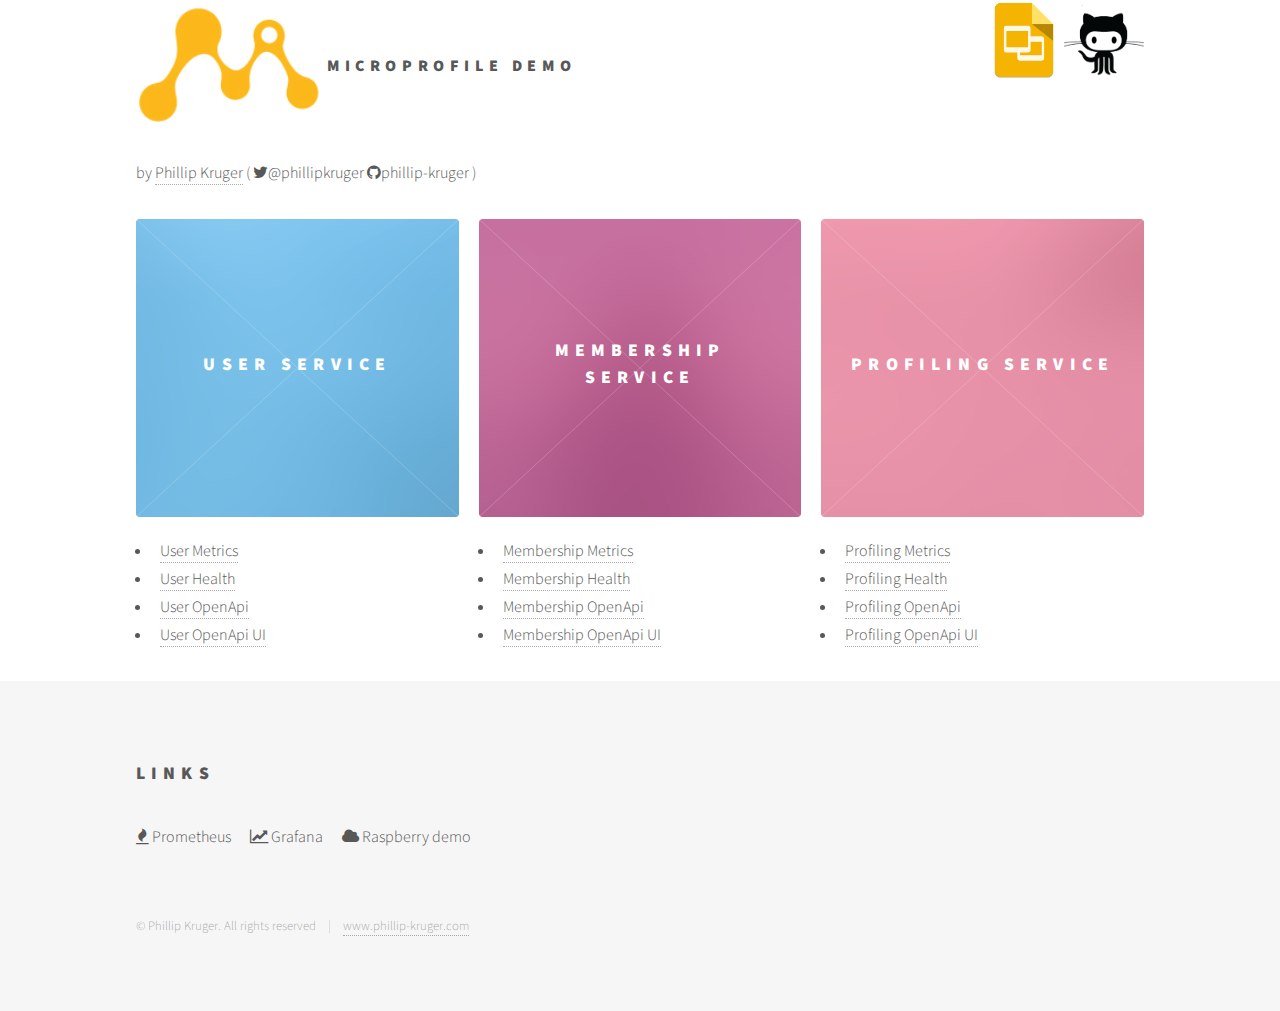
<file: static/public_html/index.html>
<!DOCTYPE HTML>
<!--
	Phantom by HTML5 UP
	html5up.net | @ajlkn
	Free for personal and commercial use under the CCA 3.0 license (html5up.net/license)
-->
<html>
	<head>
		<title>MicroProfile Demo</title>
		<meta charset="utf-8" />
		<meta name="viewport" content="width=device-width, initial-scale=1, user-scalable=no" />
		<link rel="stylesheet" href="assets/css/main.css" />
		<noscript><link rel="stylesheet" href="assets/css/noscript.css" /></noscript>
	</head>
	<body class="is-preload">
		<!-- Wrapper -->
			<div id="wrapper">

				<!-- Header -->
					<header id="header">
						<div class="inner">

							<!-- Logo -->
								<a href="index.html" class="logo">
									<img src="images/microprofile-logo-only.png" alt="" /><span class="title">MicroProfile Demo</span>
								</a>
								<a href="http://bit.ly/mp-sourcecode" target="_blank" class="logo pull-right" title="Source code"><img src="images/github_icon.png" alt="Example application source code" width="80"/></a>
								<a href="http://bit.ly/mp-presentation" target="_blank" class="logo pull-right" title="Presentation"><img src="images/Google-Slides-logo.png" alt="Presentation" width="80"/></a>
						</div>

					</header>

				<!-- Main -->
					<div id="main">
						<div class="inner">
							<header>
								<p>by <a href="https://www.phillip-kruger.com" target="_blank">Phillip Kruger</a>
									(
									<a href="https://twitter.com/phillipkruger" class="icon fa-twitter" target="_blank">@phillipkruger</a>
									<a href="https://github.com/phillip-kruger" class="icon fa-github" target="_blank">phillip-kruger</a>
									)</p>
							</header>
							<section class="tiles">
								<!-- Blue server -->
								<article class="style2">
									<span class="image">
										<img src="images/pic02.jpg" alt="" />
									</span>
									<a href="http://localhost:9080/openapi/ui/" target="_blank">
										<h2>User service</h2>
										<div class="content">
											<p>To get a JWT token.</p>
											<img src="images/openliberty.png" alt="" height="90"/>
										</div>
									</a>
								</article>

								<!-- Yellow server -->
								<article class="style4">
									<span class="image">
										<img src="images/pic04.jpg" alt="" />
									</span>
									<a href="http://localhost:8080/membership/api/openapi-ui" target="_blank">
										<h2>Membership service</h2>
										<div class="content">
											<p>To manage members.</p>
											<img src="images/payara.png" alt="" height="90"/>
										</div>
									</a>
								</article>

								<!-- Red server -->
								<article class="style1">
									<span class="image">
										<img src="images/pic05.jpg" alt="" />
									</span>
									<a href="http://localhost:7080/profiling/api/openapi-ui/" target="_blank">
										<h2>Profiling service</h2>
										<div class="content">
											<p>To manage user events.</p>
											<img src="images/wildfly-swarm.png" alt="" height="90"/>
										</div>
									</a>
								</article>

								<!-- Blue server links-->
								<article class="style3">
									<ul>
										<li><a href="http://localhost:9080/metrics" target="_blank"><span class="label">User Metrics</span></a></li>
										<li><a href="http://localhost:9080/health" target="_blank"><span class="label">User Health</span></a></li>
										<li><a href="http://localhost:9080/openapi" target="_blank"><span class="label">User OpenApi</span></a></li>
										<li><a href="http://localhost:9080/openapi/ui/" target="_blank"><span class="label">User OpenApi UI</span></a></li>
									</ul>

								</article>

								<!-- Yellow server links-->
								<article class="style3">
									<ul>
										<li><a href="http://localhost:8080/metrics" target="_blank"><span class="label">Membership Metrics</span></a></li>
										<li><a href="http://localhost:8080/health" target="_blank"><span class="label">Membership Health</span></a></li>
										<li><a href="http://localhost:8080/openapi" target="_blank"><span class="label">Membership OpenApi</span></a></li>
										<li><a href="http://localhost:8080/membership/api/openapi-ui" target="_blank"><span class="label">Membership OpenApi UI</span></a></li>
									</ul>

								</article>

								<!-- Red server links-->
								<article class="style3">
									<ul>
										<li><a href="http://localhost:7080/metrics" target="_blank"><span class="label">Profiling Metrics</span></a></li>
										<li><a href="http://localhost:7080/health" target="_blank"><span class="label">Profiling Health</span></a></li>
										<li><a href="http://localhost:7080/openapi" target="_blank"><span class="label">Profiling OpenApi</span></a></li>
										<li><a href="http://localhost:7080/profiling/api/openapi-ui" target="_blank"><span class="label">Profiling OpenApi UI</span></a></li>
									</ul>

								</article>

							</section>
						</div>
					</div>

				<!-- Footer -->
					<footer id="footer">
						<div class="inner">

							<section>
								<h2>Links</h2>
								<ul class="icons">
									<li><a href="http://localhost:9090/targets" class="icon fa-fire" target="_blank"> Prometheus</a></li>
									<li><a href="http://localhost:3000" class="icon fa-line-chart" target="_blank"> Grafana</a></li>
                                                                        <li><a href="http://localhost/images/sample.gif" class="icon fa-cloud" target="_blank"> Raspberry demo</a></li>
								</ul>
							</section>
							<ul class="copyright">
								<li>&copy; Phillip Kruger. All rights reserved</li><li><a href="http://www.phillip-kruger.com">www.phillip-kruger.com</a></li>
							</ul>
						</div>
					</footer>

			</div>

		<!-- Scripts -->
			<script src="assets/js/jquery.min.js"></script>
			<script src="assets/js/browser.min.js"></script>
			<script src="assets/js/breakpoints.min.js"></script>
			<script src="assets/js/util.js"></script>
			<script src="assets/js/main.js"></script>

	</body>
</html>
</file>
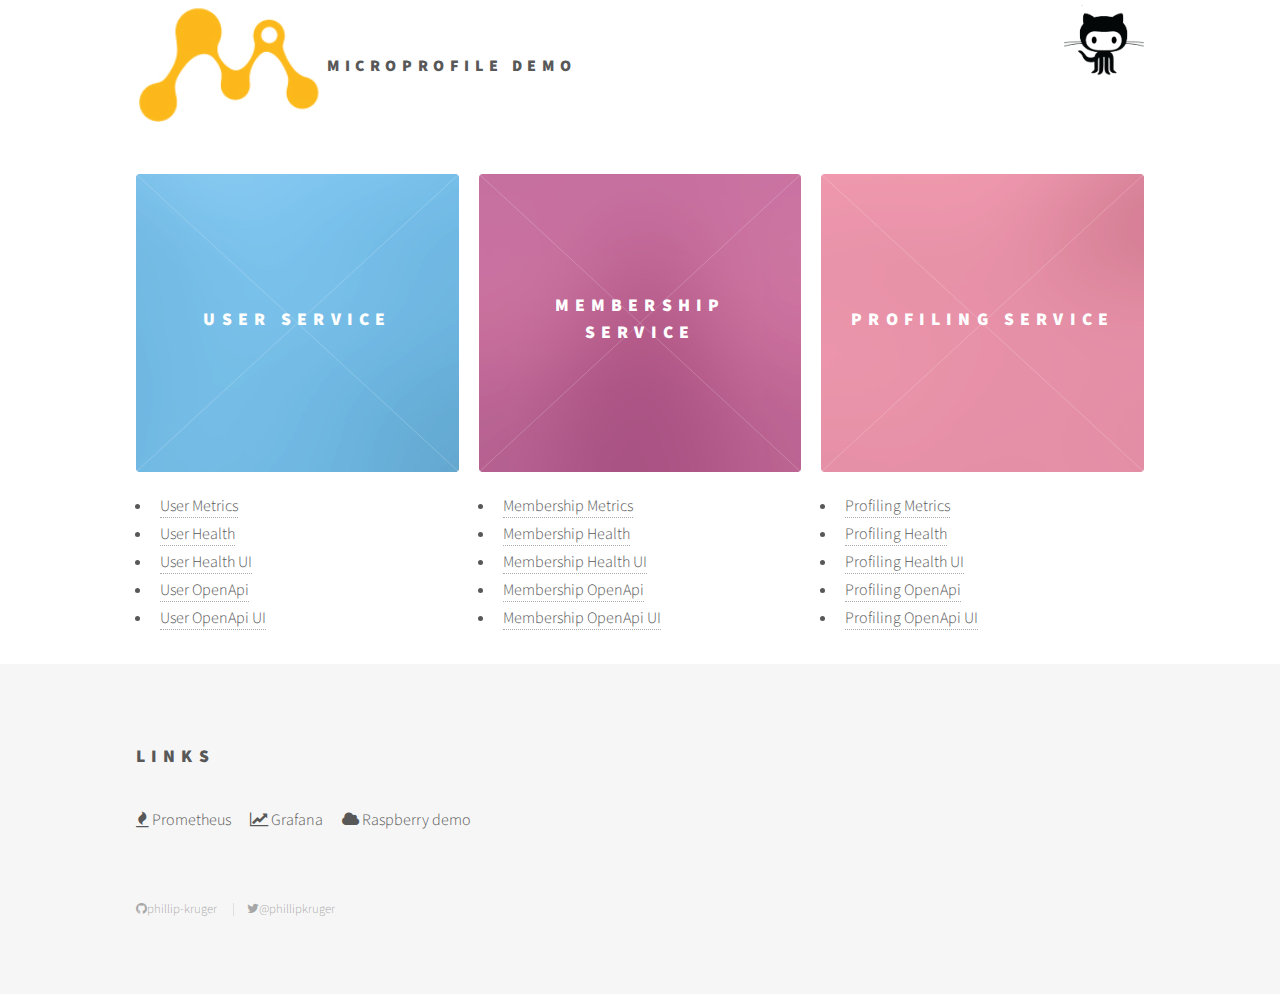
<file: staticweb/src/main/resources/META-INF/resources/index.html>
<!DOCTYPE HTML>
<!--
	Phantom by HTML5 UP
	html5up.net | @ajlkn
	Free for personal and commercial use under the CCA 3.0 license (html5up.net/license)
-->
<html>
	<head>
		<title>MicroProfile Demo</title>
		<meta charset="utf-8" />
		<meta name="viewport" content="width=device-width, initial-scale=1, user-scalable=no" />
		<link rel="stylesheet" href="assets/css/main.css" />
		<noscript><link rel="stylesheet" href="assets/css/noscript.css" /></noscript>
	</head>
	<body class="is-preload">
		<!-- Wrapper -->
			<div id="wrapper">

				<!-- Header -->
					<header id="header">
						<div class="inner">

							<!-- Logo -->
								<a href="index.html" class="logo">
									<img src="images/microprofile-logo-only.png" alt="" /><span class="title">MicroProfile Demo</span>
								</a>
								<a href="http://bit.ly/mp-sourcecode" target="_blank" class="logo pull-right" title="Source code"><img src="images/github_icon.png" alt="Example application source code" width="80"/></a>
								<!--<a href="http://bit.ly/mp-presentation" target="_blank" class="logo pull-right" title="Presentation"><img src="images/Google-Slides-logo.png" alt="Presentation" width="80"/></a>-->
						</div>

					</header>

				<!-- Main -->
					<div id="main">
						<div class="inner">
<!--							<header>
								<p>by <a href="https://www.phillip-kruger.com" target="_blank">Phillip Kruger</a>
									(
									<a href="https://twitter.com/phillipkruger" class="icon fa-twitter" target="_blank">@phillipkruger</a>
									<a href="https://github.com/phillip-kruger" class="icon fa-github" target="_blank">phillip-kruger</a>
									)</p>
							</header>-->
							<section class="tiles">
								<!-- Blue server -->
								<article class="style2">
									<span class="image">
										<img src="images/pic02.jpg" alt="" />
									</span>
									<a href="http://localhost:9080/openapi/ui/" target="_blank">
										<h2>User service</h2>
										<div class="content">
											<p>To get a JWT token.</p>
											<img src="images/openliberty.png" alt="" height="90"/>
										</div>
									</a>
								</article>

								<!-- Yellow server -->
								<article class="style4">
									<span class="image">
										<img src="images/pic04.jpg" alt="" />
									</span>
									<a href="http://localhost:8080/membership/api/openapi-ui" target="_blank">
										<h2>Membership service</h2>
										<div class="content">
											<p>To manage members.</p>
											<img src="images/payara.png" alt="" height="90"/>
										</div>
									</a>
								</article>

								<!-- Red server -->
								<article class="style1">
									<span class="image">
										<img src="images/pic05.jpg" alt="" />
									</span>
									<a href="http://localhost:7080/profiling/api/openapi-ui/" target="_blank">
										<h2>Profiling service</h2>
										<div class="content">
											<p>To manage user events.</p>
                                                                                        <img src="images/thorntail.png" alt="" height="90" width="80%"/>
										</div>
									</a>
								</article>

								<!-- Blue server links-->
								<article class="style3">
									<ul>
										<li><a href="http://localhost:9080/metrics" target="_blank"><span class="label">User Metrics</span></a></li>
										<li><a href="http://localhost:9080/health" target="_blank"><span class="label">User Health</span></a></li>
										<li><a href="http://localhost:9080/user/health-ui/" target="_blank"><span class="label">User Health UI</span></a></li>
										<li><a href="http://localhost:9080/openapi" target="_blank"><span class="label">User OpenApi</span></a></li>
										<li><a href="http://localhost:9080/openapi/ui/" target="_blank"><span class="label">User OpenApi UI</span></a></li>
									</ul>

								</article>

								<!-- Yellow server links-->
								<article class="style3">
									<ul>
										<li><a href="http://localhost:8080/metrics" target="_blank"><span class="label">Membership Metrics</span></a></li>
										<li><a href="http://localhost:8080/health" target="_blank"><span class="label">Membership Health</span></a></li>
                                                                                <li><a href="http://localhost:8080/membership/health-ui/" target="_blank"><span class="label">Membership Health UI</span></a></li>
										<li><a href="http://localhost:8080/openapi" target="_blank"><span class="label">Membership OpenApi</span></a></li>
										<li><a href="http://localhost:8080/membership/api/openapi-ui" target="_blank"><span class="label">Membership OpenApi UI</span></a></li>
									</ul>

								</article>

								<!-- Red server links-->
								<article class="style3">
									<ul>
										<li><a href="http://localhost:7080/metrics" target="_blank"><span class="label">Profiling Metrics</span></a></li>
										<li><a href="http://localhost:7080/health" target="_blank"><span class="label">Profiling Health</span></a></li>
                                                                                <li><a href="http://localhost:7080/profiling/health-ui/" target="_blank"><span class="label">Profiling Health UI</span></a></li>
										<li><a href="http://localhost:7080/openapi" target="_blank"><span class="label">Profiling OpenApi</span></a></li>
										<li><a href="http://localhost:7080/profiling/api/openapi-ui" target="_blank"><span class="label">Profiling OpenApi UI</span></a></li>
									</ul>

								</article>

							</section>
						</div>
					</div>

				<!-- Footer -->
					<footer id="footer">
						<div class="inner">

							<section>
								<h2>Links</h2>
								<ul class="icons">
									<li><a href="http://localhost:9090/targets" class="icon fa-fire" target="_blank"> Prometheus</a></li>
									<li><a href="http://localhost:3000" class="icon fa-line-chart" target="_blank"> Grafana</a></li>
                                                                        <li><a href="images/sample.gif" class="icon fa-cloud" target="_blank"> Raspberry demo</a></li>
								</ul>
							</section>
							<ul class="copyright">
								<li><a href="https://github.com/phillip-kruger" class="icon fa-github" target="_blank">phillip-kruger</a></li>
                                                                <li><a href="https://twitter.com/phillipkruger" class="icon fa-twitter" target="_blank">@phillipkruger</a></li>
							</ul>
						</div>
					</footer>

			</div>

		<!-- Scripts -->
			<script src="assets/js/jquery.min.js"></script>
			<script src="assets/js/browser.min.js"></script>
			<script src="assets/js/breakpoints.min.js"></script>
			<script src="assets/js/util.js"></script>
			<script src="assets/js/main.js"></script>

	</body>
</html>
</file>
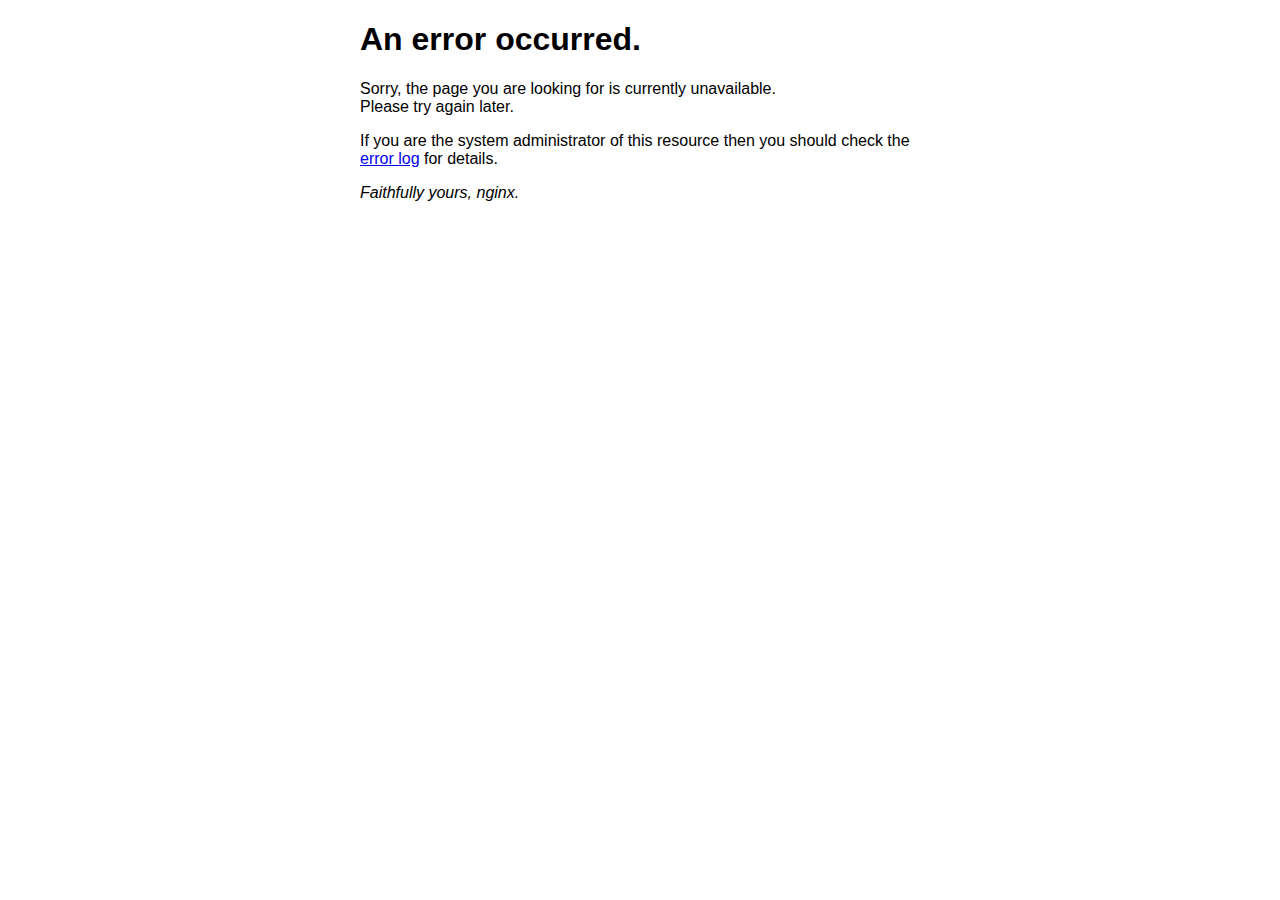
<file: static/public_html/50x.html>
<!DOCTYPE html>
<html>
<head>
<title>Error</title>
<style>
    body {
        width: 35em;
        margin: 0 auto;
        font-family: Tahoma, Verdana, Arial, sans-serif;
    }
</style>
</head>
<body>
<h1>An error occurred.</h1>
<p>Sorry, the page you are looking for is currently unavailable.<br/>
Please try again later.</p>
<p>If you are the system administrator of this resource then you should check
the <a href="http://nginx.org/r/error_log">error log</a> for details.</p>
<p><em>Faithfully yours, nginx.</em></p>
</body>
</html>
</file>
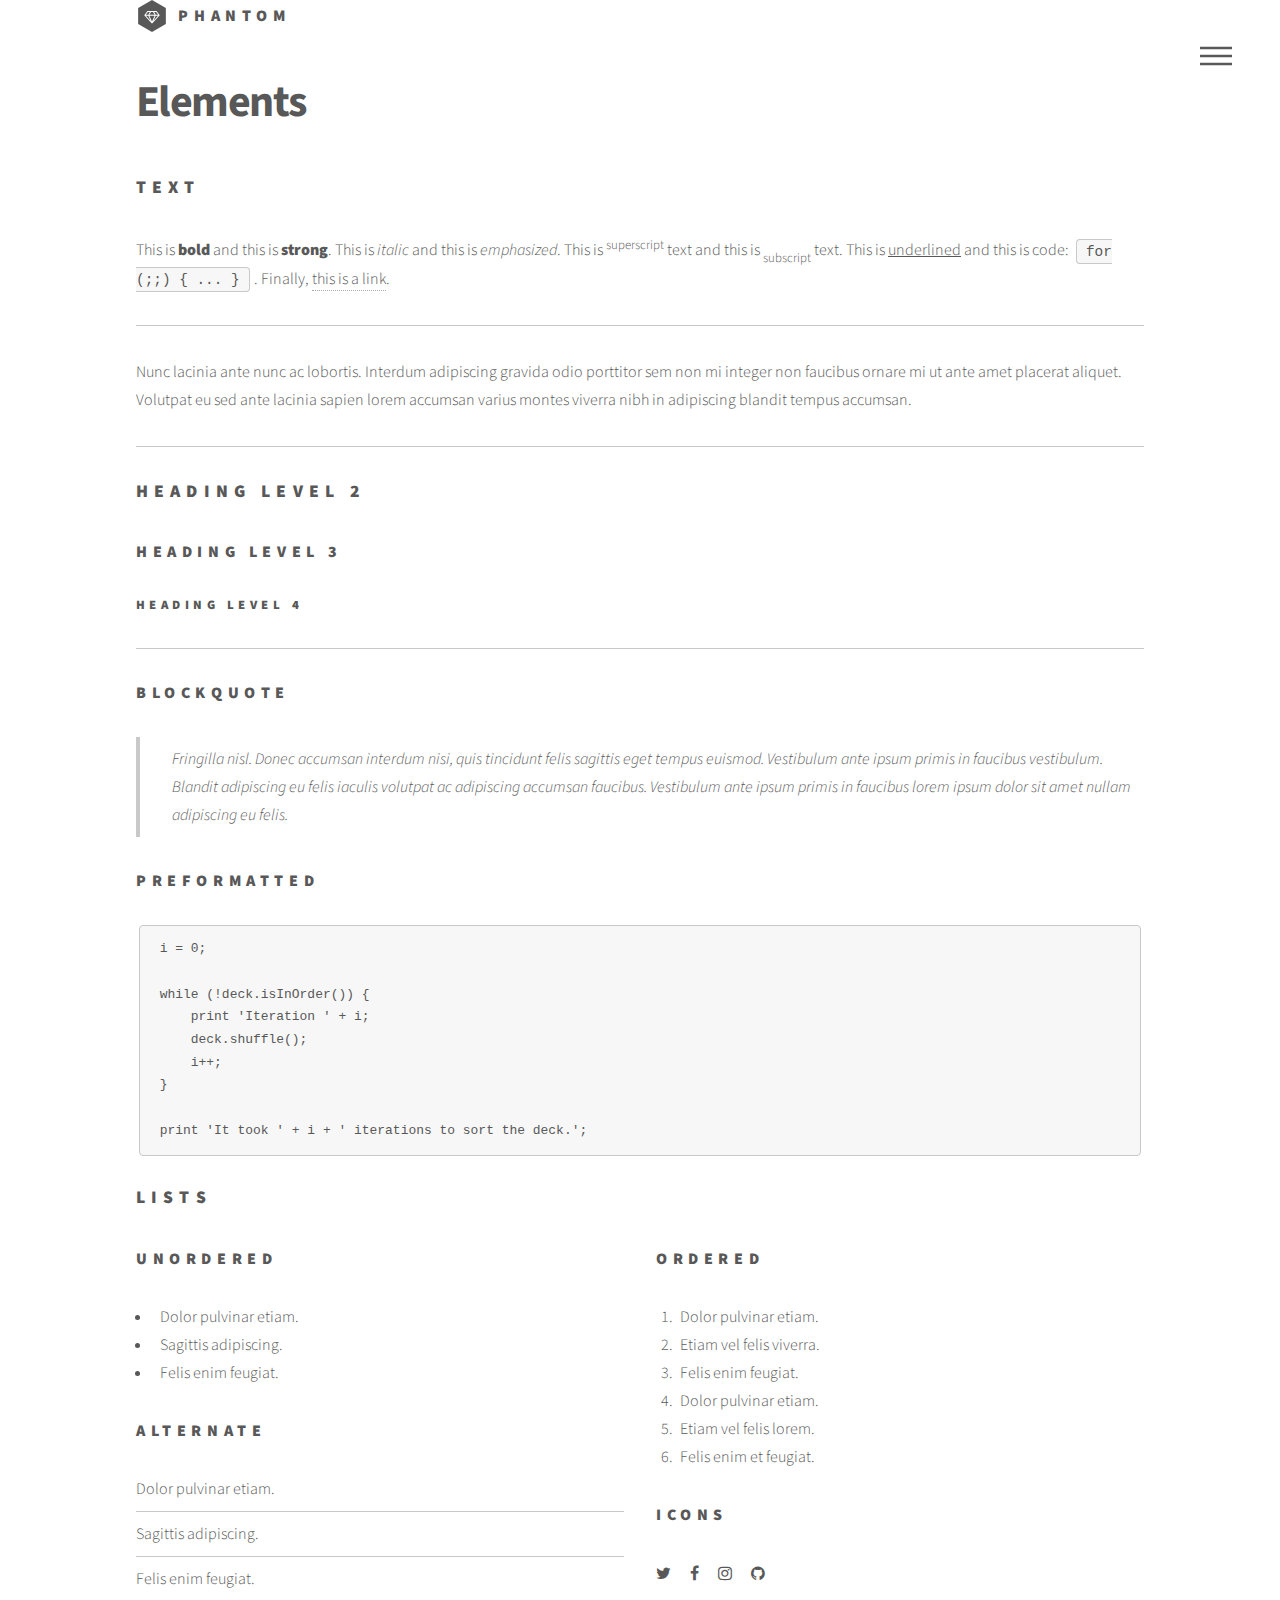
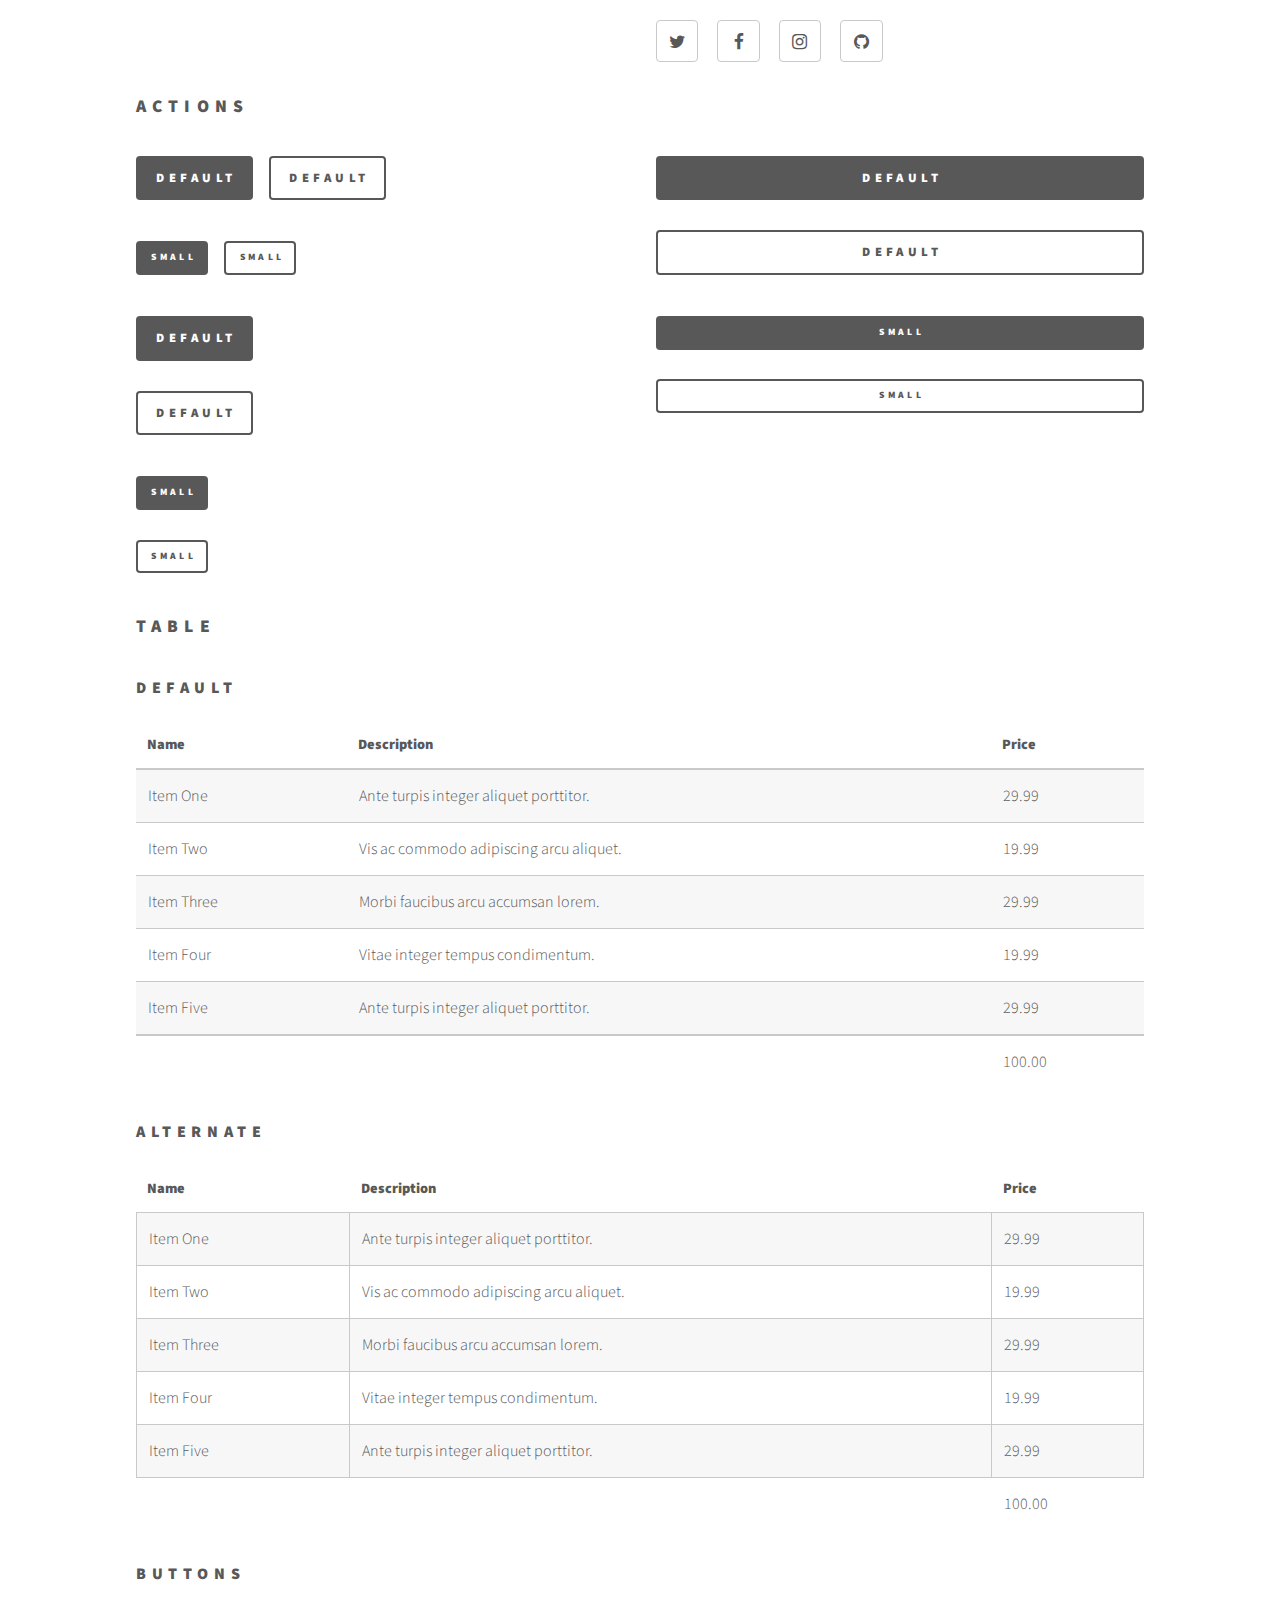
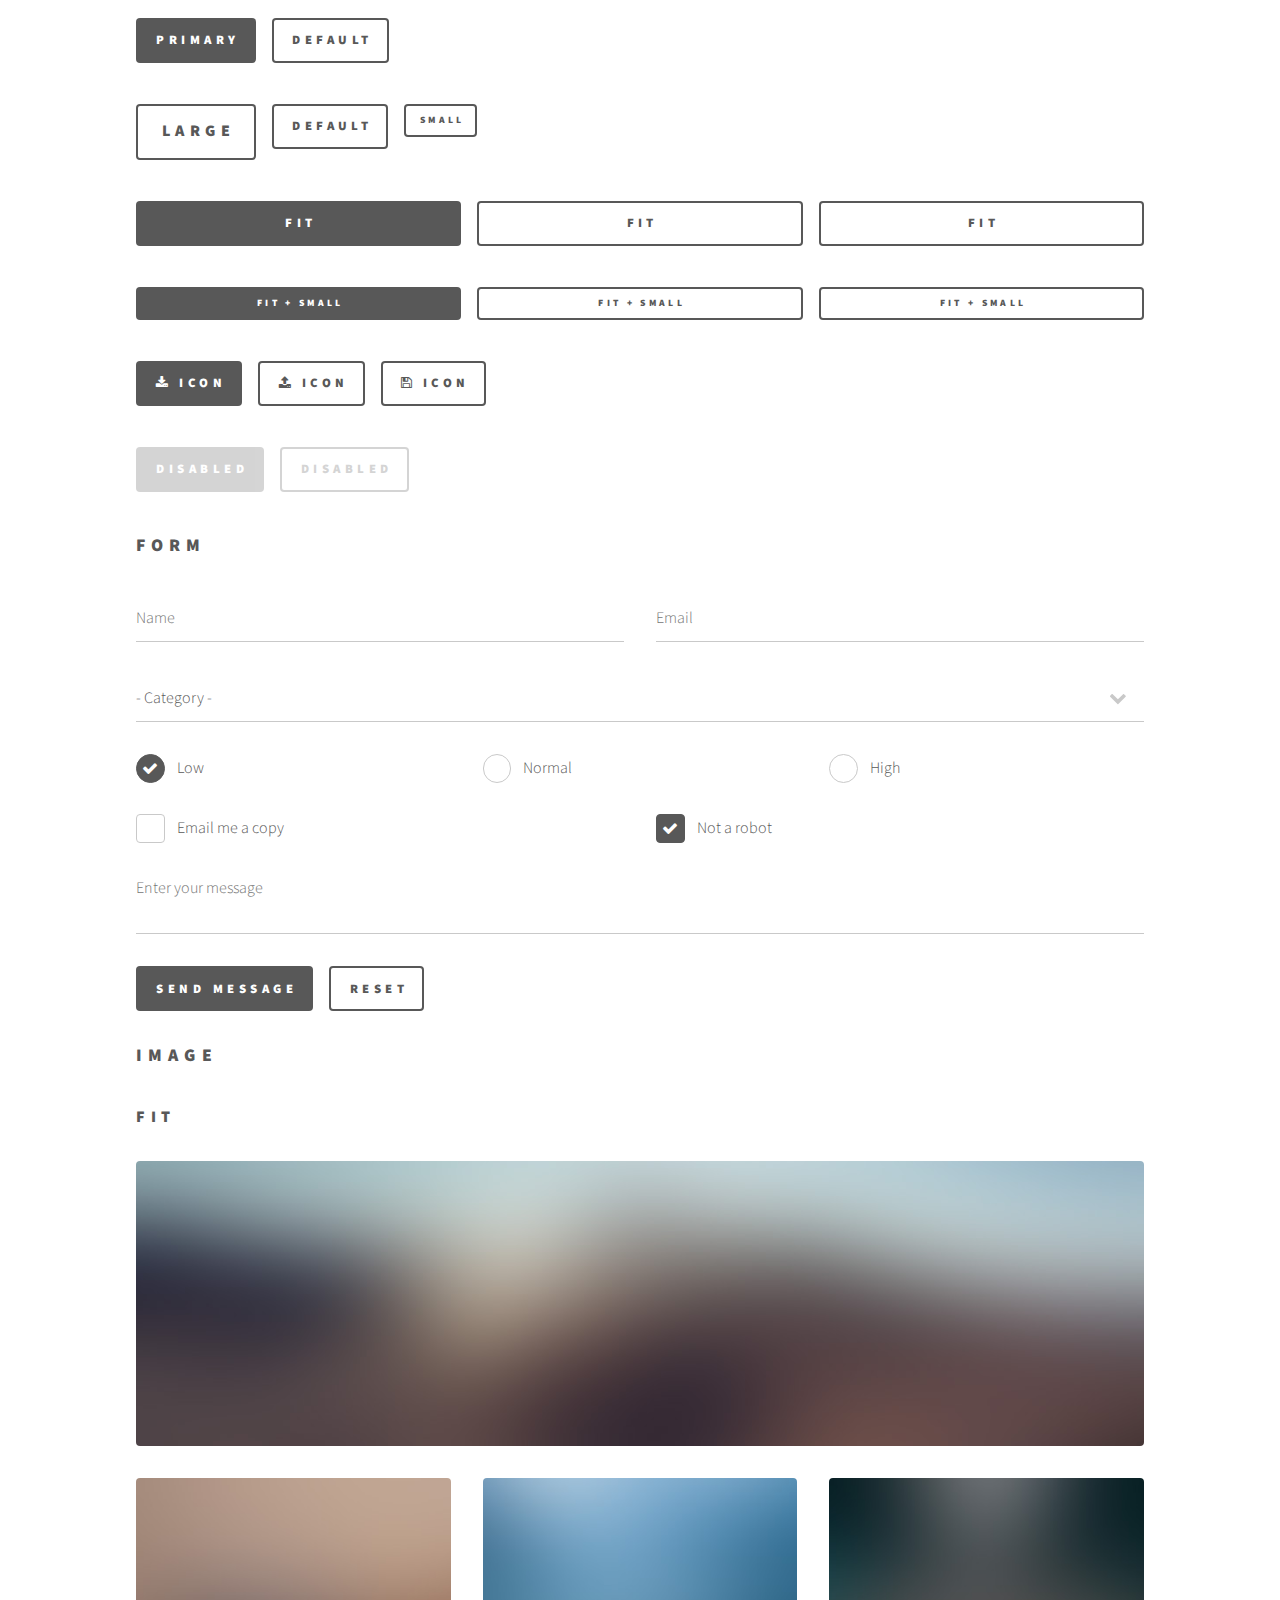
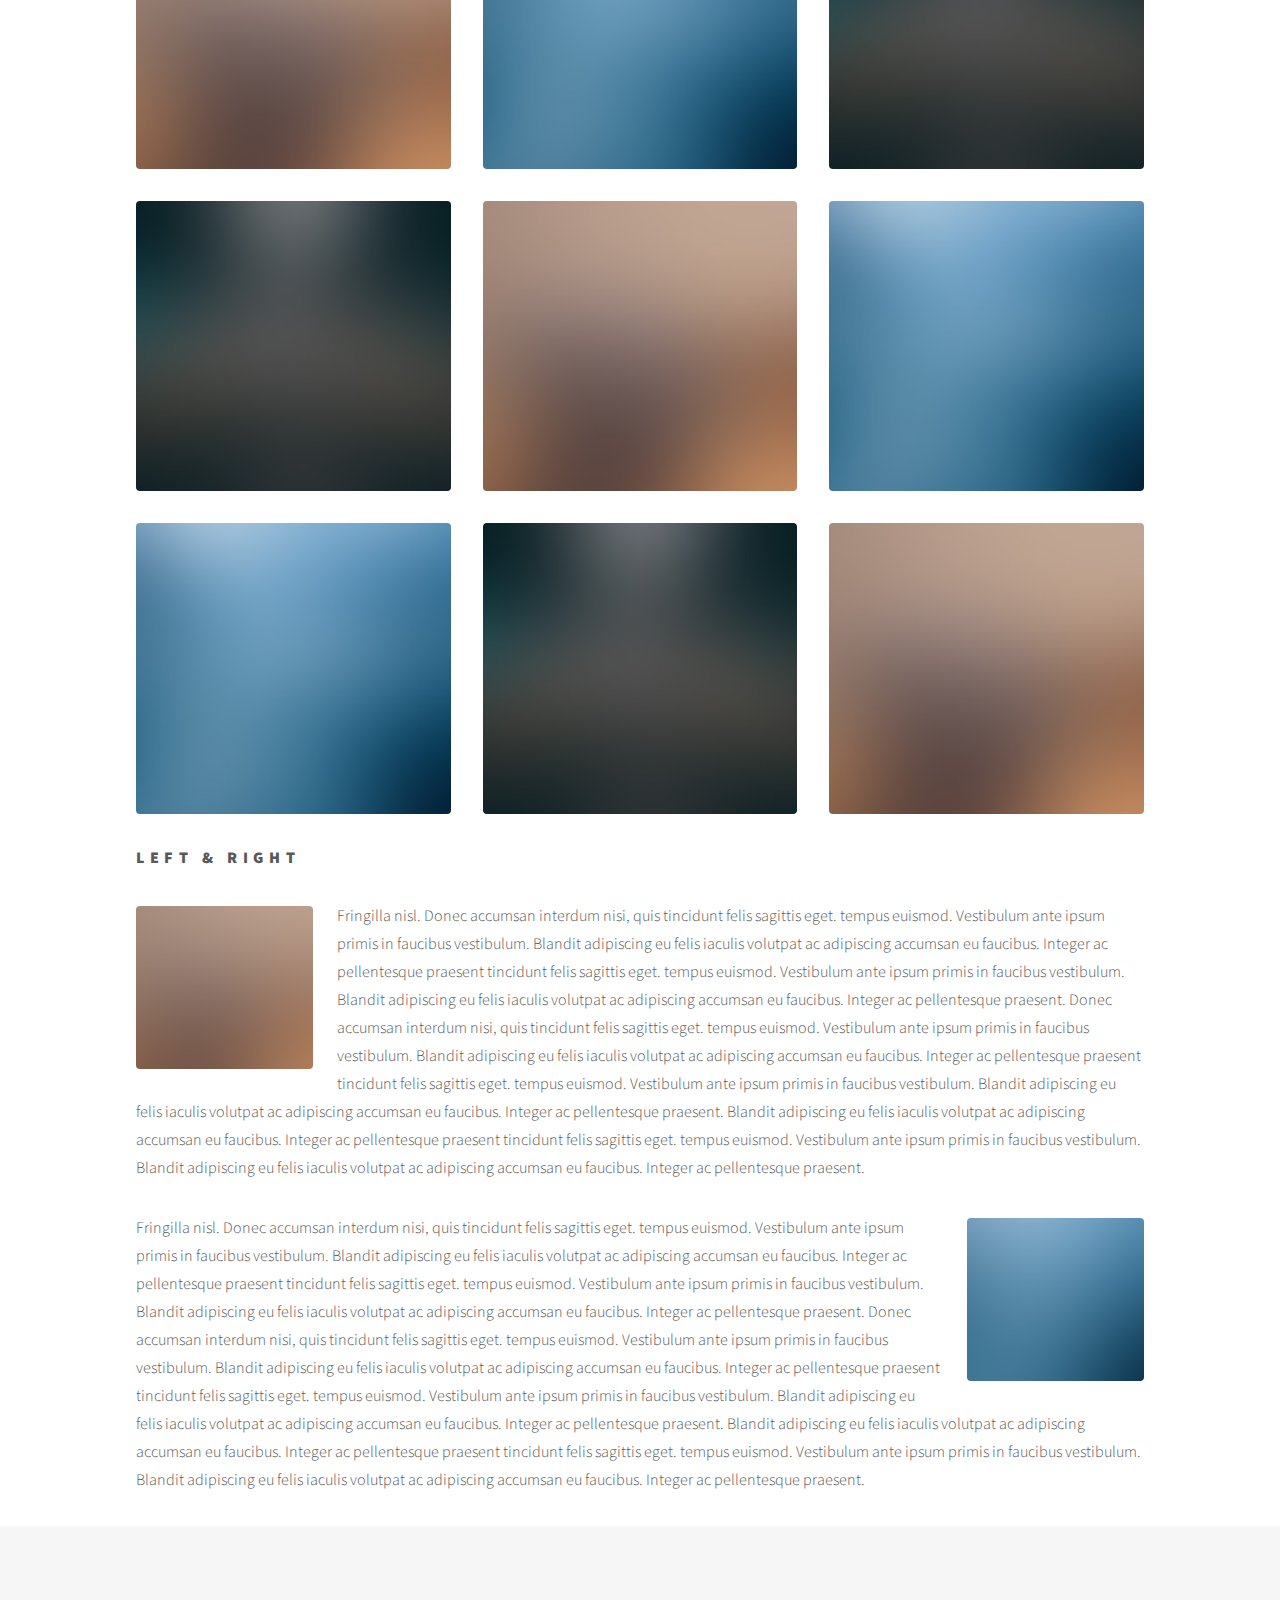
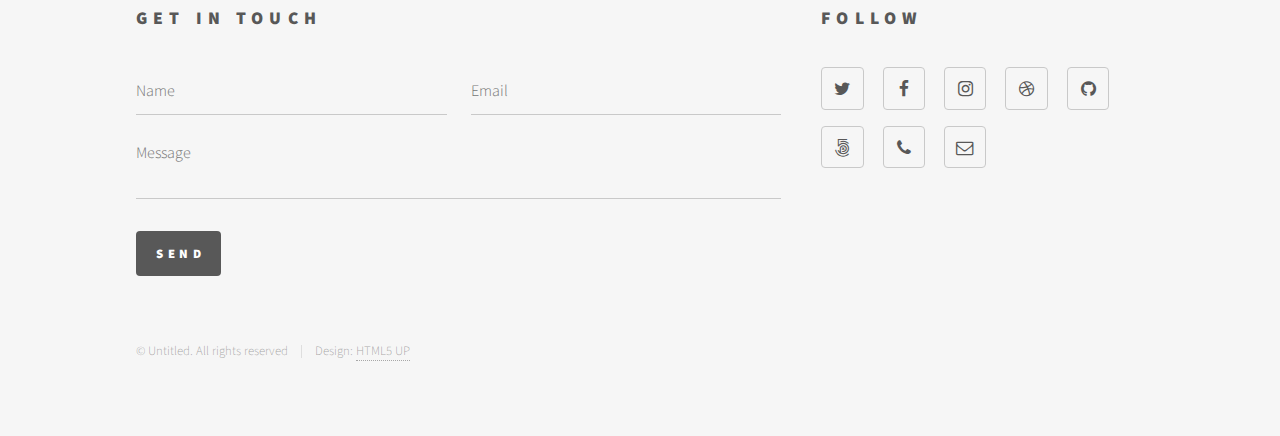
<file: static/public_html/elements.html>
<!DOCTYPE HTML>
<!--
	Phantom by HTML5 UP
	html5up.net | @ajlkn
	Free for personal and commercial use under the CCA 3.0 license (html5up.net/license)
-->
<html>
	<head>
		<title>Elements - Phantom by HTML5 UP</title>
		<meta charset="utf-8" />
		<meta name="viewport" content="width=device-width, initial-scale=1, user-scalable=no" />
		<link rel="stylesheet" href="assets/css/main.css" />
		<noscript><link rel="stylesheet" href="assets/css/noscript.css" /></noscript>
	</head>
	<body class="is-preload">
		<!-- Wrapper -->
			<div id="wrapper">

				<!-- Header -->
					<header id="header">
						<div class="inner">

							<!-- Logo -->
								<a href="index.html" class="logo">
									<span class="symbol"><img src="images/logo.svg" alt="" /></span><span class="title">Phantom</span>
								</a>

							<!-- Nav -->
								<nav>
									<ul>
										<li><a href="#menu">Menu</a></li>
									</ul>
								</nav>

						</div>
					</header>

				<!-- Menu -->
					<nav id="menu">
						<h2>Menu</h2>
						<ul>
							<li><a href="index.html">Home</a></li>
							<li><a href="generic.html">Ipsum veroeros</a></li>
							<li><a href="generic.html">Tempus etiam</a></li>
							<li><a href="generic.html">Consequat dolor</a></li>
							<li><a href="elements.html">Elements</a></li>
						</ul>
					</nav>

				<!-- Main -->
					<div id="main">
						<div class="inner">
							<h1>Elements</h1>

							<!-- Text -->
								<section>
									<h2>Text</h2>
									<p>This is <b>bold</b> and this is <strong>strong</strong>. This is <i>italic</i> and this is <em>emphasized</em>.
									This is <sup>superscript</sup> text and this is <sub>subscript</sub> text.
									This is <u>underlined</u> and this is code: <code>for (;;) { ... }</code>. Finally, <a href="#">this is a link</a>.</p>
									<hr />
									<p>Nunc lacinia ante nunc ac lobortis. Interdum adipiscing gravida odio porttitor sem non mi integer non faucibus ornare mi ut ante amet placerat aliquet. Volutpat eu sed ante lacinia sapien lorem accumsan varius montes viverra nibh in adipiscing blandit tempus accumsan.</p>
									<hr />
									<h2>Heading Level 2</h2>
									<h3>Heading Level 3</h3>
									<h4>Heading Level 4</h4>
									<hr />
									<h3>Blockquote</h3>
									<blockquote>Fringilla nisl. Donec accumsan interdum nisi, quis tincidunt felis sagittis eget tempus euismod. Vestibulum ante ipsum primis in faucibus vestibulum. Blandit adipiscing eu felis iaculis volutpat ac adipiscing accumsan faucibus. Vestibulum ante ipsum primis in faucibus lorem ipsum dolor sit amet nullam adipiscing eu felis.</blockquote>
									<h3>Preformatted</h3>
									<pre><code>i = 0;

while (!deck.isInOrder()) {
    print 'Iteration ' + i;
    deck.shuffle();
    i++;
}

print 'It took ' + i + ' iterations to sort the deck.';</code></pre>
								</section>

							<!-- Lists -->
								<section>
									<h2>Lists</h2>
									<div class="row">
										<div class="col-6 col-12-medium">
											<h3>Unordered</h3>
											<ul>
												<li>Dolor pulvinar etiam.</li>
												<li>Sagittis adipiscing.</li>
												<li>Felis enim feugiat.</li>
											</ul>
											<h3>Alternate</h3>
											<ul class="alt">
												<li>Dolor pulvinar etiam.</li>
												<li>Sagittis adipiscing.</li>
												<li>Felis enim feugiat.</li>
											</ul>
										</div>
										<div class="col-6 col-12-medium">
											<h3>Ordered</h3>
											<ol>
												<li>Dolor pulvinar etiam.</li>
												<li>Etiam vel felis viverra.</li>
												<li>Felis enim feugiat.</li>
												<li>Dolor pulvinar etiam.</li>
												<li>Etiam vel felis lorem.</li>
												<li>Felis enim et feugiat.</li>
											</ol>
											<h3>Icons</h3>
											<ul class="icons">
												<li><a href="#" class="icon style1 fa-twitter"><span class="label">Twitter</span></a></li>
												<li><a href="#" class="icon style1 fa-facebook"><span class="label">Facebook</span></a></li>
												<li><a href="#" class="icon style1 fa-instagram"><span class="label">Instagram</span></a></li>
												<li><a href="#" class="icon style1 fa-github"><span class="label">Github</span></a></li>
											</ul>
											<ul class="icons">
												<li><a href="#" class="icon style2 fa-twitter"><span class="label">Twitter</span></a></li>
												<li><a href="#" class="icon style2 fa-facebook"><span class="label">Facebook</span></a></li>
												<li><a href="#" class="icon style2 fa-instagram"><span class="label">Instagram</span></a></li>
												<li><a href="#" class="icon style2 fa-github"><span class="label">Github</span></a></li>
											</ul>
										</div>
									</div>
									<h2>Actions</h2>
									<div class="row">
										<div class="col-6 col-12-medium">
											<ul class="actions">
												<li><a href="#" class="button primary">Default</a></li>
												<li><a href="#" class="button">Default</a></li>
											</ul>
											<ul class="actions small">
												<li><a href="#" class="button primary small">Small</a></li>
												<li><a href="#" class="button small">Small</a></li>
											</ul>
											<ul class="actions stacked">
												<li><a href="#" class="button primary">Default</a></li>
												<li><a href="#" class="button">Default</a></li>
											</ul>
											<ul class="actions stacked">
												<li><a href="#" class="button primary small">Small</a></li>
												<li><a href="#" class="button small">Small</a></li>
											</ul>
										</div>
										<div class="col-6 col-12-medium">
											<ul class="actions stacked">
												<li><a href="#" class="button primary fit">Default</a></li>
												<li><a href="#" class="button fit">Default</a></li>
											</ul>
											<ul class="actions stacked">
												<li><a href="#" class="button primary small fit">Small</a></li>
												<li><a href="#" class="button small fit">Small</a></li>
											</ul>
										</div>
									</div>
								</section>

							<!-- Table -->
								<section>
									<h2>Table</h2>
									<h3>Default</h3>
									<div class="table-wrapper">
										<table>
											<thead>
												<tr>
													<th>Name</th>
													<th>Description</th>
													<th>Price</th>
												</tr>
											</thead>
											<tbody>
												<tr>
													<td>Item One</td>
													<td>Ante turpis integer aliquet porttitor.</td>
													<td>29.99</td>
												</tr>
												<tr>
													<td>Item Two</td>
													<td>Vis ac commodo adipiscing arcu aliquet.</td>
													<td>19.99</td>
												</tr>
												<tr>
													<td>Item Three</td>
													<td> Morbi faucibus arcu accumsan lorem.</td>
													<td>29.99</td>
												</tr>
												<tr>
													<td>Item Four</td>
													<td>Vitae integer tempus condimentum.</td>
													<td>19.99</td>
												</tr>
												<tr>
													<td>Item Five</td>
													<td>Ante turpis integer aliquet porttitor.</td>
													<td>29.99</td>
												</tr>
											</tbody>
											<tfoot>
												<tr>
													<td colspan="2"></td>
													<td>100.00</td>
												</tr>
											</tfoot>
										</table>
									</div>

									<h3>Alternate</h3>
									<div class="table-wrapper">
										<table class="alt">
											<thead>
												<tr>
													<th>Name</th>
													<th>Description</th>
													<th>Price</th>
												</tr>
											</thead>
											<tbody>
												<tr>
													<td>Item One</td>
													<td>Ante turpis integer aliquet porttitor.</td>
													<td>29.99</td>
												</tr>
												<tr>
													<td>Item Two</td>
													<td>Vis ac commodo adipiscing arcu aliquet.</td>
													<td>19.99</td>
												</tr>
												<tr>
													<td>Item Three</td>
													<td> Morbi faucibus arcu accumsan lorem.</td>
													<td>29.99</td>
												</tr>
												<tr>
													<td>Item Four</td>
													<td>Vitae integer tempus condimentum.</td>
													<td>19.99</td>
												</tr>
												<tr>
													<td>Item Five</td>
													<td>Ante turpis integer aliquet porttitor.</td>
													<td>29.99</td>
												</tr>
											</tbody>
											<tfoot>
												<tr>
													<td colspan="2"></td>
													<td>100.00</td>
												</tr>
											</tfoot>
										</table>
									</div>
								</section>

							<!-- Buttons -->
								<section>
									<h3>Buttons</h3>
									<ul class="actions">
										<li><a href="#" class="button primary">Primary</a></li>
										<li><a href="#" class="button">Default</a></li>
									</ul>
									<ul class="actions">
										<li><a href="#" class="button large">Large</a></li>
										<li><a href="#" class="button">Default</a></li>
										<li><a href="#" class="button small">Small</a></li>
									</ul>
									<ul class="actions fit">
										<li><a href="#" class="button primary fit">Fit</a></li>
										<li><a href="#" class="button fit">Fit</a></li>
										<li><a href="#" class="button fit">Fit</a></li>
									</ul>
									<ul class="actions fit small">
										<li><a href="#" class="button primary fit small">Fit + Small</a></li>
										<li><a href="#" class="button fit small">Fit + Small</a></li>
										<li><a href="#" class="button fit small">Fit + Small</a></li>
									</ul>
									<ul class="actions">
										<li><a href="#" class="button primary icon fa-download">Icon</a></li>
										<li><a href="#" class="button icon fa-upload">Icon</a></li>
										<li><a href="#" class="button icon fa-save">Icon</a></li>
									</ul>
									<ul class="actions">
										<li><span class="button primary disabled">Disabled</span></li>
										<li><span class="button disabled">Disabled</span></li>
									</ul>
								</section>

							<!-- Form -->
								<section>
									<h2>Form</h2>
									<form method="post" action="#">
										<div class="row gtr-uniform">
											<div class="col-6 col-12-xsmall">
												<input type="text" name="demo-name" id="demo-name" value="" placeholder="Name" />
											</div>
											<div class="col-6 col-12-xsmall">
												<input type="email" name="demo-email" id="demo-email" value="" placeholder="Email" />
											</div>
											<div class="col-12">
												<select name="demo-category" id="demo-category">
													<option value="">- Category -</option>
													<option value="1">Manufacturing</option>
													<option value="1">Shipping</option>
													<option value="1">Administration</option>
													<option value="1">Human Resources</option>
												</select>
											</div>
											<div class="col-4 col-12-small">
												<input type="radio" id="demo-priority-low" name="demo-priority" checked>
												<label for="demo-priority-low">Low</label>
											</div>
											<div class="col-4 col-12-small">
												<input type="radio" id="demo-priority-normal" name="demo-priority">
												<label for="demo-priority-normal">Normal</label>
											</div>
											<div class="col-4 col-12-small">
												<input type="radio" id="demo-priority-high" name="demo-priority">
												<label for="demo-priority-high">High</label>
											</div>
											<div class="col-6 col-12-small">
												<input type="checkbox" id="demo-copy" name="demo-copy">
												<label for="demo-copy">Email me a copy</label>
											</div>
											<div class="col-6 col-12-small">
												<input type="checkbox" id="demo-human" name="demo-human" checked>
												<label for="demo-human">Not a robot</label>
											</div>
											<div class="col-12">
												<textarea name="demo-message" id="demo-message" placeholder="Enter your message" rows="6"></textarea>
											</div>
											<div class="col-12">
												<ul class="actions">
													<li><input type="submit" value="Send Message" class="primary" /></li>
													<li><input type="reset" value="Reset" /></li>
												</ul>
											</div>
										</div>
									</form>
								</section>

							<!-- Image -->
								<section>
									<h2>Image</h2>
									<h3>Fit</h3>
									<div class="box alt">
										<div class="row gtr-uniform">
											<div class="col-12"><span class="image fit"><img src="images/pic13.jpg" alt="" /></span></div>
											<div class="col-4"><span class="image fit"><img src="images/pic01.jpg" alt="" /></span></div>
											<div class="col-4"><span class="image fit"><img src="images/pic02.jpg" alt="" /></span></div>
											<div class="col-4"><span class="image fit"><img src="images/pic03.jpg" alt="" /></span></div>
											<div class="col-4"><span class="image fit"><img src="images/pic03.jpg" alt="" /></span></div>
											<div class="col-4"><span class="image fit"><img src="images/pic01.jpg" alt="" /></span></div>
											<div class="col-4"><span class="image fit"><img src="images/pic02.jpg" alt="" /></span></div>
											<div class="col-4"><span class="image fit"><img src="images/pic02.jpg" alt="" /></span></div>
											<div class="col-4"><span class="image fit"><img src="images/pic03.jpg" alt="" /></span></div>
											<div class="col-4"><span class="image fit"><img src="images/pic01.jpg" alt="" /></span></div>
										</div>
									</div>
									<h3>Left &amp; Right</h3>
									<p><span class="image left"><img src="images/pic14.jpg" alt="" /></span>Fringilla nisl. Donec accumsan interdum nisi, quis tincidunt felis sagittis eget. tempus euismod. Vestibulum ante ipsum primis in faucibus vestibulum. Blandit adipiscing eu felis iaculis volutpat ac adipiscing accumsan eu faucibus. Integer ac pellentesque praesent tincidunt felis sagittis eget. tempus euismod. Vestibulum ante ipsum primis in faucibus vestibulum. Blandit adipiscing eu felis iaculis volutpat ac adipiscing accumsan eu faucibus. Integer ac pellentesque praesent. Donec accumsan interdum nisi, quis tincidunt felis sagittis eget. tempus euismod. Vestibulum ante ipsum primis in faucibus vestibulum. Blandit adipiscing eu felis iaculis volutpat ac adipiscing accumsan eu faucibus. Integer ac pellentesque praesent tincidunt felis sagittis eget. tempus euismod. Vestibulum ante ipsum primis in faucibus vestibulum. Blandit adipiscing eu felis iaculis volutpat ac adipiscing accumsan eu faucibus. Integer ac pellentesque praesent. Blandit adipiscing eu felis iaculis volutpat ac adipiscing accumsan eu faucibus. Integer ac pellentesque praesent tincidunt felis sagittis eget. tempus euismod. Vestibulum ante ipsum primis in faucibus vestibulum. Blandit adipiscing eu felis iaculis volutpat ac adipiscing accumsan eu faucibus. Integer ac pellentesque praesent.</p>
									<p><span class="image right"><img src="images/pic15.jpg" alt="" /></span>Fringilla nisl. Donec accumsan interdum nisi, quis tincidunt felis sagittis eget. tempus euismod. Vestibulum ante ipsum primis in faucibus vestibulum. Blandit adipiscing eu felis iaculis volutpat ac adipiscing accumsan eu faucibus. Integer ac pellentesque praesent tincidunt felis sagittis eget. tempus euismod. Vestibulum ante ipsum primis in faucibus vestibulum. Blandit adipiscing eu felis iaculis volutpat ac adipiscing accumsan eu faucibus. Integer ac pellentesque praesent. Donec accumsan interdum nisi, quis tincidunt felis sagittis eget. tempus euismod. Vestibulum ante ipsum primis in faucibus vestibulum. Blandit adipiscing eu felis iaculis volutpat ac adipiscing accumsan eu faucibus. Integer ac pellentesque praesent tincidunt felis sagittis eget. tempus euismod. Vestibulum ante ipsum primis in faucibus vestibulum. Blandit adipiscing eu felis iaculis volutpat ac adipiscing accumsan eu faucibus. Integer ac pellentesque praesent. Blandit adipiscing eu felis iaculis volutpat ac adipiscing accumsan eu faucibus. Integer ac pellentesque praesent tincidunt felis sagittis eget. tempus euismod. Vestibulum ante ipsum primis in faucibus vestibulum. Blandit adipiscing eu felis iaculis volutpat ac adipiscing accumsan eu faucibus. Integer ac pellentesque praesent.</p>
								</section>

						</div>
					</div>

				<!-- Footer -->
					<footer id="footer">
						<div class="inner">
							<section>
								<h2>Get in touch</h2>
								<form method="post" action="#">
									<div class="fields">
										<div class="field half">
											<input type="text" name="name" id="name" placeholder="Name" />
										</div>
										<div class="field half">
											<input type="email" name="email" id="email" placeholder="Email" />
										</div>
										<div class="field">
											<textarea name="message" id="message" placeholder="Message"></textarea>
										</div>
									</div>
									<ul class="actions">
										<li><input type="submit" value="Send" class="primary" /></li>
									</ul>
								</form>
							</section>
							<section>
								<h2>Follow</h2>
								<ul class="icons">
									<li><a href="#" class="icon style2 fa-twitter"><span class="label">Twitter</span></a></li>
									<li><a href="#" class="icon style2 fa-facebook"><span class="label">Facebook</span></a></li>
									<li><a href="#" class="icon style2 fa-instagram"><span class="label">Instagram</span></a></li>
									<li><a href="#" class="icon style2 fa-dribbble"><span class="label">Dribbble</span></a></li>
									<li><a href="#" class="icon style2 fa-github"><span class="label">GitHub</span></a></li>
									<li><a href="#" class="icon style2 fa-500px"><span class="label">500px</span></a></li>
									<li><a href="#" class="icon style2 fa-phone"><span class="label">Phone</span></a></li>
									<li><a href="#" class="icon style2 fa-envelope-o"><span class="label">Email</span></a></li>
								</ul>
							</section>
							<ul class="copyright">
								<li>&copy; Untitled. All rights reserved</li><li>Design: <a href="http://html5up.net">HTML5 UP</a></li>
							</ul>
						</div>
					</footer>

			</div>

		<!-- Scripts -->
			<script src="assets/js/jquery.min.js"></script>
			<script src="assets/js/browser.min.js"></script>
			<script src="assets/js/breakpoints.min.js"></script>
			<script src="assets/js/util.js"></script>
			<script src="assets/js/main.js"></script>

	</body>
</html>
</file>
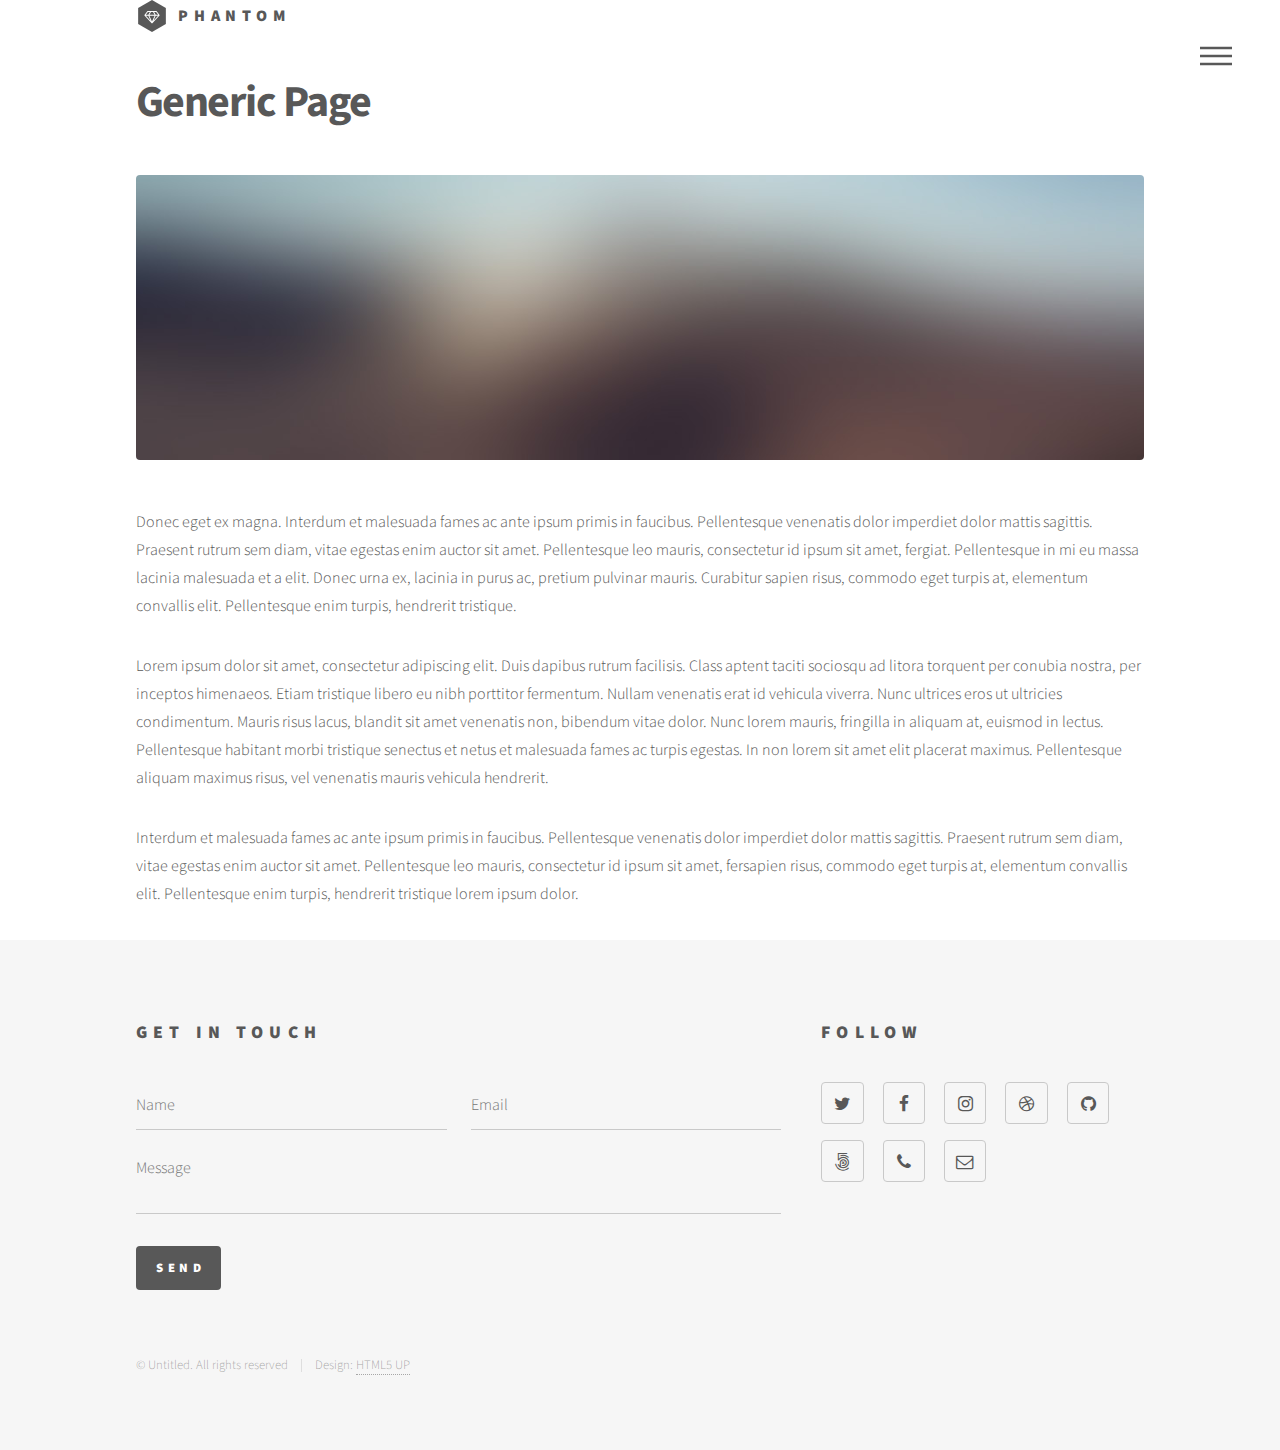
<file: static/public_html/generic.html>
<!DOCTYPE HTML>
<!--
	Phantom by HTML5 UP
	html5up.net | @ajlkn
	Free for personal and commercial use under the CCA 3.0 license (html5up.net/license)
-->
<html>
	<head>
		<title>Generic - Phantom by HTML5 UP</title>
		<meta charset="utf-8" />
		<meta name="viewport" content="width=device-width, initial-scale=1, user-scalable=no" />
		<link rel="stylesheet" href="assets/css/main.css" />
		<noscript><link rel="stylesheet" href="assets/css/noscript.css" /></noscript>
	</head>
	<body class="is-preload">
		<!-- Wrapper -->
			<div id="wrapper">

				<!-- Header -->
					<header id="header">
						<div class="inner">

							<!-- Logo -->
								<a href="index.html" class="logo">
									<span class="symbol"><img src="images/logo.svg" alt="" /></span><span class="title">Phantom</span>
								</a>

							<!-- Nav -->
								<nav>
									<ul>
										<li><a href="#menu">Menu</a></li>
									</ul>
								</nav>

						</div>
					</header>

				<!-- Menu -->
					<nav id="menu">
						<h2>Menu</h2>
						<ul>
							<li><a href="index.html">Home</a></li>
							<li><a href="generic.html">Ipsum veroeros</a></li>
							<li><a href="generic.html">Tempus etiam</a></li>
							<li><a href="generic.html">Consequat dolor</a></li>
							<li><a href="elements.html">Elements</a></li>
						</ul>
					</nav>

				<!-- Main -->
					<div id="main">
						<div class="inner">
							<h1>Generic Page</h1>
							<span class="image main"><img src="images/pic13.jpg" alt="" /></span>
							<p>Donec eget ex magna. Interdum et malesuada fames ac ante ipsum primis in faucibus. Pellentesque venenatis dolor imperdiet dolor mattis sagittis. Praesent rutrum sem diam, vitae egestas enim auctor sit amet. Pellentesque leo mauris, consectetur id ipsum sit amet, fergiat. Pellentesque in mi eu massa lacinia malesuada et a elit. Donec urna ex, lacinia in purus ac, pretium pulvinar mauris. Curabitur sapien risus, commodo eget turpis at, elementum convallis elit. Pellentesque enim turpis, hendrerit tristique.</p>
							<p>Lorem ipsum dolor sit amet, consectetur adipiscing elit. Duis dapibus rutrum facilisis. Class aptent taciti sociosqu ad litora torquent per conubia nostra, per inceptos himenaeos. Etiam tristique libero eu nibh porttitor fermentum. Nullam venenatis erat id vehicula viverra. Nunc ultrices eros ut ultricies condimentum. Mauris risus lacus, blandit sit amet venenatis non, bibendum vitae dolor. Nunc lorem mauris, fringilla in aliquam at, euismod in lectus. Pellentesque habitant morbi tristique senectus et netus et malesuada fames ac turpis egestas. In non lorem sit amet elit placerat maximus. Pellentesque aliquam maximus risus, vel venenatis mauris vehicula hendrerit.</p>
							<p>Interdum et malesuada fames ac ante ipsum primis in faucibus. Pellentesque venenatis dolor imperdiet dolor mattis sagittis. Praesent rutrum sem diam, vitae egestas enim auctor sit amet. Pellentesque leo mauris, consectetur id ipsum sit amet, fersapien risus, commodo eget turpis at, elementum convallis elit. Pellentesque enim turpis, hendrerit tristique lorem ipsum dolor.</p>
						</div>
					</div>

				<!-- Footer -->
					<footer id="footer">
						<div class="inner">
							<section>
								<h2>Get in touch</h2>
								<form method="post" action="#">
									<div class="fields">
										<div class="field half">
											<input type="text" name="name" id="name" placeholder="Name" />
										</div>
										<div class="field half">
											<input type="email" name="email" id="email" placeholder="Email" />
										</div>
										<div class="field">
											<textarea name="message" id="message" placeholder="Message"></textarea>
										</div>
									</div>
									<ul class="actions">
										<li><input type="submit" value="Send" class="primary" /></li>
									</ul>
								</form>
							</section>
							<section>
								<h2>Follow</h2>
								<ul class="icons">
									<li><a href="#" class="icon style2 fa-twitter"><span class="label">Twitter</span></a></li>
									<li><a href="#" class="icon style2 fa-facebook"><span class="label">Facebook</span></a></li>
									<li><a href="#" class="icon style2 fa-instagram"><span class="label">Instagram</span></a></li>
									<li><a href="#" class="icon style2 fa-dribbble"><span class="label">Dribbble</span></a></li>
									<li><a href="#" class="icon style2 fa-github"><span class="label">GitHub</span></a></li>
									<li><a href="#" class="icon style2 fa-500px"><span class="label">500px</span></a></li>
									<li><a href="#" class="icon style2 fa-phone"><span class="label">Phone</span></a></li>
									<li><a href="#" class="icon style2 fa-envelope-o"><span class="label">Email</span></a></li>
								</ul>
							</section>
							<ul class="copyright">
								<li>&copy; Untitled. All rights reserved</li><li>Design: <a href="http://html5up.net">HTML5 UP</a></li>
							</ul>
						</div>
					</footer>

			</div>

		<!-- Scripts -->
			<script src="assets/js/jquery.min.js"></script>
			<script src="assets/js/browser.min.js"></script>
			<script src="assets/js/breakpoints.min.js"></script>
			<script src="assets/js/util.js"></script>
			<script src="assets/js/main.js"></script>

	</body>
</html>
</file>
<file: static/public_html/assets/css/noscript.css>
/*
	Phantom by HTML5 UP
	html5up.net | @ajlkn
	Free for personal and commercial use under the CCA 3.0 license (html5up.net/license)
*/

/* Tiles */

	body.is-preload .tiles article {
		-moz-transform: none;
		-webkit-transform: none;
		-ms-transform: none;
		transform: none;
		opacity: 1;
	}
</file>
<file: staticweb/src/main/resources/META-INF/resources/assets/css/noscript.css>
/*
	Phantom by HTML5 UP
	html5up.net | @ajlkn
	Free for personal and commercial use under the CCA 3.0 license (html5up.net/license)
*/

/* Tiles */

	body.is-preload .tiles article {
		-moz-transform: none;
		-webkit-transform: none;
		-ms-transform: none;
		transform: none;
		opacity: 1;
	}
</file>
<file: static/public_html/assets/css/main.css>
@import url(font-awesome.min.css);
@import url("https://fonts.googleapis.com/css?family=Source+Sans+Pro:300,700,900");

/*
	Phantom by HTML5 UP
	html5up.net | @ajlkn
	Free for personal and commercial use under the CCA 3.0 license (html5up.net/license)
*/

html, body, div, span, applet, object,
iframe, h1, h2, h3, h4, h5, h6, p, blockquote,
pre, a, abbr, acronym, address, big, cite,
code, del, dfn, em, img, ins, kbd, q, s, samp,
small, strike, strong, sub, sup, tt, var, b,
u, i, center, dl, dt, dd, ol, ul, li, fieldset,
form, label, legend, table, caption, tbody,
tfoot, thead, tr, th, td, article, aside,
canvas, details, embed, figure, figcaption,
footer, header, hgroup, menu, nav, output, ruby,
section, summary, time, mark, audio, video {
	margin: 0;
	padding: 0;
	border: 0;
	font-size: 100%;
	font: inherit;
	vertical-align: baseline;}

article, aside, details, figcaption, figure,
footer, header, hgroup, menu, nav, section {
	display: block;}

body {
	line-height: 1;
}

ol, ul {
	list-style: none;
}

blockquote, q {
	quotes: none;
}

	blockquote:before, blockquote:after, q:before, q:after {
		content: '';
		content: none;
	}

table {
	border-collapse: collapse;
	border-spacing: 0;
}

body {
	-webkit-text-size-adjust: none;
}

mark {
	background-color: transparent;
	color: inherit;
}

input::-moz-focus-inner {
	border: 0;
	padding: 0;
}

input, select, textarea {
	-moz-appearance: none;
	-webkit-appearance: none;
	-ms-appearance: none;
	appearance: none;
}

/* Basic */

	@-ms-viewport {
		width: device-width;
	}

	body {
		-ms-overflow-style: scrollbar;
	}

	@media screen and (max-width: 480px) {

		html, body {
			min-width: 320px;
		}

	}

	html {
		box-sizing: border-box;
	}

	*, *:before, *:after {
		box-sizing: inherit;
	}

	body {
		background: #ffffff;
	}

		body.is-preload *, body.is-preload *:before, body.is-preload *:after {
			-moz-animation: none !important;
			-webkit-animation: none !important;
			-ms-animation: none !important;
			animation: none !important;
			-moz-transition: none !important;
			-webkit-transition: none !important;
			-ms-transition: none !important;
			transition: none !important;
		}

/* Type */

	body, input, select, textarea {
		color: #585858;
		font-family: "Source Sans Pro", Helvetica, sans-serif;
		font-size: 16pt;
		font-weight: 300;
		line-height: 1.75;
	}

		@media screen and (max-width: 1680px) {

			body, input, select, textarea {
				font-size: 14pt;
			}

		}

		@media screen and (max-width: 1280px) {

			body, input, select, textarea {
				font-size: 12pt;
			}

		}

	a {
		-moz-transition: border-bottom-color 0.2s ease, color 0.2s ease;
		-webkit-transition: border-bottom-color 0.2s ease, color 0.2s ease;
		-ms-transition: border-bottom-color 0.2s ease, color 0.2s ease;
		transition: border-bottom-color 0.2s ease, color 0.2s ease;
		text-decoration: none;
		color: #585858;
		border-bottom: dotted 1px rgba(88, 88, 88, 0.5);
	}

		a:hover {
			border-bottom-color: transparent;
			color: #f2849e !important;
		}

	strong, b {
		font-weight: 900;
	}

	em, i {
		font-style: italic;
	}

	p {
		margin: 0 0 2em 0;
	}

	h1 {
		font-size: 2.75em;
		font-weight: 700;
		line-height: 1.3;
		margin: 0 0 1em 0;
		letter-spacing: -0.035em;
	}

		h1 a {
			color: inherit;
		}

		@media screen and (max-width: 736px) {

			h1 {
				font-size: 2em;
				margin: 0 0 1em 0;
			}

		}

		@media screen and (max-width: 360px) {

			h1 {
				font-size: 1.75em;
			}

		}

	h2, h3, h4, h5, h6 {
		font-weight: 900;
		line-height: 1.5;
		margin: 0 0 2em 0;
		text-transform: uppercase;
		letter-spacing: 0.35em;
	}

		h2 a, h3 a, h4 a, h5 a, h6 a {
			color: inherit;
		}

	h2 {
		font-size: 1.1em;
	}

	h3 {
		font-size: 1em;
	}

	h4 {
		font-size: 0.8em;
	}

	h5 {
		font-size: 0.8em;
	}

	h6 {
		font-size: 0.8em;
	}

	@media screen and (max-width: 980px) {

		h1 br, h2 br, h3 br, h4 br, h5 br, h6 br {
			display: none;
		}

	}

	@media screen and (max-width: 736px) {

		h2 {
			font-size: 1em;
		}

		h3 {
			font-size: 0.8em;
		}

	}

	sub {
		font-size: 0.8em;
		position: relative;
		top: 0.5em;
	}

	sup {
		font-size: 0.8em;
		position: relative;
		top: -0.5em;
	}

	blockquote {
		border-left: solid 4px #c9c9c9;
		font-style: italic;
		margin: 0 0 2em 0;
		padding: 0.5em 0 0.5em 2em;
	}

	code {
		background: rgba(144, 144, 144, 0.075);
		border-radius: 4px;
		border: solid 1px #c9c9c9;
		font-family: "Courier New", monospace;
		font-size: 0.9em;
		margin: 0 0.25em;
		padding: 0.25em 0.65em;
	}

	pre {
		-webkit-overflow-scrolling: touch;
		font-family: "Courier New", monospace;
		font-size: 0.9em;
		margin: 0 0 2em 0;
	}

		pre code {
			display: block;
			line-height: 1.75;
			padding: 1em 1.5em;
			overflow-x: auto;
		}

	hr {
		border: 0;
		border-bottom: solid 1px #c9c9c9;
		margin: 2em 0;
	}

		hr.major {
			margin: 3em 0;
		}

	.align-left {
		text-align: left;
	}

	.align-center {
		text-align: center;
	}

	.align-right {
		text-align: right;
	}

/* Row */

	.row {
		display: flex;
		flex-wrap: wrap;
		box-sizing: border-box;
		align-items: stretch;
	}

		.row > * {
			box-sizing: border-box;
		}

		.row.gtr-uniform > * > :last-child {
			margin-bottom: 0;
		}

		.row.aln-left {
			justify-content: flex-start;
		}

		.row.aln-center {
			justify-content: center;
		}

		.row.aln-right {
			justify-content: flex-end;
		}

		.row.aln-top {
			align-items: flex-start;
		}

		.row.aln-middle {
			align-items: center;
		}

		.row.aln-bottom {
			align-items: flex-end;
		}

		.row > .imp {
			order: -1;
		}

		.row > .col-1 {
			width: 8.3333333333%;
		}

		.row > .off-1 {
			margin-left: 8.3333333333%;
		}

		.row > .col-2 {
			width: 16.6666666667%;
		}

		.row > .off-2 {
			margin-left: 16.6666666667%;
		}

		.row > .col-3 {
			width: 25%;
		}

		.row > .off-3 {
			margin-left: 25%;
		}

		.row > .col-4 {
			width: 33.3333333333%;
		}

		.row > .off-4 {
			margin-left: 33.3333333333%;
		}

		.row > .col-5 {
			width: 41.6666666667%;
		}

		.row > .off-5 {
			margin-left: 41.6666666667%;
		}

		.row > .col-6 {
			width: 50%;
		}

		.row > .off-6 {
			margin-left: 50%;
		}

		.row > .col-7 {
			width: 58.3333333333%;
		}

		.row > .off-7 {
			margin-left: 58.3333333333%;
		}

		.row > .col-8 {
			width: 66.6666666667%;
		}

		.row > .off-8 {
			margin-left: 66.6666666667%;
		}

		.row > .col-9 {
			width: 75%;
		}

		.row > .off-9 {
			margin-left: 75%;
		}

		.row > .col-10 {
			width: 83.3333333333%;
		}

		.row > .off-10 {
			margin-left: 83.3333333333%;
		}

		.row > .col-11 {
			width: 91.6666666667%;
		}

		.row > .off-11 {
			margin-left: 91.6666666667%;
		}

		.row > .col-12 {
			width: 100%;
		}

		.row > .off-12 {
			margin-left: 100%;
		}

		.row.gtr-0 {
			margin-top: 0;
			margin-left: 0em;
		}

			.row.gtr-0 > * {
				padding: 0 0 0 0em;
			}

			.row.gtr-0.gtr-uniform {
				margin-top: 0em;
			}

				.row.gtr-0.gtr-uniform > * {
					padding-top: 0em;
				}

		.row.gtr-25 {
			margin-top: 0;
			margin-left: -0.5em;
		}

			.row.gtr-25 > * {
				padding: 0 0 0 0.5em;
			}

			.row.gtr-25.gtr-uniform {
				margin-top: -0.5em;
			}

				.row.gtr-25.gtr-uniform > * {
					padding-top: 0.5em;
				}

		.row.gtr-50 {
			margin-top: 0;
			margin-left: -1em;
		}

			.row.gtr-50 > * {
				padding: 0 0 0 1em;
			}

			.row.gtr-50.gtr-uniform {
				margin-top: -1em;
			}

				.row.gtr-50.gtr-uniform > * {
					padding-top: 1em;
				}

		.row {
			margin-top: 0;
			margin-left: -2em;
		}

			.row > * {
				padding: 0 0 0 2em;
			}

			.row.gtr-uniform {
				margin-top: -2em;
			}

				.row.gtr-uniform > * {
					padding-top: 2em;
				}

		.row.gtr-150 {
			margin-top: 0;
			margin-left: -3em;
		}

			.row.gtr-150 > * {
				padding: 0 0 0 3em;
			}

			.row.gtr-150.gtr-uniform {
				margin-top: -3em;
			}

				.row.gtr-150.gtr-uniform > * {
					padding-top: 3em;
				}

		.row.gtr-200 {
			margin-top: 0;
			margin-left: -4em;
		}

			.row.gtr-200 > * {
				padding: 0 0 0 4em;
			}

			.row.gtr-200.gtr-uniform {
				margin-top: -4em;
			}

				.row.gtr-200.gtr-uniform > * {
					padding-top: 4em;
				}

		@media screen and (max-width: 1680px) {

			.row {
				display: flex;
				flex-wrap: wrap;
				box-sizing: border-box;
				align-items: stretch;
			}

				.row > * {
					box-sizing: border-box;
				}

				.row.gtr-uniform > * > :last-child {
					margin-bottom: 0;
				}

				.row.aln-left {
					justify-content: flex-start;
				}

				.row.aln-center {
					justify-content: center;
				}

				.row.aln-right {
					justify-content: flex-end;
				}

				.row.aln-top {
					align-items: flex-start;
				}

				.row.aln-middle {
					align-items: center;
				}

				.row.aln-bottom {
					align-items: flex-end;
				}

				.row > .imp-xlarge {
					order: -1;
				}

				.row > .col-1-xlarge {
					width: 8.3333333333%;
				}

				.row > .off-1-xlarge {
					margin-left: 8.3333333333%;
				}

				.row > .col-2-xlarge {
					width: 16.6666666667%;
				}

				.row > .off-2-xlarge {
					margin-left: 16.6666666667%;
				}

				.row > .col-3-xlarge {
					width: 25%;
				}

				.row > .off-3-xlarge {
					margin-left: 25%;
				}

				.row > .col-4-xlarge {
					width: 33.3333333333%;
				}

				.row > .off-4-xlarge {
					margin-left: 33.3333333333%;
				}

				.row > .col-5-xlarge {
					width: 41.6666666667%;
				}

				.row > .off-5-xlarge {
					margin-left: 41.6666666667%;
				}

				.row > .col-6-xlarge {
					width: 50%;
				}

				.row > .off-6-xlarge {
					margin-left: 50%;
				}

				.row > .col-7-xlarge {
					width: 58.3333333333%;
				}

				.row > .off-7-xlarge {
					margin-left: 58.3333333333%;
				}

				.row > .col-8-xlarge {
					width: 66.6666666667%;
				}

				.row > .off-8-xlarge {
					margin-left: 66.6666666667%;
				}

				.row > .col-9-xlarge {
					width: 75%;
				}

				.row > .off-9-xlarge {
					margin-left: 75%;
				}

				.row > .col-10-xlarge {
					width: 83.3333333333%;
				}

				.row > .off-10-xlarge {
					margin-left: 83.3333333333%;
				}

				.row > .col-11-xlarge {
					width: 91.6666666667%;
				}

				.row > .off-11-xlarge {
					margin-left: 91.6666666667%;
				}

				.row > .col-12-xlarge {
					width: 100%;
				}

				.row > .off-12-xlarge {
					margin-left: 100%;
				}

				.row.gtr-0 {
					margin-top: 0;
					margin-left: 0em;
				}

					.row.gtr-0 > * {
						padding: 0 0 0 0em;
					}

					.row.gtr-0.gtr-uniform {
						margin-top: 0em;
					}

						.row.gtr-0.gtr-uniform > * {
							padding-top: 0em;
						}

				.row.gtr-25 {
					margin-top: 0;
					margin-left: -0.5em;
				}

					.row.gtr-25 > * {
						padding: 0 0 0 0.5em;
					}

					.row.gtr-25.gtr-uniform {
						margin-top: -0.5em;
					}

						.row.gtr-25.gtr-uniform > * {
							padding-top: 0.5em;
						}

				.row.gtr-50 {
					margin-top: 0;
					margin-left: -1em;
				}

					.row.gtr-50 > * {
						padding: 0 0 0 1em;
					}

					.row.gtr-50.gtr-uniform {
						margin-top: -1em;
					}

						.row.gtr-50.gtr-uniform > * {
							padding-top: 1em;
						}

				.row {
					margin-top: 0;
					margin-left: -2em;
				}

					.row > * {
						padding: 0 0 0 2em;
					}

					.row.gtr-uniform {
						margin-top: -2em;
					}

						.row.gtr-uniform > * {
							padding-top: 2em;
						}

				.row.gtr-150 {
					margin-top: 0;
					margin-left: -3em;
				}

					.row.gtr-150 > * {
						padding: 0 0 0 3em;
					}

					.row.gtr-150.gtr-uniform {
						margin-top: -3em;
					}

						.row.gtr-150.gtr-uniform > * {
							padding-top: 3em;
						}

				.row.gtr-200 {
					margin-top: 0;
					margin-left: -4em;
				}

					.row.gtr-200 > * {
						padding: 0 0 0 4em;
					}

					.row.gtr-200.gtr-uniform {
						margin-top: -4em;
					}

						.row.gtr-200.gtr-uniform > * {
							padding-top: 4em;
						}

		}

		@media screen and (max-width: 1280px) {

			.row {
				display: flex;
				flex-wrap: wrap;
				box-sizing: border-box;
				align-items: stretch;
			}

				.row > * {
					box-sizing: border-box;
				}

				.row.gtr-uniform > * > :last-child {
					margin-bottom: 0;
				}

				.row.aln-left {
					justify-content: flex-start;
				}

				.row.aln-center {
					justify-content: center;
				}

				.row.aln-right {
					justify-content: flex-end;
				}

				.row.aln-top {
					align-items: flex-start;
				}

				.row.aln-middle {
					align-items: center;
				}

				.row.aln-bottom {
					align-items: flex-end;
				}

				.row > .imp-large {
					order: -1;
				}

				.row > .col-1-large {
					width: 8.3333333333%;
				}

				.row > .off-1-large {
					margin-left: 8.3333333333%;
				}

				.row > .col-2-large {
					width: 16.6666666667%;
				}

				.row > .off-2-large {
					margin-left: 16.6666666667%;
				}

				.row > .col-3-large {
					width: 25%;
				}

				.row > .off-3-large {
					margin-left: 25%;
				}

				.row > .col-4-large {
					width: 33.3333333333%;
				}

				.row > .off-4-large {
					margin-left: 33.3333333333%;
				}

				.row > .col-5-large {
					width: 41.6666666667%;
				}

				.row > .off-5-large {
					margin-left: 41.6666666667%;
				}

				.row > .col-6-large {
					width: 50%;
				}

				.row > .off-6-large {
					margin-left: 50%;
				}

				.row > .col-7-large {
					width: 58.3333333333%;
				}

				.row > .off-7-large {
					margin-left: 58.3333333333%;
				}

				.row > .col-8-large {
					width: 66.6666666667%;
				}

				.row > .off-8-large {
					margin-left: 66.6666666667%;
				}

				.row > .col-9-large {
					width: 75%;
				}

				.row > .off-9-large {
					margin-left: 75%;
				}

				.row > .col-10-large {
					width: 83.3333333333%;
				}

				.row > .off-10-large {
					margin-left: 83.3333333333%;
				}

				.row > .col-11-large {
					width: 91.6666666667%;
				}

				.row > .off-11-large {
					margin-left: 91.6666666667%;
				}

				.row > .col-12-large {
					width: 100%;
				}

				.row > .off-12-large {
					margin-left: 100%;
				}

				.row.gtr-0 {
					margin-top: 0;
					margin-left: 0em;
				}

					.row.gtr-0 > * {
						padding: 0 0 0 0em;
					}

					.row.gtr-0.gtr-uniform {
						margin-top: 0em;
					}

						.row.gtr-0.gtr-uniform > * {
							padding-top: 0em;
						}

				.row.gtr-25 {
					margin-top: 0;
					margin-left: -0.5em;
				}

					.row.gtr-25 > * {
						padding: 0 0 0 0.5em;
					}

					.row.gtr-25.gtr-uniform {
						margin-top: -0.5em;
					}

						.row.gtr-25.gtr-uniform > * {
							padding-top: 0.5em;
						}

				.row.gtr-50 {
					margin-top: 0;
					margin-left: -1em;
				}

					.row.gtr-50 > * {
						padding: 0 0 0 1em;
					}

					.row.gtr-50.gtr-uniform {
						margin-top: -1em;
					}

						.row.gtr-50.gtr-uniform > * {
							padding-top: 1em;
						}

				.row {
					margin-top: 0;
					margin-left: -2em;
				}

					.row > * {
						padding: 0 0 0 2em;
					}

					.row.gtr-uniform {
						margin-top: -2em;
					}

						.row.gtr-uniform > * {
							padding-top: 2em;
						}

				.row.gtr-150 {
					margin-top: 0;
					margin-left: -3em;
				}

					.row.gtr-150 > * {
						padding: 0 0 0 3em;
					}

					.row.gtr-150.gtr-uniform {
						margin-top: -3em;
					}

						.row.gtr-150.gtr-uniform > * {
							padding-top: 3em;
						}

				.row.gtr-200 {
					margin-top: 0;
					margin-left: -4em;
				}

					.row.gtr-200 > * {
						padding: 0 0 0 4em;
					}

					.row.gtr-200.gtr-uniform {
						margin-top: -4em;
					}

						.row.gtr-200.gtr-uniform > * {
							padding-top: 4em;
						}

		}

		@media screen and (max-width: 980px) {

			.row {
				display: flex;
				flex-wrap: wrap;
				box-sizing: border-box;
				align-items: stretch;
			}

				.row > * {
					box-sizing: border-box;
				}

				.row.gtr-uniform > * > :last-child {
					margin-bottom: 0;
				}

				.row.aln-left {
					justify-content: flex-start;
				}

				.row.aln-center {
					justify-content: center;
				}

				.row.aln-right {
					justify-content: flex-end;
				}

				.row.aln-top {
					align-items: flex-start;
				}

				.row.aln-middle {
					align-items: center;
				}

				.row.aln-bottom {
					align-items: flex-end;
				}

				.row > .imp-medium {
					order: -1;
				}

				.row > .col-1-medium {
					width: 8.3333333333%;
				}

				.row > .off-1-medium {
					margin-left: 8.3333333333%;
				}

				.row > .col-2-medium {
					width: 16.6666666667%;
				}

				.row > .off-2-medium {
					margin-left: 16.6666666667%;
				}

				.row > .col-3-medium {
					width: 25%;
				}

				.row > .off-3-medium {
					margin-left: 25%;
				}

				.row > .col-4-medium {
					width: 33.3333333333%;
				}

				.row > .off-4-medium {
					margin-left: 33.3333333333%;
				}

				.row > .col-5-medium {
					width: 41.6666666667%;
				}

				.row > .off-5-medium {
					margin-left: 41.6666666667%;
				}

				.row > .col-6-medium {
					width: 50%;
				}

				.row > .off-6-medium {
					margin-left: 50%;
				}

				.row > .col-7-medium {
					width: 58.3333333333%;
				}

				.row > .off-7-medium {
					margin-left: 58.3333333333%;
				}

				.row > .col-8-medium {
					width: 66.6666666667%;
				}

				.row > .off-8-medium {
					margin-left: 66.6666666667%;
				}

				.row > .col-9-medium {
					width: 75%;
				}

				.row > .off-9-medium {
					margin-left: 75%;
				}

				.row > .col-10-medium {
					width: 83.3333333333%;
				}

				.row > .off-10-medium {
					margin-left: 83.3333333333%;
				}

				.row > .col-11-medium {
					width: 91.6666666667%;
				}

				.row > .off-11-medium {
					margin-left: 91.6666666667%;
				}

				.row > .col-12-medium {
					width: 100%;
				}

				.row > .off-12-medium {
					margin-left: 100%;
				}

				.row.gtr-0 {
					margin-top: 0;
					margin-left: 0em;
				}

					.row.gtr-0 > * {
						padding: 0 0 0 0em;
					}

					.row.gtr-0.gtr-uniform {
						margin-top: 0em;
					}

						.row.gtr-0.gtr-uniform > * {
							padding-top: 0em;
						}

				.row.gtr-25 {
					margin-top: 0;
					margin-left: -0.375em;
				}

					.row.gtr-25 > * {
						padding: 0 0 0 0.375em;
					}

					.row.gtr-25.gtr-uniform {
						margin-top: -0.375em;
					}

						.row.gtr-25.gtr-uniform > * {
							padding-top: 0.375em;
						}

				.row.gtr-50 {
					margin-top: 0;
					margin-left: -0.75em;
				}

					.row.gtr-50 > * {
						padding: 0 0 0 0.75em;
					}

					.row.gtr-50.gtr-uniform {
						margin-top: -0.75em;
					}

						.row.gtr-50.gtr-uniform > * {
							padding-top: 0.75em;
						}

				.row {
					margin-top: 0;
					margin-left: -1.5em;
				}

					.row > * {
						padding: 0 0 0 1.5em;
					}

					.row.gtr-uniform {
						margin-top: -1.5em;
					}

						.row.gtr-uniform > * {
							padding-top: 1.5em;
						}

				.row.gtr-150 {
					margin-top: 0;
					margin-left: -2.25em;
				}

					.row.gtr-150 > * {
						padding: 0 0 0 2.25em;
					}

					.row.gtr-150.gtr-uniform {
						margin-top: -2.25em;
					}

						.row.gtr-150.gtr-uniform > * {
							padding-top: 2.25em;
						}

				.row.gtr-200 {
					margin-top: 0;
					margin-left: -3em;
				}

					.row.gtr-200 > * {
						padding: 0 0 0 3em;
					}

					.row.gtr-200.gtr-uniform {
						margin-top: -3em;
					}

						.row.gtr-200.gtr-uniform > * {
							padding-top: 3em;
						}

		}

		@media screen and (max-width: 736px) {

			.row {
				display: flex;
				flex-wrap: wrap;
				box-sizing: border-box;
				align-items: stretch;
			}

				.row > * {
					box-sizing: border-box;
				}

				.row.gtr-uniform > * > :last-child {
					margin-bottom: 0;
				}

				.row.aln-left {
					justify-content: flex-start;
				}

				.row.aln-center {
					justify-content: center;
				}

				.row.aln-right {
					justify-content: flex-end;
				}

				.row.aln-top {
					align-items: flex-start;
				}

				.row.aln-middle {
					align-items: center;
				}

				.row.aln-bottom {
					align-items: flex-end;
				}

				.row > .imp-small {
					order: -1;
				}

				.row > .col-1-small {
					width: 8.3333333333%;
				}

				.row > .off-1-small {
					margin-left: 8.3333333333%;
				}

				.row > .col-2-small {
					width: 16.6666666667%;
				}

				.row > .off-2-small {
					margin-left: 16.6666666667%;
				}

				.row > .col-3-small {
					width: 25%;
				}

				.row > .off-3-small {
					margin-left: 25%;
				}

				.row > .col-4-small {
					width: 33.3333333333%;
				}

				.row > .off-4-small {
					margin-left: 33.3333333333%;
				}

				.row > .col-5-small {
					width: 41.6666666667%;
				}

				.row > .off-5-small {
					margin-left: 41.6666666667%;
				}

				.row > .col-6-small {
					width: 50%;
				}

				.row > .off-6-small {
					margin-left: 50%;
				}

				.row > .col-7-small {
					width: 58.3333333333%;
				}

				.row > .off-7-small {
					margin-left: 58.3333333333%;
				}

				.row > .col-8-small {
					width: 66.6666666667%;
				}

				.row > .off-8-small {
					margin-left: 66.6666666667%;
				}

				.row > .col-9-small {
					width: 75%;
				}

				.row > .off-9-small {
					margin-left: 75%;
				}

				.row > .col-10-small {
					width: 83.3333333333%;
				}

				.row > .off-10-small {
					margin-left: 83.3333333333%;
				}

				.row > .col-11-small {
					width: 91.6666666667%;
				}

				.row > .off-11-small {
					margin-left: 91.6666666667%;
				}

				.row > .col-12-small {
					width: 100%;
				}

				.row > .off-12-small {
					margin-left: 100%;
				}

				.row.gtr-0 {
					margin-top: 0;
					margin-left: 0em;
				}

					.row.gtr-0 > * {
						padding: 0 0 0 0em;
					}

					.row.gtr-0.gtr-uniform {
						margin-top: 0em;
					}

						.row.gtr-0.gtr-uniform > * {
							padding-top: 0em;
						}

				.row.gtr-25 {
					margin-top: 0;
					margin-left: -0.25em;
				}

					.row.gtr-25 > * {
						padding: 0 0 0 0.25em;
					}

					.row.gtr-25.gtr-uniform {
						margin-top: -0.25em;
					}

						.row.gtr-25.gtr-uniform > * {
							padding-top: 0.25em;
						}

				.row.gtr-50 {
					margin-top: 0;
					margin-left: -0.5em;
				}

					.row.gtr-50 > * {
						padding: 0 0 0 0.5em;
					}

					.row.gtr-50.gtr-uniform {
						margin-top: -0.5em;
					}

						.row.gtr-50.gtr-uniform > * {
							padding-top: 0.5em;
						}

				.row {
					margin-top: 0;
					margin-left: -1em;
				}

					.row > * {
						padding: 0 0 0 1em;
					}

					.row.gtr-uniform {
						margin-top: -1em;
					}

						.row.gtr-uniform > * {
							padding-top: 1em;
						}

				.row.gtr-150 {
					margin-top: 0;
					margin-left: -1.5em;
				}

					.row.gtr-150 > * {
						padding: 0 0 0 1.5em;
					}

					.row.gtr-150.gtr-uniform {
						margin-top: -1.5em;
					}

						.row.gtr-150.gtr-uniform > * {
							padding-top: 1.5em;
						}

				.row.gtr-200 {
					margin-top: 0;
					margin-left: -2em;
				}

					.row.gtr-200 > * {
						padding: 0 0 0 2em;
					}

					.row.gtr-200.gtr-uniform {
						margin-top: -2em;
					}

						.row.gtr-200.gtr-uniform > * {
							padding-top: 2em;
						}

		}

		@media screen and (max-width: 480px) {

			.row {
				display: flex;
				flex-wrap: wrap;
				box-sizing: border-box;
				align-items: stretch;
			}

				.row > * {
					box-sizing: border-box;
				}

				.row.gtr-uniform > * > :last-child {
					margin-bottom: 0;
				}

				.row.aln-left {
					justify-content: flex-start;
				}

				.row.aln-center {
					justify-content: center;
				}

				.row.aln-right {
					justify-content: flex-end;
				}

				.row.aln-top {
					align-items: flex-start;
				}

				.row.aln-middle {
					align-items: center;
				}

				.row.aln-bottom {
					align-items: flex-end;
				}

				.row > .imp-xsmall {
					order: -1;
				}

				.row > .col-1-xsmall {
					width: 8.3333333333%;
				}

				.row > .off-1-xsmall {
					margin-left: 8.3333333333%;
				}

				.row > .col-2-xsmall {
					width: 16.6666666667%;
				}

				.row > .off-2-xsmall {
					margin-left: 16.6666666667%;
				}

				.row > .col-3-xsmall {
					width: 25%;
				}

				.row > .off-3-xsmall {
					margin-left: 25%;
				}

				.row > .col-4-xsmall {
					width: 33.3333333333%;
				}

				.row > .off-4-xsmall {
					margin-left: 33.3333333333%;
				}

				.row > .col-5-xsmall {
					width: 41.6666666667%;
				}

				.row > .off-5-xsmall {
					margin-left: 41.6666666667%;
				}

				.row > .col-6-xsmall {
					width: 50%;
				}

				.row > .off-6-xsmall {
					margin-left: 50%;
				}

				.row > .col-7-xsmall {
					width: 58.3333333333%;
				}

				.row > .off-7-xsmall {
					margin-left: 58.3333333333%;
				}

				.row > .col-8-xsmall {
					width: 66.6666666667%;
				}

				.row > .off-8-xsmall {
					margin-left: 66.6666666667%;
				}

				.row > .col-9-xsmall {
					width: 75%;
				}

				.row > .off-9-xsmall {
					margin-left: 75%;
				}

				.row > .col-10-xsmall {
					width: 83.3333333333%;
				}

				.row > .off-10-xsmall {
					margin-left: 83.3333333333%;
				}

				.row > .col-11-xsmall {
					width: 91.6666666667%;
				}

				.row > .off-11-xsmall {
					margin-left: 91.6666666667%;
				}

				.row > .col-12-xsmall {
					width: 100%;
				}

				.row > .off-12-xsmall {
					margin-left: 100%;
				}

				.row.gtr-0 {
					margin-top: 0;
					margin-left: 0em;
				}

					.row.gtr-0 > * {
						padding: 0 0 0 0em;
					}

					.row.gtr-0.gtr-uniform {
						margin-top: 0em;
					}

						.row.gtr-0.gtr-uniform > * {
							padding-top: 0em;
						}

				.row.gtr-25 {
					margin-top: 0;
					margin-left: -0.25em;
				}

					.row.gtr-25 > * {
						padding: 0 0 0 0.25em;
					}

					.row.gtr-25.gtr-uniform {
						margin-top: -0.25em;
					}

						.row.gtr-25.gtr-uniform > * {
							padding-top: 0.25em;
						}

				.row.gtr-50 {
					margin-top: 0;
					margin-left: -0.5em;
				}

					.row.gtr-50 > * {
						padding: 0 0 0 0.5em;
					}

					.row.gtr-50.gtr-uniform {
						margin-top: -0.5em;
					}

						.row.gtr-50.gtr-uniform > * {
							padding-top: 0.5em;
						}

				.row {
					margin-top: 0;
					margin-left: -1em;
				}

					.row > * {
						padding: 0 0 0 1em;
					}

					.row.gtr-uniform {
						margin-top: -1em;
					}

						.row.gtr-uniform > * {
							padding-top: 1em;
						}

				.row.gtr-150 {
					margin-top: 0;
					margin-left: -1.5em;
				}

					.row.gtr-150 > * {
						padding: 0 0 0 1.5em;
					}

					.row.gtr-150.gtr-uniform {
						margin-top: -1.5em;
					}

						.row.gtr-150.gtr-uniform > * {
							padding-top: 1.5em;
						}

				.row.gtr-200 {
					margin-top: 0;
					margin-left: -2em;
				}

					.row.gtr-200 > * {
						padding: 0 0 0 2em;
					}

					.row.gtr-200.gtr-uniform {
						margin-top: -2em;
					}

						.row.gtr-200.gtr-uniform > * {
							padding-top: 2em;
						}

		}

/* Section/Article */

	section.special, article.special {
		text-align: center;
	}

	header p {
		margin-top: -1em;
	}

	@media screen and (max-width: 736px) {

		header p {
			margin-top: 0;
		}

	}

/* Icon */

	.icon {
		text-decoration: none;
		border-bottom: none;
		position: relative;
	}

		.icon:before {
			-moz-osx-font-smoothing: grayscale;
			-webkit-font-smoothing: antialiased;
			font-family: FontAwesome;
			font-style: normal;
			font-weight: normal;
			text-transform: none !important;
		}

		.icon > .label {
			display: none;
		}

		.icon.style2 {
			-moz-transition: background-color 0.2s ease-in-out, color 0.2s ease-in-out, border-color 0.2s ease-in-out;
			-webkit-transition: background-color 0.2s ease-in-out, color 0.2s ease-in-out, border-color 0.2s ease-in-out;
			-ms-transition: background-color 0.2s ease-in-out, color 0.2s ease-in-out, border-color 0.2s ease-in-out;
			transition: background-color 0.2s ease-in-out, color 0.2s ease-in-out, border-color 0.2s ease-in-out;
			background-color: transparent;
			border: solid 1px #c9c9c9;
			border-radius: 4px;
			width: 2.65em;
			height: 2.65em;
			display: inline-block;
			text-align: center;
			line-height: 2.65em;
			color: inherit;
		}

			.icon.style2:before {
				font-size: 1.1em;
			}

			.icon.style2:hover {
				color: #f2849e;
				border-color: #f2849e;
			}

			.icon.style2:active {
				background-color: rgba(242, 132, 158, 0.1);
			}

/* List */

	ol {
		list-style: decimal;
		margin: 0 0 2em 0;
		padding-left: 1.25em;
	}

		ol li {
			padding-left: 0.25em;
		}

	ul {
		list-style: disc;
		margin: 0 0 2em 0;
		padding-left: 1em;
	}

		ul li {
			padding-left: 0.5em;
		}

		ul.alt {
			list-style: none;
			padding-left: 0;
		}

			ul.alt li {
				border-top: solid 1px #c9c9c9;
				padding: 0.5em 0;
			}

				ul.alt li:first-child {
					border-top: 0;
					padding-top: 0;
				}

	dl {
		margin: 0 0 2em 0;
	}

		dl dt {
			display: block;
			font-weight: 900;
			margin: 0 0 1em 0;
		}

		dl dd {
			margin-left: 2em;
		}

/* Actions */

	ul.actions {
		display: -moz-flex;
		display: -webkit-flex;
		display: -ms-flex;
		display: flex;
		cursor: default;
		list-style: none;
		margin-left: -1em;
		padding-left: 0;
	}

		ul.actions li {
			padding: 0 0 0 1em;
			vertical-align: middle;
		}

		ul.actions.special {
			-moz-justify-content: center;
			-webkit-justify-content: center;
			-ms-justify-content: center;
			justify-content: center;
			width: 100%;
			margin-left: 0;
		}

			ul.actions.special li:first-child {
				padding-left: 0;
			}

		ul.actions.stacked {
			-moz-flex-direction: column;
			-webkit-flex-direction: column;
			-ms-flex-direction: column;
			flex-direction: column;
			margin-left: 0;
		}

			ul.actions.stacked li {
				padding: 1.3em 0 0 0;
			}

				ul.actions.stacked li:first-child {
					padding-top: 0;
				}

		ul.actions.fit {
			width: calc(100% + 1em);
		}

			ul.actions.fit li {
				-moz-flex-grow: 1;
				-webkit-flex-grow: 1;
				-ms-flex-grow: 1;
				flex-grow: 1;
				-moz-flex-shrink: 1;
				-webkit-flex-shrink: 1;
				-ms-flex-shrink: 1;
				flex-shrink: 1;
				width: 100%;
			}

				ul.actions.fit li > * {
					width: 100%;
				}

			ul.actions.fit.stacked {
				width: 100%;
			}

		@media screen and (max-width: 480px) {

			ul.actions:not(.fixed) {
				-moz-flex-direction: column;
				-webkit-flex-direction: column;
				-ms-flex-direction: column;
				flex-direction: column;
				margin-left: 0;
				width: 100% !important;
			}

				ul.actions:not(.fixed) li {
					-moz-flex-grow: 1;
					-webkit-flex-grow: 1;
					-ms-flex-grow: 1;
					flex-grow: 1;
					-moz-flex-shrink: 1;
					-webkit-flex-shrink: 1;
					-ms-flex-shrink: 1;
					flex-shrink: 1;
					padding: 1em 0 0 0;
					text-align: center;
					width: 100%;
				}

					ul.actions:not(.fixed) li > * {
						width: 100%;
					}

					ul.actions:not(.fixed) li:first-child {
						padding-top: 0;
					}

					ul.actions:not(.fixed) li input[type="submit"],
					ul.actions:not(.fixed) li input[type="reset"],
					ul.actions:not(.fixed) li input[type="button"],
					ul.actions:not(.fixed) li button,
					ul.actions:not(.fixed) li .button {
						width: 100%;
					}

						ul.actions:not(.fixed) li input[type="submit"].icon:before,
						ul.actions:not(.fixed) li input[type="reset"].icon:before,
						ul.actions:not(.fixed) li input[type="button"].icon:before,
						ul.actions:not(.fixed) li button.icon:before,
						ul.actions:not(.fixed) li .button.icon:before {
							margin-left: -0.5rem;
						}

		}

/* Icons */

	ul.icons {
		cursor: default;
		list-style: none;
		padding-left: 0;
		margin: -1em 0 2em -1em;
	}

		ul.icons li {
			display: inline-block;
			padding: 1em 0 0 1em;
		}

/* Form */

	form {
		margin: 0 0 2em 0;
		overflow-x: hidden;
	}

		form > :last-child {
			margin-bottom: 0;
		}

		form > .fields {
			display: -moz-flex;
			display: -webkit-flex;
			display: -ms-flex;
			display: flex;
			-moz-flex-wrap: wrap;
			-webkit-flex-wrap: wrap;
			-ms-flex-wrap: wrap;
			flex-wrap: wrap;
			width: calc(100% + 3em);
			margin: -1.5em 0 2em -1.5em;
		}

			form > .fields > .field {
				-moz-flex-grow: 0;
				-webkit-flex-grow: 0;
				-ms-flex-grow: 0;
				flex-grow: 0;
				-moz-flex-shrink: 0;
				-webkit-flex-shrink: 0;
				-ms-flex-shrink: 0;
				flex-shrink: 0;
				padding: 1.5em 0 0 1.5em;
				width: calc(100% - 1.5em);
			}

				form > .fields > .field.half {
					width: calc(50% - 0.75em);
				}

				form > .fields > .field.third {
					width: calc(100%/3 - 0.5em);
				}

				form > .fields > .field.quarter {
					width: calc(25% - 0.375em);
				}

		@media screen and (max-width: 480px) {

			form > .fields {
				width: calc(100% + 3em);
				margin: -1.5em 0 2em -1.5em;
			}

				form > .fields > .field {
					padding: 1.5em 0 0 1.5em;
					width: calc(100% - 1.5em);
				}

					form > .fields > .field.half {
						width: calc(100% - 1.5em);
					}

					form > .fields > .field.third {
						width: calc(100% - 1.5em);
					}

					form > .fields > .field.quarter {
						width: calc(100% - 1.5em);
					}

		}

	label {
		display: block;
		font-size: 0.9em;
		font-weight: 900;
		margin: 0 0 1em 0;
	}

	input[type="text"],
	input[type="password"],
	input[type="email"],
	input[type="tel"],
	select,
	textarea {
		-moz-appearance: none;
		-webkit-appearance: none;
		-ms-appearance: none;
		appearance: none;
		background-color: transparent;
		border: none;
		border-radius: 0;
		border-bottom: solid 1px #c9c9c9;
		color: inherit;
		display: block;
		outline: 0;
		padding: 0;
		text-decoration: none;
		width: 100%;
	}

		input[type="text"]:invalid,
		input[type="password"]:invalid,
		input[type="email"]:invalid,
		input[type="tel"]:invalid,
		select:invalid,
		textarea:invalid {
			box-shadow: none;
		}

		input[type="text"]:focus,
		input[type="password"]:focus,
		input[type="email"]:focus,
		input[type="tel"]:focus,
		select:focus,
		textarea:focus {
			border-bottom-color: #f2849e;
			box-shadow: inset 0 -1px 0 0 #f2849e;
		}

	select {
		background-image: url("data:image/svg+xml;charset=utf8,%3Csvg xmlns='http://www.w3.org/2000/svg' width='40' height='40' preserveAspectRatio='none' viewBox='0 0 40 40'%3E%3Cpath d='M9.4,12.3l10.4,10.4l10.4-10.4c0.2-0.2,0.5-0.4,0.9-0.4c0.3,0,0.6,0.1,0.9,0.4l3.3,3.3c0.2,0.2,0.4,0.5,0.4,0.9 c0,0.4-0.1,0.6-0.4,0.9L20.7,31.9c-0.2,0.2-0.5,0.4-0.9,0.4c-0.3,0-0.6-0.1-0.9-0.4L4.3,17.3c-0.2-0.2-0.4-0.5-0.4-0.9 c0-0.4,0.1-0.6,0.4-0.9l3.3-3.3c0.2-0.2,0.5-0.4,0.9-0.4S9.1,12.1,9.4,12.3z' fill='%23c9c9c9' /%3E%3C/svg%3E");
		background-size: 1.25rem;
		background-repeat: no-repeat;
		background-position: calc(100% - 1rem) center;
		height: 3em;
		padding-right: 3em;
		text-overflow: ellipsis;
	}

		select option {
			background: #ffffff;
		}

		select:focus::-ms-value {
			background-color: transparent;
		}

		select::-ms-expand {
			display: none;
		}

	input[type="text"],
	input[type="password"],
	input[type="email"],
	select {
		height: 3em;
	}

	textarea {
		padding: 0;
		min-height: 3.75em;
	}

	input[type="checkbox"],
	input[type="radio"] {
		-moz-appearance: none;
		-webkit-appearance: none;
		-ms-appearance: none;
		appearance: none;
		display: block;
		float: left;
		margin-right: -2em;
		opacity: 0;
		width: 1em;
		z-index: -1;
	}

		input[type="checkbox"] + label,
		input[type="radio"] + label {
			text-decoration: none;
			color: #585858;
			cursor: pointer;
			display: inline-block;
			font-size: 1em;
			font-weight: 300;
			padding-left: 2.55em;
			padding-right: 0.75em;
			position: relative;
		}

			input[type="checkbox"] + label:before,
			input[type="radio"] + label:before {
				-moz-osx-font-smoothing: grayscale;
				-webkit-font-smoothing: antialiased;
				font-family: FontAwesome;
				font-style: normal;
				font-weight: normal;
				text-transform: none !important;
			}

			input[type="checkbox"] + label:before,
			input[type="radio"] + label:before {
				border-radius: 4px;
				border: solid 1px #c9c9c9;
				content: '';
				display: inline-block;
				height: 1.8em;
				left: 0;
				line-height: 1.725em;
				position: absolute;
				text-align: center;
				top: 0;
				width: 1.8em;
			}

		input[type="checkbox"]:checked + label:before,
		input[type="radio"]:checked + label:before {
			background: #585858;
			border-color: #585858;
			color: #ffffff;
			content: '\f00c';
		}

		input[type="checkbox"]:focus + label:before,
		input[type="radio"]:focus + label:before {
			border-color: #f2849e;
			box-shadow: 0 0 0 1px #f2849e;
		}

	input[type="checkbox"] + label:before {
		border-radius: 4px;
	}

	input[type="radio"] + label:before {
		border-radius: 100%;
	}

/* Box */

	.box {
		border-radius: 4px;
		border: solid 1px #c9c9c9;
		margin-bottom: 2em;
		padding: 1.5em;
	}

		.box > :last-child,
		.box > :last-child > :last-child,
		.box > :last-child > :last-child > :last-child {
			margin-bottom: 0;
		}

		.box.alt {
			border: 0;
			border-radius: 0;
			padding: 0;
		}

/* Image */

	.image {
		border-radius: 4px;
		border: 0;
		display: inline-block;
		position: relative;
	}

		.image img {
			border-radius: 4px;
			display: block;
		}

		.image.left, .image.right {
			max-width: 40%;
		}

			.image.left img, .image.right img {
				width: 100%;
			}

		.image.left {
			float: left;
			padding: 0 1.5em 1em 0;
			top: 0.25em;
		}

		.image.right {
			float: right;
			padding: 0 0 1em 1.5em;
			top: 0.25em;
		}

		.image.fit {
			display: block;
			margin: 0 0 2em 0;
			width: 100%;
		}

			.image.fit img {
				width: 100%;
			}

		.image.main {
			display: block;
			margin: 0 0 3em 0;
			width: 100%;
		}

			.image.main img {
				width: 100%;
			}

			@media screen and (max-width: 736px) {

				.image.main {
					margin: 0 0 2em 0;
				}

			}

/* Table */

	.table-wrapper {
		-webkit-overflow-scrolling: touch;
		overflow-x: auto;
	}

	table {
		margin: 0 0 2em 0;
		width: 100%;
	}

		table tbody tr {
			border: solid 1px #c9c9c9;
			border-left: 0;
			border-right: 0;
		}

			table tbody tr:nth-child(2n + 1) {
				background-color: rgba(144, 144, 144, 0.075);
			}

		table td {
			padding: 0.75em 0.75em;
		}

		table th {
			font-size: 0.9em;
			font-weight: 900;
			padding: 0 0.75em 0.75em 0.75em;
			text-align: left;
		}

		table thead {
			border-bottom: solid 2px #c9c9c9;
		}

		table tfoot {
			border-top: solid 2px #c9c9c9;
		}

		table.alt {
			border-collapse: separate;
		}

			table.alt tbody tr td {
				border: solid 1px #c9c9c9;
				border-left-width: 0;
				border-top-width: 0;
			}

				table.alt tbody tr td:first-child {
					border-left-width: 1px;
				}

			table.alt tbody tr:first-child td {
				border-top-width: 1px;
			}

			table.alt thead {
				border-bottom: 0;
			}

			table.alt tfoot {
				border-top: 0;
			}

/* Button */

	input[type="submit"],
	input[type="reset"],
	input[type="button"],
	button,
	.button {
		-moz-appearance: none;
		-webkit-appearance: none;
		-ms-appearance: none;
		appearance: none;
		-moz-transition: background-color 0.2s ease-in-out, color 0.2s ease-in-out, box-shadow 0.2s ease-in-out;
		-webkit-transition: background-color 0.2s ease-in-out, color 0.2s ease-in-out, box-shadow 0.2s ease-in-out;
		-ms-transition: background-color 0.2s ease-in-out, color 0.2s ease-in-out, box-shadow 0.2s ease-in-out;
		transition: background-color 0.2s ease-in-out, color 0.2s ease-in-out, box-shadow 0.2s ease-in-out;
		background-color: transparent;
		border-radius: 4px;
		border: 0;
		box-shadow: inset 0 0 0 2px #585858;
		color: #585858 !important;
		cursor: pointer;
		display: inline-block;
		font-size: 0.8em;
		font-weight: 900;
		height: 3.5em;
		letter-spacing: 0.35em;
		line-height: 3.45em;
		overflow: hidden;
		padding: 0 1.25em 0 1.6em;
		text-align: center;
		text-decoration: none;
		text-overflow: ellipsis;
		text-transform: uppercase;
		white-space: nowrap;
	}

		input[type="submit"].icon:before,
		input[type="reset"].icon:before,
		input[type="button"].icon:before,
		button.icon:before,
		.button.icon:before {
			margin-right: 0.5em;
		}

		input[type="submit"].fit,
		input[type="reset"].fit,
		input[type="button"].fit,
		button.fit,
		.button.fit {
			width: 100%;
		}

		input[type="submit"]:hover,
		input[type="reset"]:hover,
		input[type="button"]:hover,
		button:hover,
		.button:hover {
			color: #f2849e !important;
			box-shadow: inset 0 0 0 2px #f2849e;
		}

		input[type="submit"]:active,
		input[type="reset"]:active,
		input[type="button"]:active,
		button:active,
		.button:active {
			background-color: rgba(242, 132, 158, 0.1);
		}

		input[type="submit"].small,
		input[type="reset"].small,
		input[type="button"].small,
		button.small,
		.button.small {
			font-size: 0.6em;
		}

		input[type="submit"].large,
		input[type="reset"].large,
		input[type="button"].large,
		button.large,
		.button.large {
			font-size: 1em;
		}

		input[type="submit"].primary,
		input[type="reset"].primary,
		input[type="button"].primary,
		button.primary,
		.button.primary {
			box-shadow: none;
			background-color: #585858;
			color: #ffffff !important;
		}

			input[type="submit"].primary:hover,
			input[type="reset"].primary:hover,
			input[type="button"].primary:hover,
			button.primary:hover,
			.button.primary:hover {
				background-color: #f2849e;
			}

			input[type="submit"].primary:active,
			input[type="reset"].primary:active,
			input[type="button"].primary:active,
			button.primary:active,
			.button.primary:active {
				background-color: #ee5f81;
			}

		input[type="submit"].disabled, input[type="submit"]:disabled,
		input[type="reset"].disabled,
		input[type="reset"]:disabled,
		input[type="button"].disabled,
		input[type="button"]:disabled,
		button.disabled,
		button:disabled,
		.button.disabled,
		.button:disabled {
			pointer-events: none;
			opacity: 0.25;
		}

/* Tiles */

	.tiles {
		display: -moz-flex;
		display: -webkit-flex;
		display: -ms-flex;
		display: flex;
		-moz-flex-wrap: wrap;
		-webkit-flex-wrap: wrap;
		-ms-flex-wrap: wrap;
		flex-wrap: wrap;
		postiion: relative;
		margin: -2.5em 0 0 -2.5em;
	}

		.tiles article {
			-moz-transition: -moz-transform 0.5s ease, opacity 0.5s ease;
			-webkit-transition: -webkit-transform 0.5s ease, opacity 0.5s ease;
			-ms-transition: -ms-transform 0.5s ease, opacity 0.5s ease;
			transition: transform 0.5s ease, opacity 0.5s ease;
			position: relative;
			width: calc(33.3333333333% - 2.5em);
			margin: 2.5em 0 0 2.5em;
		}

			.tiles article > .image {
				-moz-transition: -moz-transform 0.5s ease;
				-webkit-transition: -webkit-transform 0.5s ease;
				-ms-transition: -ms-transform 0.5s ease;
				transition: transform 0.5s ease;
				position: relative;
				display: block;
				width: 100%;
				border-radius: 4px;
				overflow: hidden;
			}

				.tiles article > .image img {
					display: block;
					width: 100%;
				}

				.tiles article > .image:before {
					pointer-events: none;
					-moz-transition: background-color 0.5s ease, opacity 0.5s ease;
					-webkit-transition: background-color 0.5s ease, opacity 0.5s ease;
					-ms-transition: background-color 0.5s ease, opacity 0.5s ease;
					transition: background-color 0.5s ease, opacity 0.5s ease;
					content: '';
					display: block;
					position: absolute;
					top: 0;
					left: 0;
					width: 100%;
					height: 100%;
					opacity: 1.0;
					z-index: 1;
					opacity: 0.8;
				}

				.tiles article > .image:after {
					pointer-events: none;
					-moz-transition: opacity 0.5s ease;
					-webkit-transition: opacity 0.5s ease;
					-ms-transition: opacity 0.5s ease;
					transition: opacity 0.5s ease;
					content: '';
					display: block;
					position: absolute;
					top: 0;
					left: 0;
					width: 100%;
					height: 100%;
					background-image: url("data:image/svg+xml;charset=utf8,%3Csvg xmlns='http://www.w3.org/2000/svg' width='100' height='100' viewBox='0 0 100 100' preserveAspectRatio='none'%3E%3Cstyle%3Eline %7B stroke-width: 0.25px%3B stroke: %23ffffff%3B %7D%3C/style%3E%3Cline x1='0' y1='0' x2='100' y2='100' /%3E%3Cline x1='100' y1='0' x2='0' y2='100' /%3E%3C/svg%3E");
					background-position: center;
					background-repeat: no-repeat;
					background-size: 100% 100%;
					opacity: 0.25;
					z-index: 2;
				}

			.tiles article > a {
				display: -moz-flex;
				display: -webkit-flex;
				display: -ms-flex;
				display: flex;
				-moz-flex-direction: column;
				-webkit-flex-direction: column;
				-ms-flex-direction: column;
				flex-direction: column;
				-moz-align-items: center;
				-webkit-align-items: center;
				-ms-align-items: center;
				align-items: center;
				-moz-justify-content: center;
				-webkit-justify-content: center;
				-ms-justify-content: center;
				justify-content: center;
				-moz-transition: background-color 0.5s ease, -moz-transform 0.5s ease;
				-webkit-transition: background-color 0.5s ease, -webkit-transform 0.5s ease;
				-ms-transition: background-color 0.5s ease, -ms-transform 0.5s ease;
				transition: background-color 0.5s ease, transform 0.5s ease;
				position: absolute;
				top: 0;
				left: 0;
				width: 100%;
				height: 100%;
				padding: 1em;
				border-radius: 4px;
				border-bottom: 0;
				color: #ffffff;
				text-align: center;
				text-decoration: none;
				z-index: 3;
			}

				.tiles article > a > :last-child {
					margin: 0;
				}

				.tiles article > a:hover {
					color: #ffffff !important;
				}

				.tiles article > a h2 {
					margin: 0;
				}

				.tiles article > a .content {
					-moz-transition: max-height 0.5s ease, opacity 0.5s ease;
					-webkit-transition: max-height 0.5s ease, opacity 0.5s ease;
					-ms-transition: max-height 0.5s ease, opacity 0.5s ease;
					transition: max-height 0.5s ease, opacity 0.5s ease;
					width: 100%;
					max-height: 0;
					line-height: 1.5;
					margin-top: 0.35em;
					opacity: 0;
				}

					.tiles article > a .content > :last-child {
						margin-bottom: 0;
					}

			.tiles article.style1 > .image:before {
				background-color: #f2849e;
			}

			.tiles article.style2 > .image:before {
				background-color: #7ecaf6;
			}

			.tiles article.style3 > .image:before {
				background-color: #7bd0c1;
			}

			.tiles article.style4 > .image:before {
				background-color: #c75b9b;
			}

			.tiles article.style5 > .image:before {
				background-color: #ae85ca;
			}

			.tiles article.style6 > .image:before {
				background-color: #8499e7;
			}

			body:not(.is-touch) .tiles article:hover > .image {
				-moz-transform: scale(1.1);
				-webkit-transform: scale(1.1);
				-ms-transform: scale(1.1);
				transform: scale(1.1);
			}

				body:not(.is-touch) .tiles article:hover > .image:before {
					background-color: #333333;
					opacity: 0.35;
				}

				body:not(.is-touch) .tiles article:hover > .image:after {
					opacity: 0;
				}

			body:not(.is-touch) .tiles article:hover .content {
				max-height: 15em;
				opacity: 1;
			}

		* + .tiles {
			margin-top: 2em;
		}

		body.is-preload .tiles article {
			-moz-transform: scale(0.9);
			-webkit-transform: scale(0.9);
			-ms-transform: scale(0.9);
			transform: scale(0.9);
			opacity: 0;
		}

		body.is-touch .tiles article .content {
			max-height: 15em;
			opacity: 1;
		}

		@media screen and (max-width: 1280px) {

			.tiles {
				margin: -1.25em 0 0 -1.25em;
			}

				.tiles article {
					width: calc(33.3333333333% - 1.25em);
					margin: 1.25em 0 0 1.25em;
				}

		}

		@media screen and (max-width: 980px) {

			.tiles {
				margin: -2.5em 0 0 -2.5em;
			}

				.tiles article {
					width: calc(50% - 2.5em);
					margin: 2.5em 0 0 2.5em;
				}

		}

		@media screen and (max-width: 736px) {

			.tiles {
				margin: -1.25em 0 0 -1.25em;
			}

				.tiles article {
					width: calc(50% - 1.25em);
					margin: 1.25em 0 0 1.25em;
				}

					.tiles article:hover > .image {
						-moz-transform: scale(1.0);
						-webkit-transform: scale(1.0);
						-ms-transform: scale(1.0);
						transform: scale(1.0);
					}

		}

		@media screen and (max-width: 480px) {

			.tiles {
				margin: 0;
			}

				.tiles article {
					width: 100%;
					margin: 1.25em 0 0 0;
				}

		}

/* Header */

	#header {
		padding: 0em 0 0.1em 0 ;
	}

		#header .logo {
			display: block;
			border-bottom: 0;
			color: inherit;
			font-weight: 900;
			letter-spacing: 0.35em;
			margin: 0 0 2.5em 0;
			text-decoration: none;
			text-transform: uppercase;
			display: inline-block;
		}

			#header .logo > * {
				display: inline-block;
				vertical-align: middle;
			}

			#header .logo .symbol {
				margin-right: 0.65em;
			}

				#header .logo .symbol img {
					display: block;
					width: 2em;
					height: 2em;
				}

		#header nav {
			position: fixed;
			right: 2em;
			top: 2em;
			z-index: 10000;
		}

			#header nav ul {
				display: -moz-flex;
				display: -webkit-flex;
				display: -ms-flex;
				display: flex;
				-moz-align-items: center;
				-webkit-align-items: center;
				-ms-align-items: center;
				align-items: center;
				list-style: none;
				margin: 0;
				padding: 0;
			}

				#header nav ul li {
					display: block;
					padding: 0;
				}

					#header nav ul li a {
						display: block;
						position: relative;
						height: 3em;
						line-height: 3em;
						padding: 0 1.5em;
						background-color: rgba(255, 255, 255, 0.5);
						border-radius: 4px;
						border: 0;
						font-size: 0.8em;
						font-weight: 900;
						letter-spacing: 0.35em;
						text-transform: uppercase;
					}

					#header nav ul li a[href="#menu"] {
						-webkit-tap-highlight-color: transparent;
						width: 4em;
						text-indent: 4em;
						font-size: 1em;
						overflow: hidden;
						padding: 0;
						white-space: nowrap;
					}

						#header nav ul li a[href="#menu"]:before, #header nav ul li a[href="#menu"]:after {
							-moz-transition: opacity 0.2s ease;
							-webkit-transition: opacity 0.2s ease;
							-ms-transition: opacity 0.2s ease;
							transition: opacity 0.2s ease;
							content: '';
							display: block;
							position: absolute;
							top: 0;
							left: 0;
							width: 100%;
							height: 100%;
							background-position: center;
							background-repeat: no-repeat;
							background-size: 2em 2em;
						}

						#header nav ul li a[href="#menu"]:before {
							background-image: url("data:image/svg+xml;charset=utf8,%3Csvg xmlns='http://www.w3.org/2000/svg' width='100' height='100' viewBox='0 0 100 100' preserveAspectRatio='none'%3E%3Cstyle%3Eline %7B stroke-width: 8px%3B stroke: %23f2849e%3B %7D%3C/style%3E%3Cline x1='0' y1='25' x2='100' y2='25' /%3E%3Cline x1='0' y1='50' x2='100' y2='50' /%3E%3Cline x1='0' y1='75' x2='100' y2='75' /%3E%3C/svg%3E");
							opacity: 0;
						}

						#header nav ul li a[href="#menu"]:after {
							background-image: url("data:image/svg+xml;charset=utf8,%3Csvg xmlns='http://www.w3.org/2000/svg' width='100' height='100' viewBox='0 0 100 100' preserveAspectRatio='none'%3E%3Cstyle%3Eline %7B stroke-width: 8px%3B stroke: %23585858%3B %7D%3C/style%3E%3Cline x1='0' y1='25' x2='100' y2='25' /%3E%3Cline x1='0' y1='50' x2='100' y2='50' /%3E%3Cline x1='0' y1='75' x2='100' y2='75' /%3E%3C/svg%3E");
							opacity: 1;
						}

						#header nav ul li a[href="#menu"]:hover:before {
							opacity: 1;
						}

						#header nav ul li a[href="#menu"]:hover:after {
							opacity: 0;
						}

		@media screen and (max-width: 736px) {

			#header {
				padding: 4em 0 0.1em 0 ;
			}

				#header nav {
					right: 0.5em;
					top: 0.5em;
				}

					#header nav ul li a[href="#menu"]:before, #header nav ul li a[href="#menu"]:after {
						background-size: 1.5em 1.5em;
					}

		}

/* Menu */

	#wrapper {
		-moz-transition: opacity 0.45s ease;
		-webkit-transition: opacity 0.45s ease;
		-ms-transition: opacity 0.45s ease;
		transition: opacity 0.45s ease;
		opacity: 1;
	}

	#menu {
		-moz-transform: translateX(22em);
		-webkit-transform: translateX(22em);
		-ms-transform: translateX(22em);
		transform: translateX(22em);
		-moz-transition: -moz-transform 0.45s ease, visibility 0.45s;
		-webkit-transition: -webkit-transform 0.45s ease, visibility 0.45s;
		-ms-transition: -ms-transform 0.45s ease, visibility 0.45s;
		transition: transform 0.45s ease, visibility 0.45s;
		position: fixed;
		top: 0;
		right: 0;
		width: 22em;
		max-width: 80%;
		height: 100%;
		-webkit-overflow-scrolling: touch;
		background: #585858;
		color: #ffffff;
		cursor: default;
		visibility: hidden;
		z-index: 10002;
	}

		#menu > .inner {
			-moz-transition: opacity 0.45s ease;
			-webkit-transition: opacity 0.45s ease;
			-ms-transition: opacity 0.45s ease;
			transition: opacity 0.45s ease;
			-webkit-overflow-scrolling: touch;
			position: absolute;
			top: 0;
			left: 0;
			width: 100%;
			height: 100%;
			padding: 2.75em;
			opacity: 0;
			overflow-y: auto;
		}

			#menu > .inner > ul {
				list-style: none;
				margin: 0 0 1em 0;
				padding: 0;
			}

				#menu > .inner > ul > li {
					padding: 0;
					border-top: solid 1px rgba(255, 255, 255, 0.15);
				}

					#menu > .inner > ul > li a {
						display: block;
						padding: 1em 0;
						line-height: 1.5;
						border: 0;
						color: inherit;
					}

					#menu > .inner > ul > li:first-child {
						border-top: 0;
						margin-top: -1em;
					}

		#menu > .close {
			-moz-transition: opacity 0.45s ease, -moz-transform 0.45s ease;
			-webkit-transition: opacity 0.45s ease, -webkit-transform 0.45s ease;
			-ms-transition: opacity 0.45s ease, -ms-transform 0.45s ease;
			transition: opacity 0.45s ease, transform 0.45s ease;
			-moz-transform: scale(0.25) rotate(180deg);
			-webkit-transform: scale(0.25) rotate(180deg);
			-ms-transform: scale(0.25) rotate(180deg);
			transform: scale(0.25) rotate(180deg);
			-webkit-tap-highlight-color: transparent;
			display: block;
			position: absolute;
			top: 2em;
			left: -6em;
			width: 6em;
			text-indent: 6em;
			height: 3em;
			border: 0;
			font-size: 1em;
			opacity: 0;
			overflow: hidden;
			padding: 0;
			white-space: nowrap;
		}

			#menu > .close:before, #menu > .close:after {
				-moz-transition: opacity 0.2s ease;
				-webkit-transition: opacity 0.2s ease;
				-ms-transition: opacity 0.2s ease;
				transition: opacity 0.2s ease;
				content: '';
				display: block;
				position: absolute;
				top: 0;
				left: 0;
				width: 100%;
				height: 100%;
				background-position: center;
				background-repeat: no-repeat;
				background-size: 2em 2em;
			}

			#menu > .close:before {
				background-image: url("data:image/svg+xml;charset=utf8,%3Csvg xmlns='http://www.w3.org/2000/svg' width='100' height='100' viewBox='0 0 100 100' preserveAspectRatio='none'%3E%3Cstyle%3Eline %7B stroke-width: 8px%3B stroke: %23f2849e%3B %7D%3C/style%3E%3Cline x1='15' y1='15' x2='85' y2='85' /%3E%3Cline x1='85' y1='15' x2='15' y2='85' /%3E%3C/svg%3E");
				opacity: 0;
			}

			#menu > .close:after {
				background-image: url("data:image/svg+xml;charset=utf8,%3Csvg xmlns='http://www.w3.org/2000/svg' width='100' height='100' viewBox='0 0 100 100' preserveAspectRatio='none'%3E%3Cstyle%3Eline %7B stroke-width: 8px%3B stroke: %23585858%3B %7D%3C/style%3E%3Cline x1='15' y1='15' x2='85' y2='85' /%3E%3Cline x1='85' y1='15' x2='15' y2='85' /%3E%3C/svg%3E");
				opacity: 1;
			}

			#menu > .close:hover:before {
				opacity: 1;
			}

			#menu > .close:hover:after {
				opacity: 0;
			}

		@media screen and (max-width: 736px) {

			#menu {
				-moz-transform: translateX(16.5em);
				-webkit-transform: translateX(16.5em);
				-ms-transform: translateX(16.5em);
				transform: translateX(16.5em);
				width: 16.5em;
			}

				#menu > .inner {
					padding: 2.75em 1.5em;
				}

				#menu > .close {
					top: 0.5em;
					left: -4.25em;
					width: 4.25em;
					text-indent: 4.25em;
				}

					#menu > .close:before, #menu > .close:after {
						background-size: 1.5em 1.5em;
					}

		}

	body.is-menu-visible #wrapper {
		pointer-events: none;
		cursor: default;
		opacity: 0.25;
	}

	body.is-menu-visible #menu {
		-moz-transform: translateX(0);
		-webkit-transform: translateX(0);
		-ms-transform: translateX(0);
		transform: translateX(0);
		visibility: visible;
	}

		body.is-menu-visible #menu > * {
			opacity: 1;
		}

		body.is-menu-visible #menu .close {
			-moz-transform: scale(1.0) rotate(0deg);
			-webkit-transform: scale(1.0) rotate(0deg);
			-ms-transform: scale(1.0) rotate(0deg);
			transform: scale(1.0) rotate(0deg);
			opacity: 1;
		}

/* Main */

	#main {
		padding: 0em 0 0em 0 ;
	}

		@media screen and (max-width: 736px) {

			#main {
				padding: 0em 0 0em 0 ;
			}

		}

/* Footer */

	#footer {
		padding: 0em 0 6em 0 ;
		background-color: #f6f6f6;
	}

		#footer > .inner {
			display: -moz-flex;
			display: -webkit-flex;
			display: -ms-flex;
			display: flex;
			-moz-flex-wrap: wrap;
			-webkit-flex-wrap: wrap;
			-ms-flex-wrap: wrap;
			flex-wrap: wrap;
			-moz-flex-direction: row;
			-webkit-flex-direction: row;
			-ms-flex-direction: row;
			flex-direction: row;
		}

			#footer > .inner > * > :last-child {
				margin-bottom: 0;
			}

			#footer > .inner section:nth-child(1) {
				width: calc(66% - 2.5em);
				margin-right: 2.5em;
			}

			#footer > .inner section:nth-child(2) {
				width: calc(33% - 2.5em);
				margin-left: 2.5em;
			}

			#footer > .inner .copyright {
				width: 100%;
				padding: 0;
				margin-top: 5em;
				list-style: none;
				font-size: 0.8em;
				color: rgba(88, 88, 88, 0.5);
			}

				#footer > .inner .copyright a {
					color: inherit;
				}

				#footer > .inner .copyright li {
					display: inline-block;
					border-left: solid 1px rgba(88, 88, 88, 0.15);
					line-height: 1;
					padding: 0 0 0 1em;
					margin: 0 0 0 1em;
				}

					#footer > .inner .copyright li:first-child {
						border-left: 0;
						padding-left: 0;
						margin-left: 0;
					}

		@media screen and (max-width: 1280px) {

			#footer {
				padding: 5em 0 3em 0 ;
			}

				#footer > .inner section:nth-child(1) {
					width: calc(66% - 1.25em);
					margin-right: 1.25em;
				}

				#footer > .inner section:nth-child(2) {
					width: calc(33% - 1.25em);
					margin-left: 1.25em;
				}

		}

		@media screen and (max-width: 980px) {

			#footer > .inner section:nth-child(1) {
				width: 66%;
				margin-right: 0;
			}

			#footer > .inner section:nth-child(2) {
				width: calc(33% - 2.5em);
				margin-left: 2.5em;
			}

		}

		@media screen and (max-width: 736px) {

			#footer {
				padding: 3em 0 1em 0 ;
			}

				#footer > .inner {
					-moz-flex-direction: column;
					-webkit-flex-direction: column;
					-ms-flex-direction: column;
					flex-direction: column;
				}

					#footer > .inner section:nth-child(1) {
						width: 100%;
						margin-right: 0;
						margin: 3em 0 0 0;
					}

					#footer > .inner section:nth-child(2) {
						-moz-order: -1;
						-webkit-order: -1;
						-ms-order: -1;
						order: -1;
						width: 100%;
						margin-left: 0;
					}

					#footer > .inner .copyright {
						margin-top: 3em;
					}

		}

		@media screen and (max-width: 480px) {

			#footer > .inner .copyright {
				margin-top: 3em;
			}

				#footer > .inner .copyright li {
					border-left: 0;
					padding-left: 0;
					margin: 0.75em 0 0 0;
					display: block;
					line-height: inherit;
				}

					#footer > .inner .copyright li:first-child {
						margin-top: 0;
					}

		}

/* Wrapper */

	#wrapper > * > .inner {
		width: 100%;
		max-width: 68em;
		margin: 0 auto;
		padding: 0 2.5em;
	}

		@media screen and (max-width: 736px) {

			#wrapper > * > .inner {
				padding: 0 1.25em;
			}

		}
</file>
<file: staticweb/src/main/resources/META-INF/resources/assets/css/main.css>
@import url(font-awesome.min.css);
@import url("https://fonts.googleapis.com/css?family=Source+Sans+Pro:300,700,900");

/*
	Phantom by HTML5 UP
	html5up.net | @ajlkn
	Free for personal and commercial use under the CCA 3.0 license (html5up.net/license)
*/

html, body, div, span, applet, object,
iframe, h1, h2, h3, h4, h5, h6, p, blockquote,
pre, a, abbr, acronym, address, big, cite,
code, del, dfn, em, img, ins, kbd, q, s, samp,
small, strike, strong, sub, sup, tt, var, b,
u, i, center, dl, dt, dd, ol, ul, li, fieldset,
form, label, legend, table, caption, tbody,
tfoot, thead, tr, th, td, article, aside,
canvas, details, embed, figure, figcaption,
footer, header, hgroup, menu, nav, output, ruby,
section, summary, time, mark, audio, video {
	margin: 0;
	padding: 0;
	border: 0;
	font-size: 100%;
	font: inherit;
	vertical-align: baseline;}

article, aside, details, figcaption, figure,
footer, header, hgroup, menu, nav, section {
	display: block;}

body {
	line-height: 1;
}

ol, ul {
	list-style: none;
}

blockquote, q {
	quotes: none;
}

	blockquote:before, blockquote:after, q:before, q:after {
		content: '';
		content: none;
	}

table {
	border-collapse: collapse;
	border-spacing: 0;
}

body {
	-webkit-text-size-adjust: none;
}

mark {
	background-color: transparent;
	color: inherit;
}

input::-moz-focus-inner {
	border: 0;
	padding: 0;
}

input, select, textarea {
	-moz-appearance: none;
	-webkit-appearance: none;
	-ms-appearance: none;
	appearance: none;
}

/* Basic */

	@-ms-viewport {
		width: device-width;
	}

	body {
		-ms-overflow-style: scrollbar;
	}

	@media screen and (max-width: 480px) {

		html, body {
			min-width: 320px;
		}

	}

	html {
		box-sizing: border-box;
	}

	*, *:before, *:after {
		box-sizing: inherit;
	}

	body {
		background: #ffffff;
	}

		body.is-preload *, body.is-preload *:before, body.is-preload *:after {
			-moz-animation: none !important;
			-webkit-animation: none !important;
			-ms-animation: none !important;
			animation: none !important;
			-moz-transition: none !important;
			-webkit-transition: none !important;
			-ms-transition: none !important;
			transition: none !important;
		}

/* Type */

	body, input, select, textarea {
		color: #585858;
		font-family: "Source Sans Pro", Helvetica, sans-serif;
		font-size: 16pt;
		font-weight: 300;
		line-height: 1.75;
	}

		@media screen and (max-width: 1680px) {

			body, input, select, textarea {
				font-size: 14pt;
			}

		}

		@media screen and (max-width: 1280px) {

			body, input, select, textarea {
				font-size: 12pt;
			}

		}

	a {
		-moz-transition: border-bottom-color 0.2s ease, color 0.2s ease;
		-webkit-transition: border-bottom-color 0.2s ease, color 0.2s ease;
		-ms-transition: border-bottom-color 0.2s ease, color 0.2s ease;
		transition: border-bottom-color 0.2s ease, color 0.2s ease;
		text-decoration: none;
		color: #585858;
		border-bottom: dotted 1px rgba(88, 88, 88, 0.5);
	}

		a:hover {
			border-bottom-color: transparent;
			color: #f2849e !important;
		}

	strong, b {
		font-weight: 900;
	}

	em, i {
		font-style: italic;
	}

	p {
		margin: 0 0 2em 0;
	}

	h1 {
		font-size: 2.75em;
		font-weight: 700;
		line-height: 1.3;
		margin: 0 0 1em 0;
		letter-spacing: -0.035em;
	}

		h1 a {
			color: inherit;
		}

		@media screen and (max-width: 736px) {

			h1 {
				font-size: 2em;
				margin: 0 0 1em 0;
			}

		}

		@media screen and (max-width: 360px) {

			h1 {
				font-size: 1.75em;
			}

		}

	h2, h3, h4, h5, h6 {
		font-weight: 900;
		line-height: 1.5;
		margin: 0 0 2em 0;
		text-transform: uppercase;
		letter-spacing: 0.35em;
	}

		h2 a, h3 a, h4 a, h5 a, h6 a {
			color: inherit;
		}

	h2 {
		font-size: 1.1em;
	}

	h3 {
		font-size: 1em;
	}

	h4 {
		font-size: 0.8em;
	}

	h5 {
		font-size: 0.8em;
	}

	h6 {
		font-size: 0.8em;
	}

	@media screen and (max-width: 980px) {

		h1 br, h2 br, h3 br, h4 br, h5 br, h6 br {
			display: none;
		}

	}

	@media screen and (max-width: 736px) {

		h2 {
			font-size: 1em;
		}

		h3 {
			font-size: 0.8em;
		}

	}

	sub {
		font-size: 0.8em;
		position: relative;
		top: 0.5em;
	}

	sup {
		font-size: 0.8em;
		position: relative;
		top: -0.5em;
	}

	blockquote {
		border-left: solid 4px #c9c9c9;
		font-style: italic;
		margin: 0 0 2em 0;
		padding: 0.5em 0 0.5em 2em;
	}

	code {
		background: rgba(144, 144, 144, 0.075);
		border-radius: 4px;
		border: solid 1px #c9c9c9;
		font-family: "Courier New", monospace;
		font-size: 0.9em;
		margin: 0 0.25em;
		padding: 0.25em 0.65em;
	}

	pre {
		-webkit-overflow-scrolling: touch;
		font-family: "Courier New", monospace;
		font-size: 0.9em;
		margin: 0 0 2em 0;
	}

		pre code {
			display: block;
			line-height: 1.75;
			padding: 1em 1.5em;
			overflow-x: auto;
		}

	hr {
		border: 0;
		border-bottom: solid 1px #c9c9c9;
		margin: 2em 0;
	}

		hr.major {
			margin: 3em 0;
		}

	.align-left {
		text-align: left;
	}

	.align-center {
		text-align: center;
	}

	.align-right {
		text-align: right;
	}

/* Row */

	.row {
		display: flex;
		flex-wrap: wrap;
		box-sizing: border-box;
		align-items: stretch;
	}

		.row > * {
			box-sizing: border-box;
		}

		.row.gtr-uniform > * > :last-child {
			margin-bottom: 0;
		}

		.row.aln-left {
			justify-content: flex-start;
		}

		.row.aln-center {
			justify-content: center;
		}

		.row.aln-right {
			justify-content: flex-end;
		}

		.row.aln-top {
			align-items: flex-start;
		}

		.row.aln-middle {
			align-items: center;
		}

		.row.aln-bottom {
			align-items: flex-end;
		}

		.row > .imp {
			order: -1;
		}

		.row > .col-1 {
			width: 8.3333333333%;
		}

		.row > .off-1 {
			margin-left: 8.3333333333%;
		}

		.row > .col-2 {
			width: 16.6666666667%;
		}

		.row > .off-2 {
			margin-left: 16.6666666667%;
		}

		.row > .col-3 {
			width: 25%;
		}

		.row > .off-3 {
			margin-left: 25%;
		}

		.row > .col-4 {
			width: 33.3333333333%;
		}

		.row > .off-4 {
			margin-left: 33.3333333333%;
		}

		.row > .col-5 {
			width: 41.6666666667%;
		}

		.row > .off-5 {
			margin-left: 41.6666666667%;
		}

		.row > .col-6 {
			width: 50%;
		}

		.row > .off-6 {
			margin-left: 50%;
		}

		.row > .col-7 {
			width: 58.3333333333%;
		}

		.row > .off-7 {
			margin-left: 58.3333333333%;
		}

		.row > .col-8 {
			width: 66.6666666667%;
		}

		.row > .off-8 {
			margin-left: 66.6666666667%;
		}

		.row > .col-9 {
			width: 75%;
		}

		.row > .off-9 {
			margin-left: 75%;
		}

		.row > .col-10 {
			width: 83.3333333333%;
		}

		.row > .off-10 {
			margin-left: 83.3333333333%;
		}

		.row > .col-11 {
			width: 91.6666666667%;
		}

		.row > .off-11 {
			margin-left: 91.6666666667%;
		}

		.row > .col-12 {
			width: 100%;
		}

		.row > .off-12 {
			margin-left: 100%;
		}

		.row.gtr-0 {
			margin-top: 0;
			margin-left: 0em;
		}

			.row.gtr-0 > * {
				padding: 0 0 0 0em;
			}

			.row.gtr-0.gtr-uniform {
				margin-top: 0em;
			}

				.row.gtr-0.gtr-uniform > * {
					padding-top: 0em;
				}

		.row.gtr-25 {
			margin-top: 0;
			margin-left: -0.5em;
		}

			.row.gtr-25 > * {
				padding: 0 0 0 0.5em;
			}

			.row.gtr-25.gtr-uniform {
				margin-top: -0.5em;
			}

				.row.gtr-25.gtr-uniform > * {
					padding-top: 0.5em;
				}

		.row.gtr-50 {
			margin-top: 0;
			margin-left: -1em;
		}

			.row.gtr-50 > * {
				padding: 0 0 0 1em;
			}

			.row.gtr-50.gtr-uniform {
				margin-top: -1em;
			}

				.row.gtr-50.gtr-uniform > * {
					padding-top: 1em;
				}

		.row {
			margin-top: 0;
			margin-left: -2em;
		}

			.row > * {
				padding: 0 0 0 2em;
			}

			.row.gtr-uniform {
				margin-top: -2em;
			}

				.row.gtr-uniform > * {
					padding-top: 2em;
				}

		.row.gtr-150 {
			margin-top: 0;
			margin-left: -3em;
		}

			.row.gtr-150 > * {
				padding: 0 0 0 3em;
			}

			.row.gtr-150.gtr-uniform {
				margin-top: -3em;
			}

				.row.gtr-150.gtr-uniform > * {
					padding-top: 3em;
				}

		.row.gtr-200 {
			margin-top: 0;
			margin-left: -4em;
		}

			.row.gtr-200 > * {
				padding: 0 0 0 4em;
			}

			.row.gtr-200.gtr-uniform {
				margin-top: -4em;
			}

				.row.gtr-200.gtr-uniform > * {
					padding-top: 4em;
				}

		@media screen and (max-width: 1680px) {

			.row {
				display: flex;
				flex-wrap: wrap;
				box-sizing: border-box;
				align-items: stretch;
			}

				.row > * {
					box-sizing: border-box;
				}

				.row.gtr-uniform > * > :last-child {
					margin-bottom: 0;
				}

				.row.aln-left {
					justify-content: flex-start;
				}

				.row.aln-center {
					justify-content: center;
				}

				.row.aln-right {
					justify-content: flex-end;
				}

				.row.aln-top {
					align-items: flex-start;
				}

				.row.aln-middle {
					align-items: center;
				}

				.row.aln-bottom {
					align-items: flex-end;
				}

				.row > .imp-xlarge {
					order: -1;
				}

				.row > .col-1-xlarge {
					width: 8.3333333333%;
				}

				.row > .off-1-xlarge {
					margin-left: 8.3333333333%;
				}

				.row > .col-2-xlarge {
					width: 16.6666666667%;
				}

				.row > .off-2-xlarge {
					margin-left: 16.6666666667%;
				}

				.row > .col-3-xlarge {
					width: 25%;
				}

				.row > .off-3-xlarge {
					margin-left: 25%;
				}

				.row > .col-4-xlarge {
					width: 33.3333333333%;
				}

				.row > .off-4-xlarge {
					margin-left: 33.3333333333%;
				}

				.row > .col-5-xlarge {
					width: 41.6666666667%;
				}

				.row > .off-5-xlarge {
					margin-left: 41.6666666667%;
				}

				.row > .col-6-xlarge {
					width: 50%;
				}

				.row > .off-6-xlarge {
					margin-left: 50%;
				}

				.row > .col-7-xlarge {
					width: 58.3333333333%;
				}

				.row > .off-7-xlarge {
					margin-left: 58.3333333333%;
				}

				.row > .col-8-xlarge {
					width: 66.6666666667%;
				}

				.row > .off-8-xlarge {
					margin-left: 66.6666666667%;
				}

				.row > .col-9-xlarge {
					width: 75%;
				}

				.row > .off-9-xlarge {
					margin-left: 75%;
				}

				.row > .col-10-xlarge {
					width: 83.3333333333%;
				}

				.row > .off-10-xlarge {
					margin-left: 83.3333333333%;
				}

				.row > .col-11-xlarge {
					width: 91.6666666667%;
				}

				.row > .off-11-xlarge {
					margin-left: 91.6666666667%;
				}

				.row > .col-12-xlarge {
					width: 100%;
				}

				.row > .off-12-xlarge {
					margin-left: 100%;
				}

				.row.gtr-0 {
					margin-top: 0;
					margin-left: 0em;
				}

					.row.gtr-0 > * {
						padding: 0 0 0 0em;
					}

					.row.gtr-0.gtr-uniform {
						margin-top: 0em;
					}

						.row.gtr-0.gtr-uniform > * {
							padding-top: 0em;
						}

				.row.gtr-25 {
					margin-top: 0;
					margin-left: -0.5em;
				}

					.row.gtr-25 > * {
						padding: 0 0 0 0.5em;
					}

					.row.gtr-25.gtr-uniform {
						margin-top: -0.5em;
					}

						.row.gtr-25.gtr-uniform > * {
							padding-top: 0.5em;
						}

				.row.gtr-50 {
					margin-top: 0;
					margin-left: -1em;
				}

					.row.gtr-50 > * {
						padding: 0 0 0 1em;
					}

					.row.gtr-50.gtr-uniform {
						margin-top: -1em;
					}

						.row.gtr-50.gtr-uniform > * {
							padding-top: 1em;
						}

				.row {
					margin-top: 0;
					margin-left: -2em;
				}

					.row > * {
						padding: 0 0 0 2em;
					}

					.row.gtr-uniform {
						margin-top: -2em;
					}

						.row.gtr-uniform > * {
							padding-top: 2em;
						}

				.row.gtr-150 {
					margin-top: 0;
					margin-left: -3em;
				}

					.row.gtr-150 > * {
						padding: 0 0 0 3em;
					}

					.row.gtr-150.gtr-uniform {
						margin-top: -3em;
					}

						.row.gtr-150.gtr-uniform > * {
							padding-top: 3em;
						}

				.row.gtr-200 {
					margin-top: 0;
					margin-left: -4em;
				}

					.row.gtr-200 > * {
						padding: 0 0 0 4em;
					}

					.row.gtr-200.gtr-uniform {
						margin-top: -4em;
					}

						.row.gtr-200.gtr-uniform > * {
							padding-top: 4em;
						}

		}

		@media screen and (max-width: 1280px) {

			.row {
				display: flex;
				flex-wrap: wrap;
				box-sizing: border-box;
				align-items: stretch;
			}

				.row > * {
					box-sizing: border-box;
				}

				.row.gtr-uniform > * > :last-child {
					margin-bottom: 0;
				}

				.row.aln-left {
					justify-content: flex-start;
				}

				.row.aln-center {
					justify-content: center;
				}

				.row.aln-right {
					justify-content: flex-end;
				}

				.row.aln-top {
					align-items: flex-start;
				}

				.row.aln-middle {
					align-items: center;
				}

				.row.aln-bottom {
					align-items: flex-end;
				}

				.row > .imp-large {
					order: -1;
				}

				.row > .col-1-large {
					width: 8.3333333333%;
				}

				.row > .off-1-large {
					margin-left: 8.3333333333%;
				}

				.row > .col-2-large {
					width: 16.6666666667%;
				}

				.row > .off-2-large {
					margin-left: 16.6666666667%;
				}

				.row > .col-3-large {
					width: 25%;
				}

				.row > .off-3-large {
					margin-left: 25%;
				}

				.row > .col-4-large {
					width: 33.3333333333%;
				}

				.row > .off-4-large {
					margin-left: 33.3333333333%;
				}

				.row > .col-5-large {
					width: 41.6666666667%;
				}

				.row > .off-5-large {
					margin-left: 41.6666666667%;
				}

				.row > .col-6-large {
					width: 50%;
				}

				.row > .off-6-large {
					margin-left: 50%;
				}

				.row > .col-7-large {
					width: 58.3333333333%;
				}

				.row > .off-7-large {
					margin-left: 58.3333333333%;
				}

				.row > .col-8-large {
					width: 66.6666666667%;
				}

				.row > .off-8-large {
					margin-left: 66.6666666667%;
				}

				.row > .col-9-large {
					width: 75%;
				}

				.row > .off-9-large {
					margin-left: 75%;
				}

				.row > .col-10-large {
					width: 83.3333333333%;
				}

				.row > .off-10-large {
					margin-left: 83.3333333333%;
				}

				.row > .col-11-large {
					width: 91.6666666667%;
				}

				.row > .off-11-large {
					margin-left: 91.6666666667%;
				}

				.row > .col-12-large {
					width: 100%;
				}

				.row > .off-12-large {
					margin-left: 100%;
				}

				.row.gtr-0 {
					margin-top: 0;
					margin-left: 0em;
				}

					.row.gtr-0 > * {
						padding: 0 0 0 0em;
					}

					.row.gtr-0.gtr-uniform {
						margin-top: 0em;
					}

						.row.gtr-0.gtr-uniform > * {
							padding-top: 0em;
						}

				.row.gtr-25 {
					margin-top: 0;
					margin-left: -0.5em;
				}

					.row.gtr-25 > * {
						padding: 0 0 0 0.5em;
					}

					.row.gtr-25.gtr-uniform {
						margin-top: -0.5em;
					}

						.row.gtr-25.gtr-uniform > * {
							padding-top: 0.5em;
						}

				.row.gtr-50 {
					margin-top: 0;
					margin-left: -1em;
				}

					.row.gtr-50 > * {
						padding: 0 0 0 1em;
					}

					.row.gtr-50.gtr-uniform {
						margin-top: -1em;
					}

						.row.gtr-50.gtr-uniform > * {
							padding-top: 1em;
						}

				.row {
					margin-top: 0;
					margin-left: -2em;
				}

					.row > * {
						padding: 0 0 0 2em;
					}

					.row.gtr-uniform {
						margin-top: -2em;
					}

						.row.gtr-uniform > * {
							padding-top: 2em;
						}

				.row.gtr-150 {
					margin-top: 0;
					margin-left: -3em;
				}

					.row.gtr-150 > * {
						padding: 0 0 0 3em;
					}

					.row.gtr-150.gtr-uniform {
						margin-top: -3em;
					}

						.row.gtr-150.gtr-uniform > * {
							padding-top: 3em;
						}

				.row.gtr-200 {
					margin-top: 0;
					margin-left: -4em;
				}

					.row.gtr-200 > * {
						padding: 0 0 0 4em;
					}

					.row.gtr-200.gtr-uniform {
						margin-top: -4em;
					}

						.row.gtr-200.gtr-uniform > * {
							padding-top: 4em;
						}

		}

		@media screen and (max-width: 980px) {

			.row {
				display: flex;
				flex-wrap: wrap;
				box-sizing: border-box;
				align-items: stretch;
			}

				.row > * {
					box-sizing: border-box;
				}

				.row.gtr-uniform > * > :last-child {
					margin-bottom: 0;
				}

				.row.aln-left {
					justify-content: flex-start;
				}

				.row.aln-center {
					justify-content: center;
				}

				.row.aln-right {
					justify-content: flex-end;
				}

				.row.aln-top {
					align-items: flex-start;
				}

				.row.aln-middle {
					align-items: center;
				}

				.row.aln-bottom {
					align-items: flex-end;
				}

				.row > .imp-medium {
					order: -1;
				}

				.row > .col-1-medium {
					width: 8.3333333333%;
				}

				.row > .off-1-medium {
					margin-left: 8.3333333333%;
				}

				.row > .col-2-medium {
					width: 16.6666666667%;
				}

				.row > .off-2-medium {
					margin-left: 16.6666666667%;
				}

				.row > .col-3-medium {
					width: 25%;
				}

				.row > .off-3-medium {
					margin-left: 25%;
				}

				.row > .col-4-medium {
					width: 33.3333333333%;
				}

				.row > .off-4-medium {
					margin-left: 33.3333333333%;
				}

				.row > .col-5-medium {
					width: 41.6666666667%;
				}

				.row > .off-5-medium {
					margin-left: 41.6666666667%;
				}

				.row > .col-6-medium {
					width: 50%;
				}

				.row > .off-6-medium {
					margin-left: 50%;
				}

				.row > .col-7-medium {
					width: 58.3333333333%;
				}

				.row > .off-7-medium {
					margin-left: 58.3333333333%;
				}

				.row > .col-8-medium {
					width: 66.6666666667%;
				}

				.row > .off-8-medium {
					margin-left: 66.6666666667%;
				}

				.row > .col-9-medium {
					width: 75%;
				}

				.row > .off-9-medium {
					margin-left: 75%;
				}

				.row > .col-10-medium {
					width: 83.3333333333%;
				}

				.row > .off-10-medium {
					margin-left: 83.3333333333%;
				}

				.row > .col-11-medium {
					width: 91.6666666667%;
				}

				.row > .off-11-medium {
					margin-left: 91.6666666667%;
				}

				.row > .col-12-medium {
					width: 100%;
				}

				.row > .off-12-medium {
					margin-left: 100%;
				}

				.row.gtr-0 {
					margin-top: 0;
					margin-left: 0em;
				}

					.row.gtr-0 > * {
						padding: 0 0 0 0em;
					}

					.row.gtr-0.gtr-uniform {
						margin-top: 0em;
					}

						.row.gtr-0.gtr-uniform > * {
							padding-top: 0em;
						}

				.row.gtr-25 {
					margin-top: 0;
					margin-left: -0.375em;
				}

					.row.gtr-25 > * {
						padding: 0 0 0 0.375em;
					}

					.row.gtr-25.gtr-uniform {
						margin-top: -0.375em;
					}

						.row.gtr-25.gtr-uniform > * {
							padding-top: 0.375em;
						}

				.row.gtr-50 {
					margin-top: 0;
					margin-left: -0.75em;
				}

					.row.gtr-50 > * {
						padding: 0 0 0 0.75em;
					}

					.row.gtr-50.gtr-uniform {
						margin-top: -0.75em;
					}

						.row.gtr-50.gtr-uniform > * {
							padding-top: 0.75em;
						}

				.row {
					margin-top: 0;
					margin-left: -1.5em;
				}

					.row > * {
						padding: 0 0 0 1.5em;
					}

					.row.gtr-uniform {
						margin-top: -1.5em;
					}

						.row.gtr-uniform > * {
							padding-top: 1.5em;
						}

				.row.gtr-150 {
					margin-top: 0;
					margin-left: -2.25em;
				}

					.row.gtr-150 > * {
						padding: 0 0 0 2.25em;
					}

					.row.gtr-150.gtr-uniform {
						margin-top: -2.25em;
					}

						.row.gtr-150.gtr-uniform > * {
							padding-top: 2.25em;
						}

				.row.gtr-200 {
					margin-top: 0;
					margin-left: -3em;
				}

					.row.gtr-200 > * {
						padding: 0 0 0 3em;
					}

					.row.gtr-200.gtr-uniform {
						margin-top: -3em;
					}

						.row.gtr-200.gtr-uniform > * {
							padding-top: 3em;
						}

		}

		@media screen and (max-width: 736px) {

			.row {
				display: flex;
				flex-wrap: wrap;
				box-sizing: border-box;
				align-items: stretch;
			}

				.row > * {
					box-sizing: border-box;
				}

				.row.gtr-uniform > * > :last-child {
					margin-bottom: 0;
				}

				.row.aln-left {
					justify-content: flex-start;
				}

				.row.aln-center {
					justify-content: center;
				}

				.row.aln-right {
					justify-content: flex-end;
				}

				.row.aln-top {
					align-items: flex-start;
				}

				.row.aln-middle {
					align-items: center;
				}

				.row.aln-bottom {
					align-items: flex-end;
				}

				.row > .imp-small {
					order: -1;
				}

				.row > .col-1-small {
					width: 8.3333333333%;
				}

				.row > .off-1-small {
					margin-left: 8.3333333333%;
				}

				.row > .col-2-small {
					width: 16.6666666667%;
				}

				.row > .off-2-small {
					margin-left: 16.6666666667%;
				}

				.row > .col-3-small {
					width: 25%;
				}

				.row > .off-3-small {
					margin-left: 25%;
				}

				.row > .col-4-small {
					width: 33.3333333333%;
				}

				.row > .off-4-small {
					margin-left: 33.3333333333%;
				}

				.row > .col-5-small {
					width: 41.6666666667%;
				}

				.row > .off-5-small {
					margin-left: 41.6666666667%;
				}

				.row > .col-6-small {
					width: 50%;
				}

				.row > .off-6-small {
					margin-left: 50%;
				}

				.row > .col-7-small {
					width: 58.3333333333%;
				}

				.row > .off-7-small {
					margin-left: 58.3333333333%;
				}

				.row > .col-8-small {
					width: 66.6666666667%;
				}

				.row > .off-8-small {
					margin-left: 66.6666666667%;
				}

				.row > .col-9-small {
					width: 75%;
				}

				.row > .off-9-small {
					margin-left: 75%;
				}

				.row > .col-10-small {
					width: 83.3333333333%;
				}

				.row > .off-10-small {
					margin-left: 83.3333333333%;
				}

				.row > .col-11-small {
					width: 91.6666666667%;
				}

				.row > .off-11-small {
					margin-left: 91.6666666667%;
				}

				.row > .col-12-small {
					width: 100%;
				}

				.row > .off-12-small {
					margin-left: 100%;
				}

				.row.gtr-0 {
					margin-top: 0;
					margin-left: 0em;
				}

					.row.gtr-0 > * {
						padding: 0 0 0 0em;
					}

					.row.gtr-0.gtr-uniform {
						margin-top: 0em;
					}

						.row.gtr-0.gtr-uniform > * {
							padding-top: 0em;
						}

				.row.gtr-25 {
					margin-top: 0;
					margin-left: -0.25em;
				}

					.row.gtr-25 > * {
						padding: 0 0 0 0.25em;
					}

					.row.gtr-25.gtr-uniform {
						margin-top: -0.25em;
					}

						.row.gtr-25.gtr-uniform > * {
							padding-top: 0.25em;
						}

				.row.gtr-50 {
					margin-top: 0;
					margin-left: -0.5em;
				}

					.row.gtr-50 > * {
						padding: 0 0 0 0.5em;
					}

					.row.gtr-50.gtr-uniform {
						margin-top: -0.5em;
					}

						.row.gtr-50.gtr-uniform > * {
							padding-top: 0.5em;
						}

				.row {
					margin-top: 0;
					margin-left: -1em;
				}

					.row > * {
						padding: 0 0 0 1em;
					}

					.row.gtr-uniform {
						margin-top: -1em;
					}

						.row.gtr-uniform > * {
							padding-top: 1em;
						}

				.row.gtr-150 {
					margin-top: 0;
					margin-left: -1.5em;
				}

					.row.gtr-150 > * {
						padding: 0 0 0 1.5em;
					}

					.row.gtr-150.gtr-uniform {
						margin-top: -1.5em;
					}

						.row.gtr-150.gtr-uniform > * {
							padding-top: 1.5em;
						}

				.row.gtr-200 {
					margin-top: 0;
					margin-left: -2em;
				}

					.row.gtr-200 > * {
						padding: 0 0 0 2em;
					}

					.row.gtr-200.gtr-uniform {
						margin-top: -2em;
					}

						.row.gtr-200.gtr-uniform > * {
							padding-top: 2em;
						}

		}

		@media screen and (max-width: 480px) {

			.row {
				display: flex;
				flex-wrap: wrap;
				box-sizing: border-box;
				align-items: stretch;
			}

				.row > * {
					box-sizing: border-box;
				}

				.row.gtr-uniform > * > :last-child {
					margin-bottom: 0;
				}

				.row.aln-left {
					justify-content: flex-start;
				}

				.row.aln-center {
					justify-content: center;
				}

				.row.aln-right {
					justify-content: flex-end;
				}

				.row.aln-top {
					align-items: flex-start;
				}

				.row.aln-middle {
					align-items: center;
				}

				.row.aln-bottom {
					align-items: flex-end;
				}

				.row > .imp-xsmall {
					order: -1;
				}

				.row > .col-1-xsmall {
					width: 8.3333333333%;
				}

				.row > .off-1-xsmall {
					margin-left: 8.3333333333%;
				}

				.row > .col-2-xsmall {
					width: 16.6666666667%;
				}

				.row > .off-2-xsmall {
					margin-left: 16.6666666667%;
				}

				.row > .col-3-xsmall {
					width: 25%;
				}

				.row > .off-3-xsmall {
					margin-left: 25%;
				}

				.row > .col-4-xsmall {
					width: 33.3333333333%;
				}

				.row > .off-4-xsmall {
					margin-left: 33.3333333333%;
				}

				.row > .col-5-xsmall {
					width: 41.6666666667%;
				}

				.row > .off-5-xsmall {
					margin-left: 41.6666666667%;
				}

				.row > .col-6-xsmall {
					width: 50%;
				}

				.row > .off-6-xsmall {
					margin-left: 50%;
				}

				.row > .col-7-xsmall {
					width: 58.3333333333%;
				}

				.row > .off-7-xsmall {
					margin-left: 58.3333333333%;
				}

				.row > .col-8-xsmall {
					width: 66.6666666667%;
				}

				.row > .off-8-xsmall {
					margin-left: 66.6666666667%;
				}

				.row > .col-9-xsmall {
					width: 75%;
				}

				.row > .off-9-xsmall {
					margin-left: 75%;
				}

				.row > .col-10-xsmall {
					width: 83.3333333333%;
				}

				.row > .off-10-xsmall {
					margin-left: 83.3333333333%;
				}

				.row > .col-11-xsmall {
					width: 91.6666666667%;
				}

				.row > .off-11-xsmall {
					margin-left: 91.6666666667%;
				}

				.row > .col-12-xsmall {
					width: 100%;
				}

				.row > .off-12-xsmall {
					margin-left: 100%;
				}

				.row.gtr-0 {
					margin-top: 0;
					margin-left: 0em;
				}

					.row.gtr-0 > * {
						padding: 0 0 0 0em;
					}

					.row.gtr-0.gtr-uniform {
						margin-top: 0em;
					}

						.row.gtr-0.gtr-uniform > * {
							padding-top: 0em;
						}

				.row.gtr-25 {
					margin-top: 0;
					margin-left: -0.25em;
				}

					.row.gtr-25 > * {
						padding: 0 0 0 0.25em;
					}

					.row.gtr-25.gtr-uniform {
						margin-top: -0.25em;
					}

						.row.gtr-25.gtr-uniform > * {
							padding-top: 0.25em;
						}

				.row.gtr-50 {
					margin-top: 0;
					margin-left: -0.5em;
				}

					.row.gtr-50 > * {
						padding: 0 0 0 0.5em;
					}

					.row.gtr-50.gtr-uniform {
						margin-top: -0.5em;
					}

						.row.gtr-50.gtr-uniform > * {
							padding-top: 0.5em;
						}

				.row {
					margin-top: 0;
					margin-left: -1em;
				}

					.row > * {
						padding: 0 0 0 1em;
					}

					.row.gtr-uniform {
						margin-top: -1em;
					}

						.row.gtr-uniform > * {
							padding-top: 1em;
						}

				.row.gtr-150 {
					margin-top: 0;
					margin-left: -1.5em;
				}

					.row.gtr-150 > * {
						padding: 0 0 0 1.5em;
					}

					.row.gtr-150.gtr-uniform {
						margin-top: -1.5em;
					}

						.row.gtr-150.gtr-uniform > * {
							padding-top: 1.5em;
						}

				.row.gtr-200 {
					margin-top: 0;
					margin-left: -2em;
				}

					.row.gtr-200 > * {
						padding: 0 0 0 2em;
					}

					.row.gtr-200.gtr-uniform {
						margin-top: -2em;
					}

						.row.gtr-200.gtr-uniform > * {
							padding-top: 2em;
						}

		}

/* Section/Article */

	section.special, article.special {
		text-align: center;
	}

	header p {
		margin-top: -1em;
	}

	@media screen and (max-width: 736px) {

		header p {
			margin-top: 0;
		}

	}

/* Icon */

	.icon {
		text-decoration: none;
		border-bottom: none;
		position: relative;
	}

		.icon:before {
			-moz-osx-font-smoothing: grayscale;
			-webkit-font-smoothing: antialiased;
			font-family: FontAwesome;
			font-style: normal;
			font-weight: normal;
			text-transform: none !important;
		}

		.icon > .label {
			display: none;
		}

		.icon.style2 {
			-moz-transition: background-color 0.2s ease-in-out, color 0.2s ease-in-out, border-color 0.2s ease-in-out;
			-webkit-transition: background-color 0.2s ease-in-out, color 0.2s ease-in-out, border-color 0.2s ease-in-out;
			-ms-transition: background-color 0.2s ease-in-out, color 0.2s ease-in-out, border-color 0.2s ease-in-out;
			transition: background-color 0.2s ease-in-out, color 0.2s ease-in-out, border-color 0.2s ease-in-out;
			background-color: transparent;
			border: solid 1px #c9c9c9;
			border-radius: 4px;
			width: 2.65em;
			height: 2.65em;
			display: inline-block;
			text-align: center;
			line-height: 2.65em;
			color: inherit;
		}

			.icon.style2:before {
				font-size: 1.1em;
			}

			.icon.style2:hover {
				color: #f2849e;
				border-color: #f2849e;
			}

			.icon.style2:active {
				background-color: rgba(242, 132, 158, 0.1);
			}

/* List */

	ol {
		list-style: decimal;
		margin: 0 0 2em 0;
		padding-left: 1.25em;
	}

		ol li {
			padding-left: 0.25em;
		}

	ul {
		list-style: disc;
		margin: 0 0 2em 0;
		padding-left: 1em;
	}

		ul li {
			padding-left: 0.5em;
		}

		ul.alt {
			list-style: none;
			padding-left: 0;
		}

			ul.alt li {
				border-top: solid 1px #c9c9c9;
				padding: 0.5em 0;
			}

				ul.alt li:first-child {
					border-top: 0;
					padding-top: 0;
				}

	dl {
		margin: 0 0 2em 0;
	}

		dl dt {
			display: block;
			font-weight: 900;
			margin: 0 0 1em 0;
		}

		dl dd {
			margin-left: 2em;
		}

/* Actions */

	ul.actions {
		display: -moz-flex;
		display: -webkit-flex;
		display: -ms-flex;
		display: flex;
		cursor: default;
		list-style: none;
		margin-left: -1em;
		padding-left: 0;
	}

		ul.actions li {
			padding: 0 0 0 1em;
			vertical-align: middle;
		}

		ul.actions.special {
			-moz-justify-content: center;
			-webkit-justify-content: center;
			-ms-justify-content: center;
			justify-content: center;
			width: 100%;
			margin-left: 0;
		}

			ul.actions.special li:first-child {
				padding-left: 0;
			}

		ul.actions.stacked {
			-moz-flex-direction: column;
			-webkit-flex-direction: column;
			-ms-flex-direction: column;
			flex-direction: column;
			margin-left: 0;
		}

			ul.actions.stacked li {
				padding: 1.3em 0 0 0;
			}

				ul.actions.stacked li:first-child {
					padding-top: 0;
				}

		ul.actions.fit {
			width: calc(100% + 1em);
		}

			ul.actions.fit li {
				-moz-flex-grow: 1;
				-webkit-flex-grow: 1;
				-ms-flex-grow: 1;
				flex-grow: 1;
				-moz-flex-shrink: 1;
				-webkit-flex-shrink: 1;
				-ms-flex-shrink: 1;
				flex-shrink: 1;
				width: 100%;
			}

				ul.actions.fit li > * {
					width: 100%;
				}

			ul.actions.fit.stacked {
				width: 100%;
			}

		@media screen and (max-width: 480px) {

			ul.actions:not(.fixed) {
				-moz-flex-direction: column;
				-webkit-flex-direction: column;
				-ms-flex-direction: column;
				flex-direction: column;
				margin-left: 0;
				width: 100% !important;
			}

				ul.actions:not(.fixed) li {
					-moz-flex-grow: 1;
					-webkit-flex-grow: 1;
					-ms-flex-grow: 1;
					flex-grow: 1;
					-moz-flex-shrink: 1;
					-webkit-flex-shrink: 1;
					-ms-flex-shrink: 1;
					flex-shrink: 1;
					padding: 1em 0 0 0;
					text-align: center;
					width: 100%;
				}

					ul.actions:not(.fixed) li > * {
						width: 100%;
					}

					ul.actions:not(.fixed) li:first-child {
						padding-top: 0;
					}

					ul.actions:not(.fixed) li input[type="submit"],
					ul.actions:not(.fixed) li input[type="reset"],
					ul.actions:not(.fixed) li input[type="button"],
					ul.actions:not(.fixed) li button,
					ul.actions:not(.fixed) li .button {
						width: 100%;
					}

						ul.actions:not(.fixed) li input[type="submit"].icon:before,
						ul.actions:not(.fixed) li input[type="reset"].icon:before,
						ul.actions:not(.fixed) li input[type="button"].icon:before,
						ul.actions:not(.fixed) li button.icon:before,
						ul.actions:not(.fixed) li .button.icon:before {
							margin-left: -0.5rem;
						}

		}

/* Icons */

	ul.icons {
		cursor: default;
		list-style: none;
		padding-left: 0;
		margin: -1em 0 2em -1em;
	}

		ul.icons li {
			display: inline-block;
			padding: 1em 0 0 1em;
		}

/* Form */

	form {
		margin: 0 0 2em 0;
		overflow-x: hidden;
	}

		form > :last-child {
			margin-bottom: 0;
		}

		form > .fields {
			display: -moz-flex;
			display: -webkit-flex;
			display: -ms-flex;
			display: flex;
			-moz-flex-wrap: wrap;
			-webkit-flex-wrap: wrap;
			-ms-flex-wrap: wrap;
			flex-wrap: wrap;
			width: calc(100% + 3em);
			margin: -1.5em 0 2em -1.5em;
		}

			form > .fields > .field {
				-moz-flex-grow: 0;
				-webkit-flex-grow: 0;
				-ms-flex-grow: 0;
				flex-grow: 0;
				-moz-flex-shrink: 0;
				-webkit-flex-shrink: 0;
				-ms-flex-shrink: 0;
				flex-shrink: 0;
				padding: 1.5em 0 0 1.5em;
				width: calc(100% - 1.5em);
			}

				form > .fields > .field.half {
					width: calc(50% - 0.75em);
				}

				form > .fields > .field.third {
					width: calc(100%/3 - 0.5em);
				}

				form > .fields > .field.quarter {
					width: calc(25% - 0.375em);
				}

		@media screen and (max-width: 480px) {

			form > .fields {
				width: calc(100% + 3em);
				margin: -1.5em 0 2em -1.5em;
			}

				form > .fields > .field {
					padding: 1.5em 0 0 1.5em;
					width: calc(100% - 1.5em);
				}

					form > .fields > .field.half {
						width: calc(100% - 1.5em);
					}

					form > .fields > .field.third {
						width: calc(100% - 1.5em);
					}

					form > .fields > .field.quarter {
						width: calc(100% - 1.5em);
					}

		}

	label {
		display: block;
		font-size: 0.9em;
		font-weight: 900;
		margin: 0 0 1em 0;
	}

	input[type="text"],
	input[type="password"],
	input[type="email"],
	input[type="tel"],
	select,
	textarea {
		-moz-appearance: none;
		-webkit-appearance: none;
		-ms-appearance: none;
		appearance: none;
		background-color: transparent;
		border: none;
		border-radius: 0;
		border-bottom: solid 1px #c9c9c9;
		color: inherit;
		display: block;
		outline: 0;
		padding: 0;
		text-decoration: none;
		width: 100%;
	}

		input[type="text"]:invalid,
		input[type="password"]:invalid,
		input[type="email"]:invalid,
		input[type="tel"]:invalid,
		select:invalid,
		textarea:invalid {
			box-shadow: none;
		}

		input[type="text"]:focus,
		input[type="password"]:focus,
		input[type="email"]:focus,
		input[type="tel"]:focus,
		select:focus,
		textarea:focus {
			border-bottom-color: #f2849e;
			box-shadow: inset 0 -1px 0 0 #f2849e;
		}

	select {
		background-image: url("data:image/svg+xml;charset=utf8,%3Csvg xmlns='http://www.w3.org/2000/svg' width='40' height='40' preserveAspectRatio='none' viewBox='0 0 40 40'%3E%3Cpath d='M9.4,12.3l10.4,10.4l10.4-10.4c0.2-0.2,0.5-0.4,0.9-0.4c0.3,0,0.6,0.1,0.9,0.4l3.3,3.3c0.2,0.2,0.4,0.5,0.4,0.9 c0,0.4-0.1,0.6-0.4,0.9L20.7,31.9c-0.2,0.2-0.5,0.4-0.9,0.4c-0.3,0-0.6-0.1-0.9-0.4L4.3,17.3c-0.2-0.2-0.4-0.5-0.4-0.9 c0-0.4,0.1-0.6,0.4-0.9l3.3-3.3c0.2-0.2,0.5-0.4,0.9-0.4S9.1,12.1,9.4,12.3z' fill='%23c9c9c9' /%3E%3C/svg%3E");
		background-size: 1.25rem;
		background-repeat: no-repeat;
		background-position: calc(100% - 1rem) center;
		height: 3em;
		padding-right: 3em;
		text-overflow: ellipsis;
	}

		select option {
			background: #ffffff;
		}

		select:focus::-ms-value {
			background-color: transparent;
		}

		select::-ms-expand {
			display: none;
		}

	input[type="text"],
	input[type="password"],
	input[type="email"],
	select {
		height: 3em;
	}

	textarea {
		padding: 0;
		min-height: 3.75em;
	}

	input[type="checkbox"],
	input[type="radio"] {
		-moz-appearance: none;
		-webkit-appearance: none;
		-ms-appearance: none;
		appearance: none;
		display: block;
		float: left;
		margin-right: -2em;
		opacity: 0;
		width: 1em;
		z-index: -1;
	}

		input[type="checkbox"] + label,
		input[type="radio"] + label {
			text-decoration: none;
			color: #585858;
			cursor: pointer;
			display: inline-block;
			font-size: 1em;
			font-weight: 300;
			padding-left: 2.55em;
			padding-right: 0.75em;
			position: relative;
		}

			input[type="checkbox"] + label:before,
			input[type="radio"] + label:before {
				-moz-osx-font-smoothing: grayscale;
				-webkit-font-smoothing: antialiased;
				font-family: FontAwesome;
				font-style: normal;
				font-weight: normal;
				text-transform: none !important;
			}

			input[type="checkbox"] + label:before,
			input[type="radio"] + label:before {
				border-radius: 4px;
				border: solid 1px #c9c9c9;
				content: '';
				display: inline-block;
				height: 1.8em;
				left: 0;
				line-height: 1.725em;
				position: absolute;
				text-align: center;
				top: 0;
				width: 1.8em;
			}

		input[type="checkbox"]:checked + label:before,
		input[type="radio"]:checked + label:before {
			background: #585858;
			border-color: #585858;
			color: #ffffff;
			content: '\f00c';
		}

		input[type="checkbox"]:focus + label:before,
		input[type="radio"]:focus + label:before {
			border-color: #f2849e;
			box-shadow: 0 0 0 1px #f2849e;
		}

	input[type="checkbox"] + label:before {
		border-radius: 4px;
	}

	input[type="radio"] + label:before {
		border-radius: 100%;
	}

/* Box */

	.box {
		border-radius: 4px;
		border: solid 1px #c9c9c9;
		margin-bottom: 2em;
		padding: 1.5em;
	}

		.box > :last-child,
		.box > :last-child > :last-child,
		.box > :last-child > :last-child > :last-child {
			margin-bottom: 0;
		}

		.box.alt {
			border: 0;
			border-radius: 0;
			padding: 0;
		}

/* Image */

	.image {
		border-radius: 4px;
		border: 0;
		display: inline-block;
		position: relative;
	}

		.image img {
			border-radius: 4px;
			display: block;
		}

		.image.left, .image.right {
			max-width: 40%;
		}

			.image.left img, .image.right img {
				width: 100%;
			}

		.image.left {
			float: left;
			padding: 0 1.5em 1em 0;
			top: 0.25em;
		}

		.image.right {
			float: right;
			padding: 0 0 1em 1.5em;
			top: 0.25em;
		}

		.image.fit {
			display: block;
			margin: 0 0 2em 0;
			width: 100%;
		}

			.image.fit img {
				width: 100%;
			}

		.image.main {
			display: block;
			margin: 0 0 3em 0;
			width: 100%;
		}

			.image.main img {
				width: 100%;
			}

			@media screen and (max-width: 736px) {

				.image.main {
					margin: 0 0 2em 0;
				}

			}

/* Table */

	.table-wrapper {
		-webkit-overflow-scrolling: touch;
		overflow-x: auto;
	}

	table {
		margin: 0 0 2em 0;
		width: 100%;
	}

		table tbody tr {
			border: solid 1px #c9c9c9;
			border-left: 0;
			border-right: 0;
		}

			table tbody tr:nth-child(2n + 1) {
				background-color: rgba(144, 144, 144, 0.075);
			}

		table td {
			padding: 0.75em 0.75em;
		}

		table th {
			font-size: 0.9em;
			font-weight: 900;
			padding: 0 0.75em 0.75em 0.75em;
			text-align: left;
		}

		table thead {
			border-bottom: solid 2px #c9c9c9;
		}

		table tfoot {
			border-top: solid 2px #c9c9c9;
		}

		table.alt {
			border-collapse: separate;
		}

			table.alt tbody tr td {
				border: solid 1px #c9c9c9;
				border-left-width: 0;
				border-top-width: 0;
			}

				table.alt tbody tr td:first-child {
					border-left-width: 1px;
				}

			table.alt tbody tr:first-child td {
				border-top-width: 1px;
			}

			table.alt thead {
				border-bottom: 0;
			}

			table.alt tfoot {
				border-top: 0;
			}

/* Button */

	input[type="submit"],
	input[type="reset"],
	input[type="button"],
	button,
	.button {
		-moz-appearance: none;
		-webkit-appearance: none;
		-ms-appearance: none;
		appearance: none;
		-moz-transition: background-color 0.2s ease-in-out, color 0.2s ease-in-out, box-shadow 0.2s ease-in-out;
		-webkit-transition: background-color 0.2s ease-in-out, color 0.2s ease-in-out, box-shadow 0.2s ease-in-out;
		-ms-transition: background-color 0.2s ease-in-out, color 0.2s ease-in-out, box-shadow 0.2s ease-in-out;
		transition: background-color 0.2s ease-in-out, color 0.2s ease-in-out, box-shadow 0.2s ease-in-out;
		background-color: transparent;
		border-radius: 4px;
		border: 0;
		box-shadow: inset 0 0 0 2px #585858;
		color: #585858 !important;
		cursor: pointer;
		display: inline-block;
		font-size: 0.8em;
		font-weight: 900;
		height: 3.5em;
		letter-spacing: 0.35em;
		line-height: 3.45em;
		overflow: hidden;
		padding: 0 1.25em 0 1.6em;
		text-align: center;
		text-decoration: none;
		text-overflow: ellipsis;
		text-transform: uppercase;
		white-space: nowrap;
	}

		input[type="submit"].icon:before,
		input[type="reset"].icon:before,
		input[type="button"].icon:before,
		button.icon:before,
		.button.icon:before {
			margin-right: 0.5em;
		}

		input[type="submit"].fit,
		input[type="reset"].fit,
		input[type="button"].fit,
		button.fit,
		.button.fit {
			width: 100%;
		}

		input[type="submit"]:hover,
		input[type="reset"]:hover,
		input[type="button"]:hover,
		button:hover,
		.button:hover {
			color: #f2849e !important;
			box-shadow: inset 0 0 0 2px #f2849e;
		}

		input[type="submit"]:active,
		input[type="reset"]:active,
		input[type="button"]:active,
		button:active,
		.button:active {
			background-color: rgba(242, 132, 158, 0.1);
		}

		input[type="submit"].small,
		input[type="reset"].small,
		input[type="button"].small,
		button.small,
		.button.small {
			font-size: 0.6em;
		}

		input[type="submit"].large,
		input[type="reset"].large,
		input[type="button"].large,
		button.large,
		.button.large {
			font-size: 1em;
		}

		input[type="submit"].primary,
		input[type="reset"].primary,
		input[type="button"].primary,
		button.primary,
		.button.primary {
			box-shadow: none;
			background-color: #585858;
			color: #ffffff !important;
		}

			input[type="submit"].primary:hover,
			input[type="reset"].primary:hover,
			input[type="button"].primary:hover,
			button.primary:hover,
			.button.primary:hover {
				background-color: #f2849e;
			}

			input[type="submit"].primary:active,
			input[type="reset"].primary:active,
			input[type="button"].primary:active,
			button.primary:active,
			.button.primary:active {
				background-color: #ee5f81;
			}

		input[type="submit"].disabled, input[type="submit"]:disabled,
		input[type="reset"].disabled,
		input[type="reset"]:disabled,
		input[type="button"].disabled,
		input[type="button"]:disabled,
		button.disabled,
		button:disabled,
		.button.disabled,
		.button:disabled {
			pointer-events: none;
			opacity: 0.25;
		}

/* Tiles */

	.tiles {
		display: -moz-flex;
		display: -webkit-flex;
		display: -ms-flex;
		display: flex;
		-moz-flex-wrap: wrap;
		-webkit-flex-wrap: wrap;
		-ms-flex-wrap: wrap;
		flex-wrap: wrap;
		postiion: relative;
		margin: -2.5em 0 0 -2.5em;
	}

		.tiles article {
			-moz-transition: -moz-transform 0.5s ease, opacity 0.5s ease;
			-webkit-transition: -webkit-transform 0.5s ease, opacity 0.5s ease;
			-ms-transition: -ms-transform 0.5s ease, opacity 0.5s ease;
			transition: transform 0.5s ease, opacity 0.5s ease;
			position: relative;
			width: calc(33.3333333333% - 2.5em);
			margin: 2.5em 0 0 2.5em;
		}

			.tiles article > .image {
				-moz-transition: -moz-transform 0.5s ease;
				-webkit-transition: -webkit-transform 0.5s ease;
				-ms-transition: -ms-transform 0.5s ease;
				transition: transform 0.5s ease;
				position: relative;
				display: block;
				width: 100%;
				border-radius: 4px;
				overflow: hidden;
			}

				.tiles article > .image img {
					display: block;
					width: 100%;
				}

				.tiles article > .image:before {
					pointer-events: none;
					-moz-transition: background-color 0.5s ease, opacity 0.5s ease;
					-webkit-transition: background-color 0.5s ease, opacity 0.5s ease;
					-ms-transition: background-color 0.5s ease, opacity 0.5s ease;
					transition: background-color 0.5s ease, opacity 0.5s ease;
					content: '';
					display: block;
					position: absolute;
					top: 0;
					left: 0;
					width: 100%;
					height: 100%;
					opacity: 1.0;
					z-index: 1;
					opacity: 0.8;
				}

				.tiles article > .image:after {
					pointer-events: none;
					-moz-transition: opacity 0.5s ease;
					-webkit-transition: opacity 0.5s ease;
					-ms-transition: opacity 0.5s ease;
					transition: opacity 0.5s ease;
					content: '';
					display: block;
					position: absolute;
					top: 0;
					left: 0;
					width: 100%;
					height: 100%;
					background-image: url("data:image/svg+xml;charset=utf8,%3Csvg xmlns='http://www.w3.org/2000/svg' width='100' height='100' viewBox='0 0 100 100' preserveAspectRatio='none'%3E%3Cstyle%3Eline %7B stroke-width: 0.25px%3B stroke: %23ffffff%3B %7D%3C/style%3E%3Cline x1='0' y1='0' x2='100' y2='100' /%3E%3Cline x1='100' y1='0' x2='0' y2='100' /%3E%3C/svg%3E");
					background-position: center;
					background-repeat: no-repeat;
					background-size: 100% 100%;
					opacity: 0.25;
					z-index: 2;
				}

			.tiles article > a {
				display: -moz-flex;
				display: -webkit-flex;
				display: -ms-flex;
				display: flex;
				-moz-flex-direction: column;
				-webkit-flex-direction: column;
				-ms-flex-direction: column;
				flex-direction: column;
				-moz-align-items: center;
				-webkit-align-items: center;
				-ms-align-items: center;
				align-items: center;
				-moz-justify-content: center;
				-webkit-justify-content: center;
				-ms-justify-content: center;
				justify-content: center;
				-moz-transition: background-color 0.5s ease, -moz-transform 0.5s ease;
				-webkit-transition: background-color 0.5s ease, -webkit-transform 0.5s ease;
				-ms-transition: background-color 0.5s ease, -ms-transform 0.5s ease;
				transition: background-color 0.5s ease, transform 0.5s ease;
				position: absolute;
				top: 0;
				left: 0;
				width: 100%;
				height: 100%;
				padding: 1em;
				border-radius: 4px;
				border-bottom: 0;
				color: #ffffff;
				text-align: center;
				text-decoration: none;
				z-index: 3;
			}

				.tiles article > a > :last-child {
					margin: 0;
				}

				.tiles article > a:hover {
					color: #ffffff !important;
				}

				.tiles article > a h2 {
					margin: 0;
				}

				.tiles article > a .content {
					-moz-transition: max-height 0.5s ease, opacity 0.5s ease;
					-webkit-transition: max-height 0.5s ease, opacity 0.5s ease;
					-ms-transition: max-height 0.5s ease, opacity 0.5s ease;
					transition: max-height 0.5s ease, opacity 0.5s ease;
					width: 100%;
					max-height: 0;
					line-height: 1.5;
					margin-top: 0.35em;
					opacity: 0;
				}

					.tiles article > a .content > :last-child {
						margin-bottom: 0;
					}

			.tiles article.style1 > .image:before {
				background-color: #f2849e;
			}

			.tiles article.style2 > .image:before {
				background-color: #7ecaf6;
			}

			.tiles article.style3 > .image:before {
				background-color: #7bd0c1;
			}

			.tiles article.style4 > .image:before {
				background-color: #c75b9b;
			}

			.tiles article.style5 > .image:before {
				background-color: #ae85ca;
			}

			.tiles article.style6 > .image:before {
				background-color: #8499e7;
			}

			body:not(.is-touch) .tiles article:hover > .image {
				-moz-transform: scale(1.1);
				-webkit-transform: scale(1.1);
				-ms-transform: scale(1.1);
				transform: scale(1.1);
			}

				body:not(.is-touch) .tiles article:hover > .image:before {
					background-color: #333333;
					opacity: 0.35;
				}

				body:not(.is-touch) .tiles article:hover > .image:after {
					opacity: 0;
				}

			body:not(.is-touch) .tiles article:hover .content {
				max-height: 15em;
				opacity: 1;
			}

		* + .tiles {
			margin-top: 2em;
		}

		body.is-preload .tiles article {
			-moz-transform: scale(0.9);
			-webkit-transform: scale(0.9);
			-ms-transform: scale(0.9);
			transform: scale(0.9);
			opacity: 0;
		}

		body.is-touch .tiles article .content {
			max-height: 15em;
			opacity: 1;
		}

		@media screen and (max-width: 1280px) {

			.tiles {
				margin: -1.25em 0 0 -1.25em;
			}

				.tiles article {
					width: calc(33.3333333333% - 1.25em);
					margin: 1.25em 0 0 1.25em;
				}

		}

		@media screen and (max-width: 980px) {

			.tiles {
				margin: -2.5em 0 0 -2.5em;
			}

				.tiles article {
					width: calc(50% - 2.5em);
					margin: 2.5em 0 0 2.5em;
				}

		}

		@media screen and (max-width: 736px) {

			.tiles {
				margin: -1.25em 0 0 -1.25em;
			}

				.tiles article {
					width: calc(50% - 1.25em);
					margin: 1.25em 0 0 1.25em;
				}

					.tiles article:hover > .image {
						-moz-transform: scale(1.0);
						-webkit-transform: scale(1.0);
						-ms-transform: scale(1.0);
						transform: scale(1.0);
					}

		}

		@media screen and (max-width: 480px) {

			.tiles {
				margin: 0;
			}

				.tiles article {
					width: 100%;
					margin: 1.25em 0 0 0;
				}

		}

/* Header */

	#header {
		padding: 0em 0 0.1em 0 ;
	}

		#header .logo {
			display: block;
			border-bottom: 0;
			color: inherit;
			font-weight: 900;
			letter-spacing: 0.35em;
			margin: 0 0 2.5em 0;
			text-decoration: none;
			text-transform: uppercase;
			display: inline-block;
		}

			#header .logo > * {
				display: inline-block;
				vertical-align: middle;
			}

			#header .logo .symbol {
				margin-right: 0.65em;
			}

				#header .logo .symbol img {
					display: block;
					width: 2em;
					height: 2em;
				}

		#header nav {
			position: fixed;
			right: 2em;
			top: 2em;
			z-index: 10000;
		}

			#header nav ul {
				display: -moz-flex;
				display: -webkit-flex;
				display: -ms-flex;
				display: flex;
				-moz-align-items: center;
				-webkit-align-items: center;
				-ms-align-items: center;
				align-items: center;
				list-style: none;
				margin: 0;
				padding: 0;
			}

				#header nav ul li {
					display: block;
					padding: 0;
				}

					#header nav ul li a {
						display: block;
						position: relative;
						height: 3em;
						line-height: 3em;
						padding: 0 1.5em;
						background-color: rgba(255, 255, 255, 0.5);
						border-radius: 4px;
						border: 0;
						font-size: 0.8em;
						font-weight: 900;
						letter-spacing: 0.35em;
						text-transform: uppercase;
					}

					#header nav ul li a[href="#menu"] {
						-webkit-tap-highlight-color: transparent;
						width: 4em;
						text-indent: 4em;
						font-size: 1em;
						overflow: hidden;
						padding: 0;
						white-space: nowrap;
					}

						#header nav ul li a[href="#menu"]:before, #header nav ul li a[href="#menu"]:after {
							-moz-transition: opacity 0.2s ease;
							-webkit-transition: opacity 0.2s ease;
							-ms-transition: opacity 0.2s ease;
							transition: opacity 0.2s ease;
							content: '';
							display: block;
							position: absolute;
							top: 0;
							left: 0;
							width: 100%;
							height: 100%;
							background-position: center;
							background-repeat: no-repeat;
							background-size: 2em 2em;
						}

						#header nav ul li a[href="#menu"]:before {
							background-image: url("data:image/svg+xml;charset=utf8,%3Csvg xmlns='http://www.w3.org/2000/svg' width='100' height='100' viewBox='0 0 100 100' preserveAspectRatio='none'%3E%3Cstyle%3Eline %7B stroke-width: 8px%3B stroke: %23f2849e%3B %7D%3C/style%3E%3Cline x1='0' y1='25' x2='100' y2='25' /%3E%3Cline x1='0' y1='50' x2='100' y2='50' /%3E%3Cline x1='0' y1='75' x2='100' y2='75' /%3E%3C/svg%3E");
							opacity: 0;
						}

						#header nav ul li a[href="#menu"]:after {
							background-image: url("data:image/svg+xml;charset=utf8,%3Csvg xmlns='http://www.w3.org/2000/svg' width='100' height='100' viewBox='0 0 100 100' preserveAspectRatio='none'%3E%3Cstyle%3Eline %7B stroke-width: 8px%3B stroke: %23585858%3B %7D%3C/style%3E%3Cline x1='0' y1='25' x2='100' y2='25' /%3E%3Cline x1='0' y1='50' x2='100' y2='50' /%3E%3Cline x1='0' y1='75' x2='100' y2='75' /%3E%3C/svg%3E");
							opacity: 1;
						}

						#header nav ul li a[href="#menu"]:hover:before {
							opacity: 1;
						}

						#header nav ul li a[href="#menu"]:hover:after {
							opacity: 0;
						}

		@media screen and (max-width: 736px) {

			#header {
				padding: 4em 0 0.1em 0 ;
			}

				#header nav {
					right: 0.5em;
					top: 0.5em;
				}

					#header nav ul li a[href="#menu"]:before, #header nav ul li a[href="#menu"]:after {
						background-size: 1.5em 1.5em;
					}

		}

/* Menu */

	#wrapper {
		-moz-transition: opacity 0.45s ease;
		-webkit-transition: opacity 0.45s ease;
		-ms-transition: opacity 0.45s ease;
		transition: opacity 0.45s ease;
		opacity: 1;
	}

	#menu {
		-moz-transform: translateX(22em);
		-webkit-transform: translateX(22em);
		-ms-transform: translateX(22em);
		transform: translateX(22em);
		-moz-transition: -moz-transform 0.45s ease, visibility 0.45s;
		-webkit-transition: -webkit-transform 0.45s ease, visibility 0.45s;
		-ms-transition: -ms-transform 0.45s ease, visibility 0.45s;
		transition: transform 0.45s ease, visibility 0.45s;
		position: fixed;
		top: 0;
		right: 0;
		width: 22em;
		max-width: 80%;
		height: 100%;
		-webkit-overflow-scrolling: touch;
		background: #585858;
		color: #ffffff;
		cursor: default;
		visibility: hidden;
		z-index: 10002;
	}

		#menu > .inner {
			-moz-transition: opacity 0.45s ease;
			-webkit-transition: opacity 0.45s ease;
			-ms-transition: opacity 0.45s ease;
			transition: opacity 0.45s ease;
			-webkit-overflow-scrolling: touch;
			position: absolute;
			top: 0;
			left: 0;
			width: 100%;
			height: 100%;
			padding: 2.75em;
			opacity: 0;
			overflow-y: auto;
		}

			#menu > .inner > ul {
				list-style: none;
				margin: 0 0 1em 0;
				padding: 0;
			}

				#menu > .inner > ul > li {
					padding: 0;
					border-top: solid 1px rgba(255, 255, 255, 0.15);
				}

					#menu > .inner > ul > li a {
						display: block;
						padding: 1em 0;
						line-height: 1.5;
						border: 0;
						color: inherit;
					}

					#menu > .inner > ul > li:first-child {
						border-top: 0;
						margin-top: -1em;
					}

		#menu > .close {
			-moz-transition: opacity 0.45s ease, -moz-transform 0.45s ease;
			-webkit-transition: opacity 0.45s ease, -webkit-transform 0.45s ease;
			-ms-transition: opacity 0.45s ease, -ms-transform 0.45s ease;
			transition: opacity 0.45s ease, transform 0.45s ease;
			-moz-transform: scale(0.25) rotate(180deg);
			-webkit-transform: scale(0.25) rotate(180deg);
			-ms-transform: scale(0.25) rotate(180deg);
			transform: scale(0.25) rotate(180deg);
			-webkit-tap-highlight-color: transparent;
			display: block;
			position: absolute;
			top: 2em;
			left: -6em;
			width: 6em;
			text-indent: 6em;
			height: 3em;
			border: 0;
			font-size: 1em;
			opacity: 0;
			overflow: hidden;
			padding: 0;
			white-space: nowrap;
		}

			#menu > .close:before, #menu > .close:after {
				-moz-transition: opacity 0.2s ease;
				-webkit-transition: opacity 0.2s ease;
				-ms-transition: opacity 0.2s ease;
				transition: opacity 0.2s ease;
				content: '';
				display: block;
				position: absolute;
				top: 0;
				left: 0;
				width: 100%;
				height: 100%;
				background-position: center;
				background-repeat: no-repeat;
				background-size: 2em 2em;
			}

			#menu > .close:before {
				background-image: url("data:image/svg+xml;charset=utf8,%3Csvg xmlns='http://www.w3.org/2000/svg' width='100' height='100' viewBox='0 0 100 100' preserveAspectRatio='none'%3E%3Cstyle%3Eline %7B stroke-width: 8px%3B stroke: %23f2849e%3B %7D%3C/style%3E%3Cline x1='15' y1='15' x2='85' y2='85' /%3E%3Cline x1='85' y1='15' x2='15' y2='85' /%3E%3C/svg%3E");
				opacity: 0;
			}

			#menu > .close:after {
				background-image: url("data:image/svg+xml;charset=utf8,%3Csvg xmlns='http://www.w3.org/2000/svg' width='100' height='100' viewBox='0 0 100 100' preserveAspectRatio='none'%3E%3Cstyle%3Eline %7B stroke-width: 8px%3B stroke: %23585858%3B %7D%3C/style%3E%3Cline x1='15' y1='15' x2='85' y2='85' /%3E%3Cline x1='85' y1='15' x2='15' y2='85' /%3E%3C/svg%3E");
				opacity: 1;
			}

			#menu > .close:hover:before {
				opacity: 1;
			}

			#menu > .close:hover:after {
				opacity: 0;
			}

		@media screen and (max-width: 736px) {

			#menu {
				-moz-transform: translateX(16.5em);
				-webkit-transform: translateX(16.5em);
				-ms-transform: translateX(16.5em);
				transform: translateX(16.5em);
				width: 16.5em;
			}

				#menu > .inner {
					padding: 2.75em 1.5em;
				}

				#menu > .close {
					top: 0.5em;
					left: -4.25em;
					width: 4.25em;
					text-indent: 4.25em;
				}

					#menu > .close:before, #menu > .close:after {
						background-size: 1.5em 1.5em;
					}

		}

	body.is-menu-visible #wrapper {
		pointer-events: none;
		cursor: default;
		opacity: 0.25;
	}

	body.is-menu-visible #menu {
		-moz-transform: translateX(0);
		-webkit-transform: translateX(0);
		-ms-transform: translateX(0);
		transform: translateX(0);
		visibility: visible;
	}

		body.is-menu-visible #menu > * {
			opacity: 1;
		}

		body.is-menu-visible #menu .close {
			-moz-transform: scale(1.0) rotate(0deg);
			-webkit-transform: scale(1.0) rotate(0deg);
			-ms-transform: scale(1.0) rotate(0deg);
			transform: scale(1.0) rotate(0deg);
			opacity: 1;
		}

/* Main */

	#main {
		padding: 0em 0 0em 0 ;
	}

		@media screen and (max-width: 736px) {

			#main {
				padding: 0em 0 0em 0 ;
			}

		}

/* Footer */

	#footer {
		padding: 0em 0 6em 0 ;
		background-color: #f6f6f6;
	}

		#footer > .inner {
			display: -moz-flex;
			display: -webkit-flex;
			display: -ms-flex;
			display: flex;
			-moz-flex-wrap: wrap;
			-webkit-flex-wrap: wrap;
			-ms-flex-wrap: wrap;
			flex-wrap: wrap;
			-moz-flex-direction: row;
			-webkit-flex-direction: row;
			-ms-flex-direction: row;
			flex-direction: row;
		}

			#footer > .inner > * > :last-child {
				margin-bottom: 0;
			}

			#footer > .inner section:nth-child(1) {
				width: calc(66% - 2.5em);
				margin-right: 2.5em;
			}

			#footer > .inner section:nth-child(2) {
				width: calc(33% - 2.5em);
				margin-left: 2.5em;
			}

			#footer > .inner .copyright {
				width: 100%;
				padding: 0;
				margin-top: 5em;
				list-style: none;
				font-size: 0.8em;
				color: rgba(88, 88, 88, 0.5);
			}

				#footer > .inner .copyright a {
					color: inherit;
				}

				#footer > .inner .copyright li {
					display: inline-block;
					border-left: solid 1px rgba(88, 88, 88, 0.15);
					line-height: 1;
					padding: 0 0 0 1em;
					margin: 0 0 0 1em;
				}

					#footer > .inner .copyright li:first-child {
						border-left: 0;
						padding-left: 0;
						margin-left: 0;
					}

		@media screen and (max-width: 1280px) {

			#footer {
				padding: 5em 0 3em 0 ;
			}

				#footer > .inner section:nth-child(1) {
					width: calc(66% - 1.25em);
					margin-right: 1.25em;
				}

				#footer > .inner section:nth-child(2) {
					width: calc(33% - 1.25em);
					margin-left: 1.25em;
				}

		}

		@media screen and (max-width: 980px) {

			#footer > .inner section:nth-child(1) {
				width: 66%;
				margin-right: 0;
			}

			#footer > .inner section:nth-child(2) {
				width: calc(33% - 2.5em);
				margin-left: 2.5em;
			}

		}

		@media screen and (max-width: 736px) {

			#footer {
				padding: 3em 0 1em 0 ;
			}

				#footer > .inner {
					-moz-flex-direction: column;
					-webkit-flex-direction: column;
					-ms-flex-direction: column;
					flex-direction: column;
				}

					#footer > .inner section:nth-child(1) {
						width: 100%;
						margin-right: 0;
						margin: 3em 0 0 0;
					}

					#footer > .inner section:nth-child(2) {
						-moz-order: -1;
						-webkit-order: -1;
						-ms-order: -1;
						order: -1;
						width: 100%;
						margin-left: 0;
					}

					#footer > .inner .copyright {
						margin-top: 3em;
					}

		}

		@media screen and (max-width: 480px) {

			#footer > .inner .copyright {
				margin-top: 3em;
			}

				#footer > .inner .copyright li {
					border-left: 0;
					padding-left: 0;
					margin: 0.75em 0 0 0;
					display: block;
					line-height: inherit;
				}

					#footer > .inner .copyright li:first-child {
						margin-top: 0;
					}

		}

/* Wrapper */

	#wrapper > * > .inner {
		width: 100%;
		max-width: 68em;
		margin: 0 auto;
		padding: 0 2.5em;
	}

		@media screen and (max-width: 736px) {

			#wrapper > * > .inner {
				padding: 0 1.25em;
			}

		}
</file>
